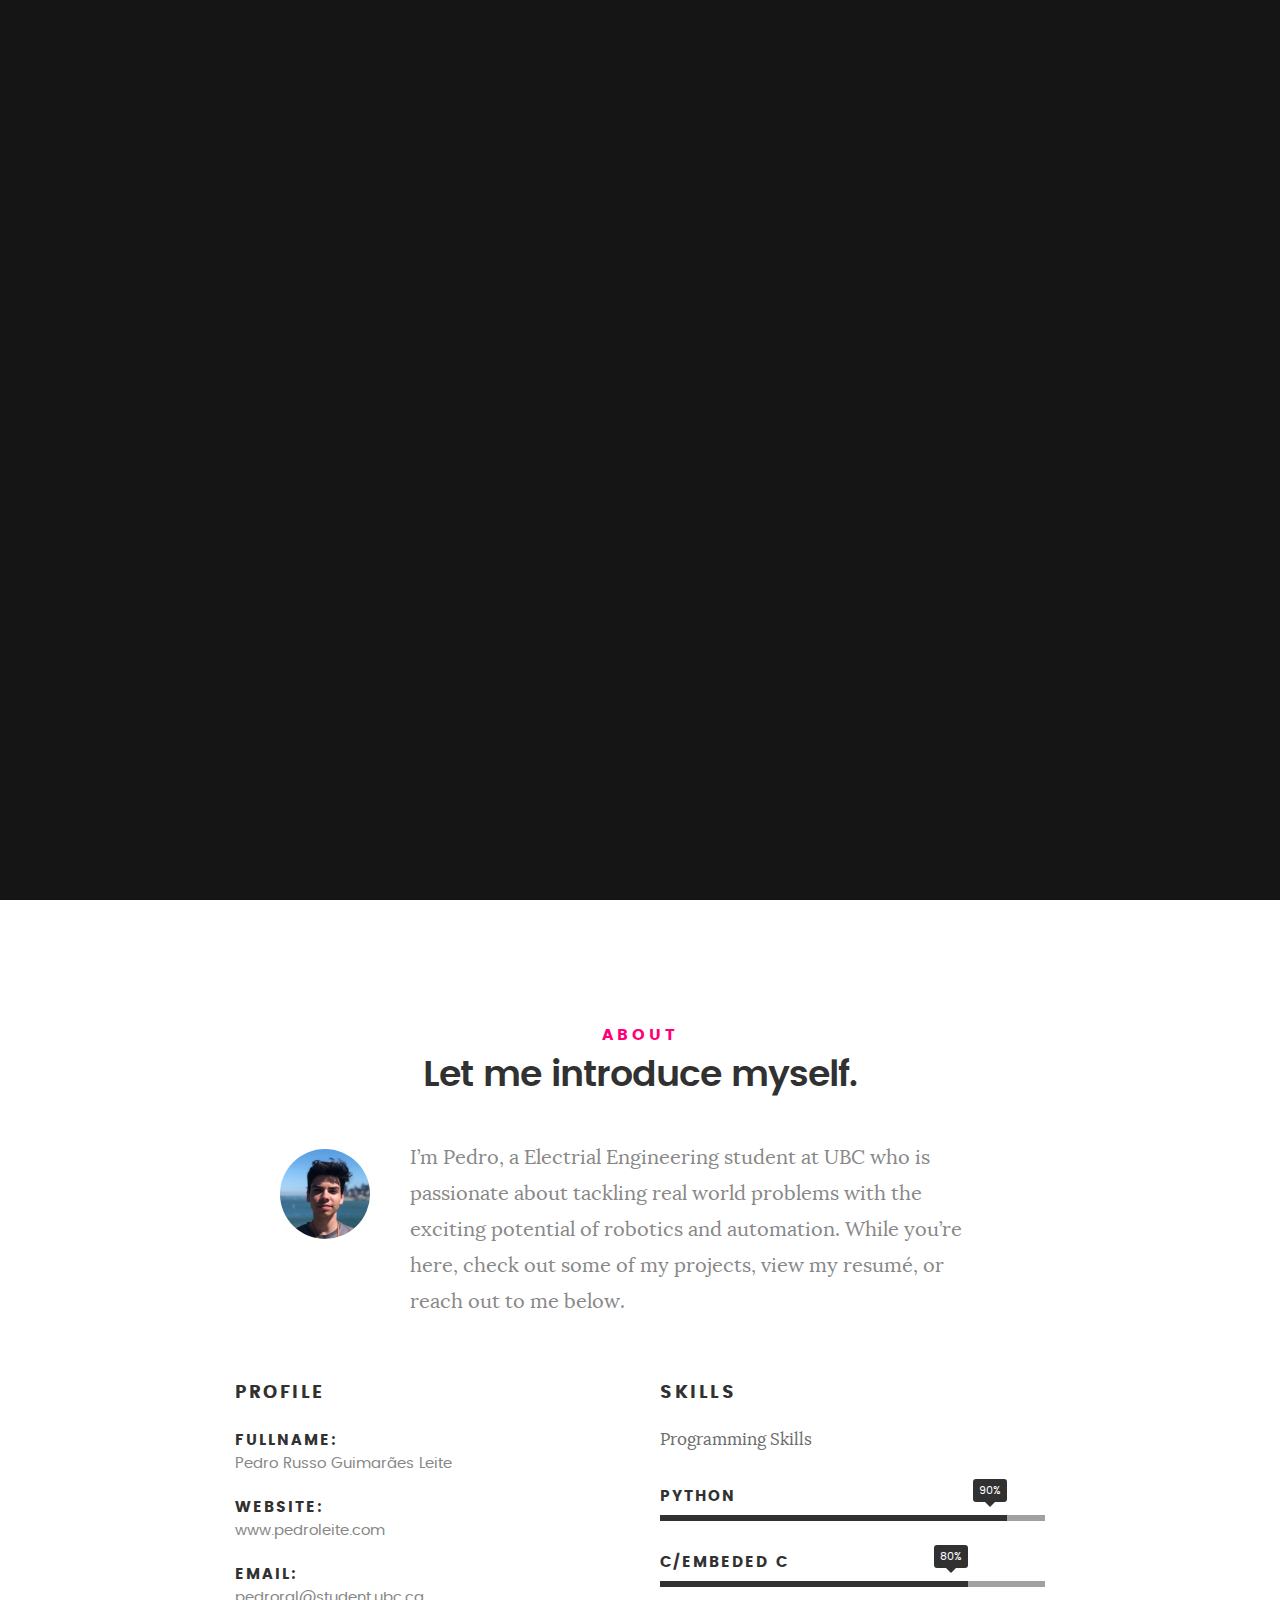
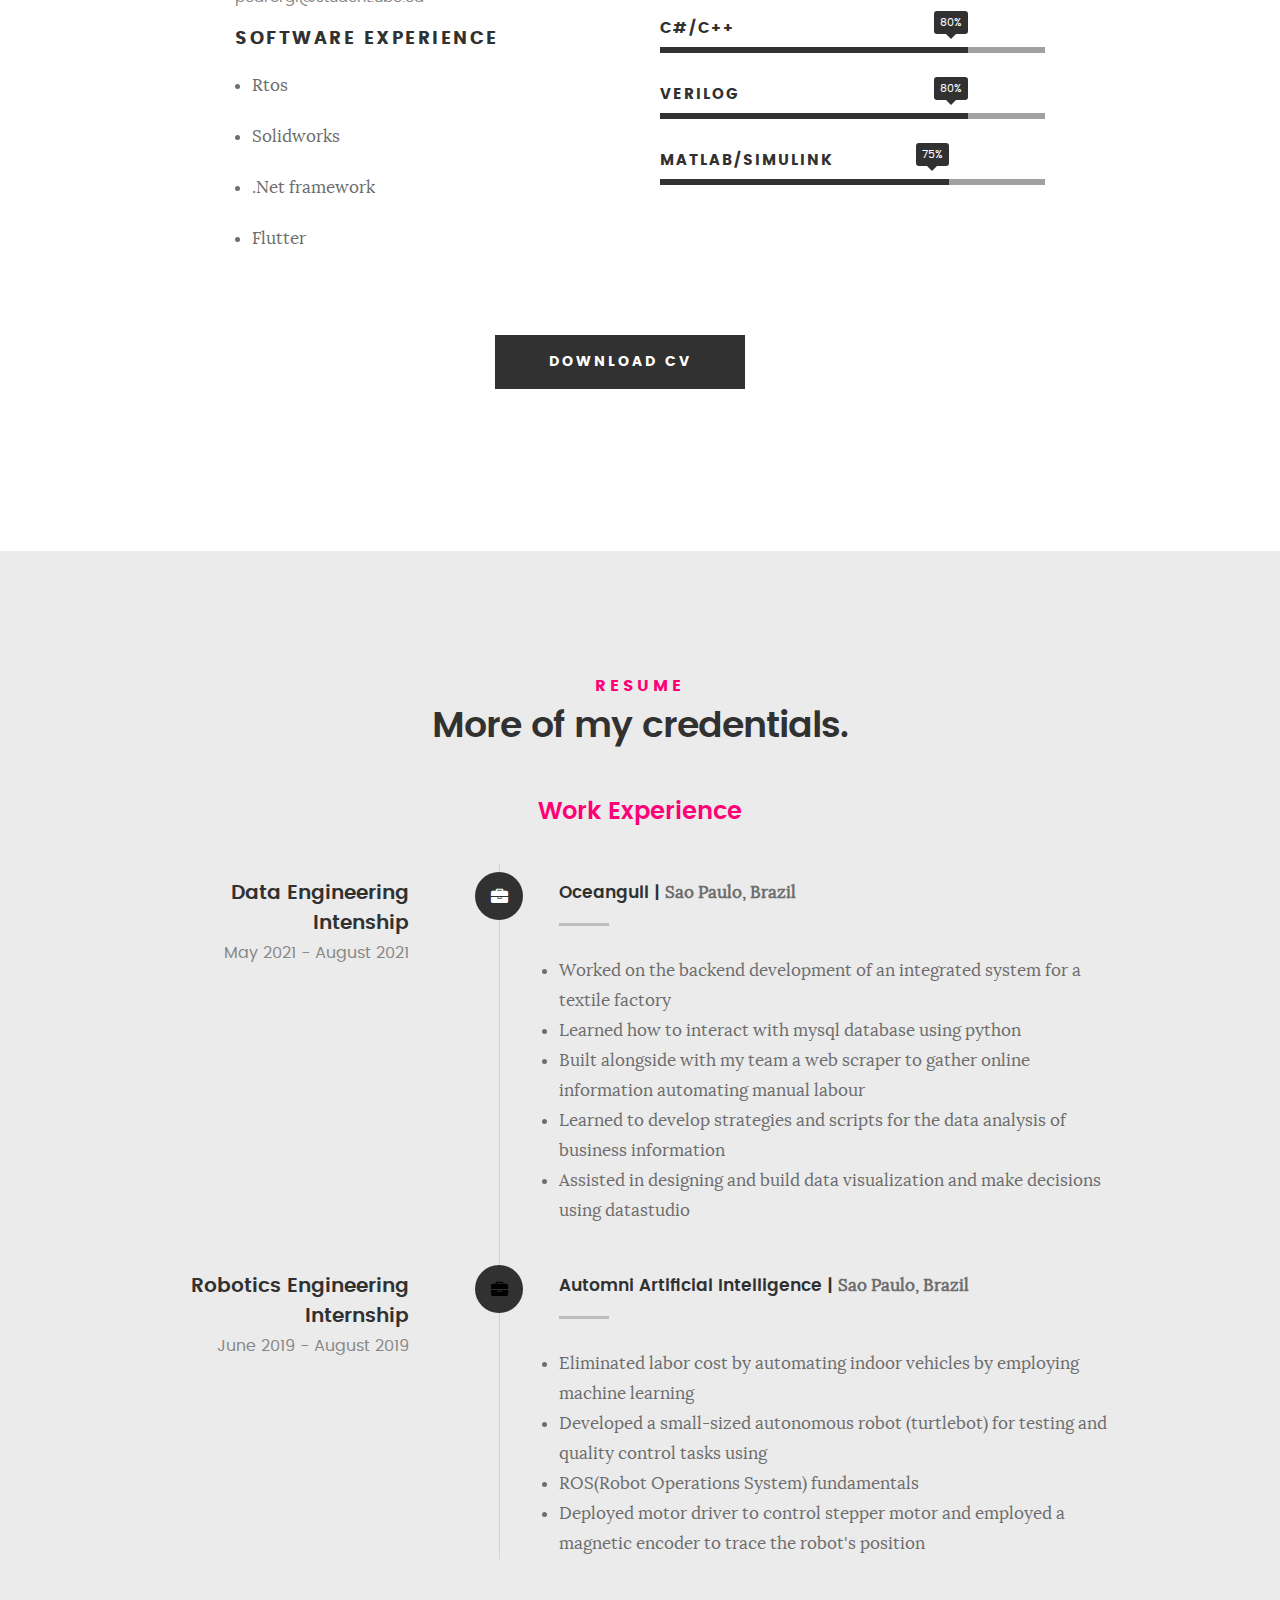
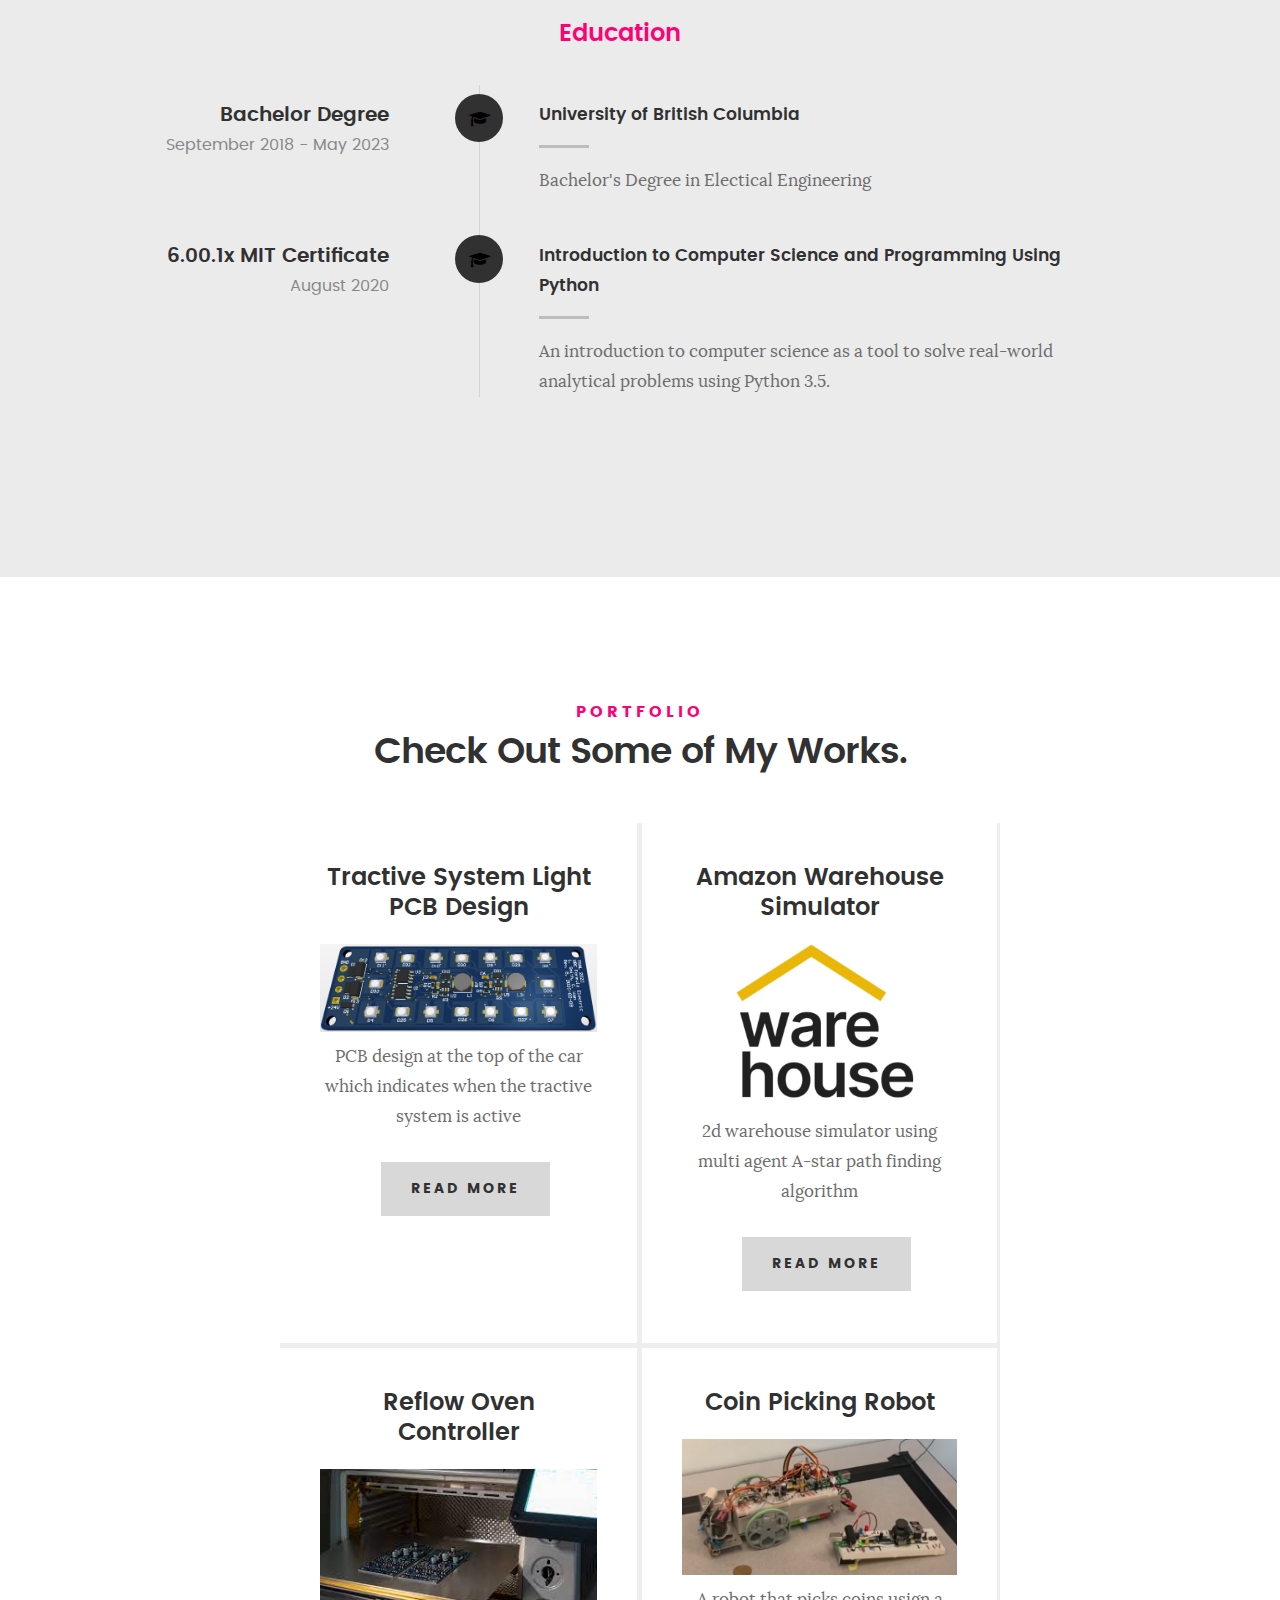
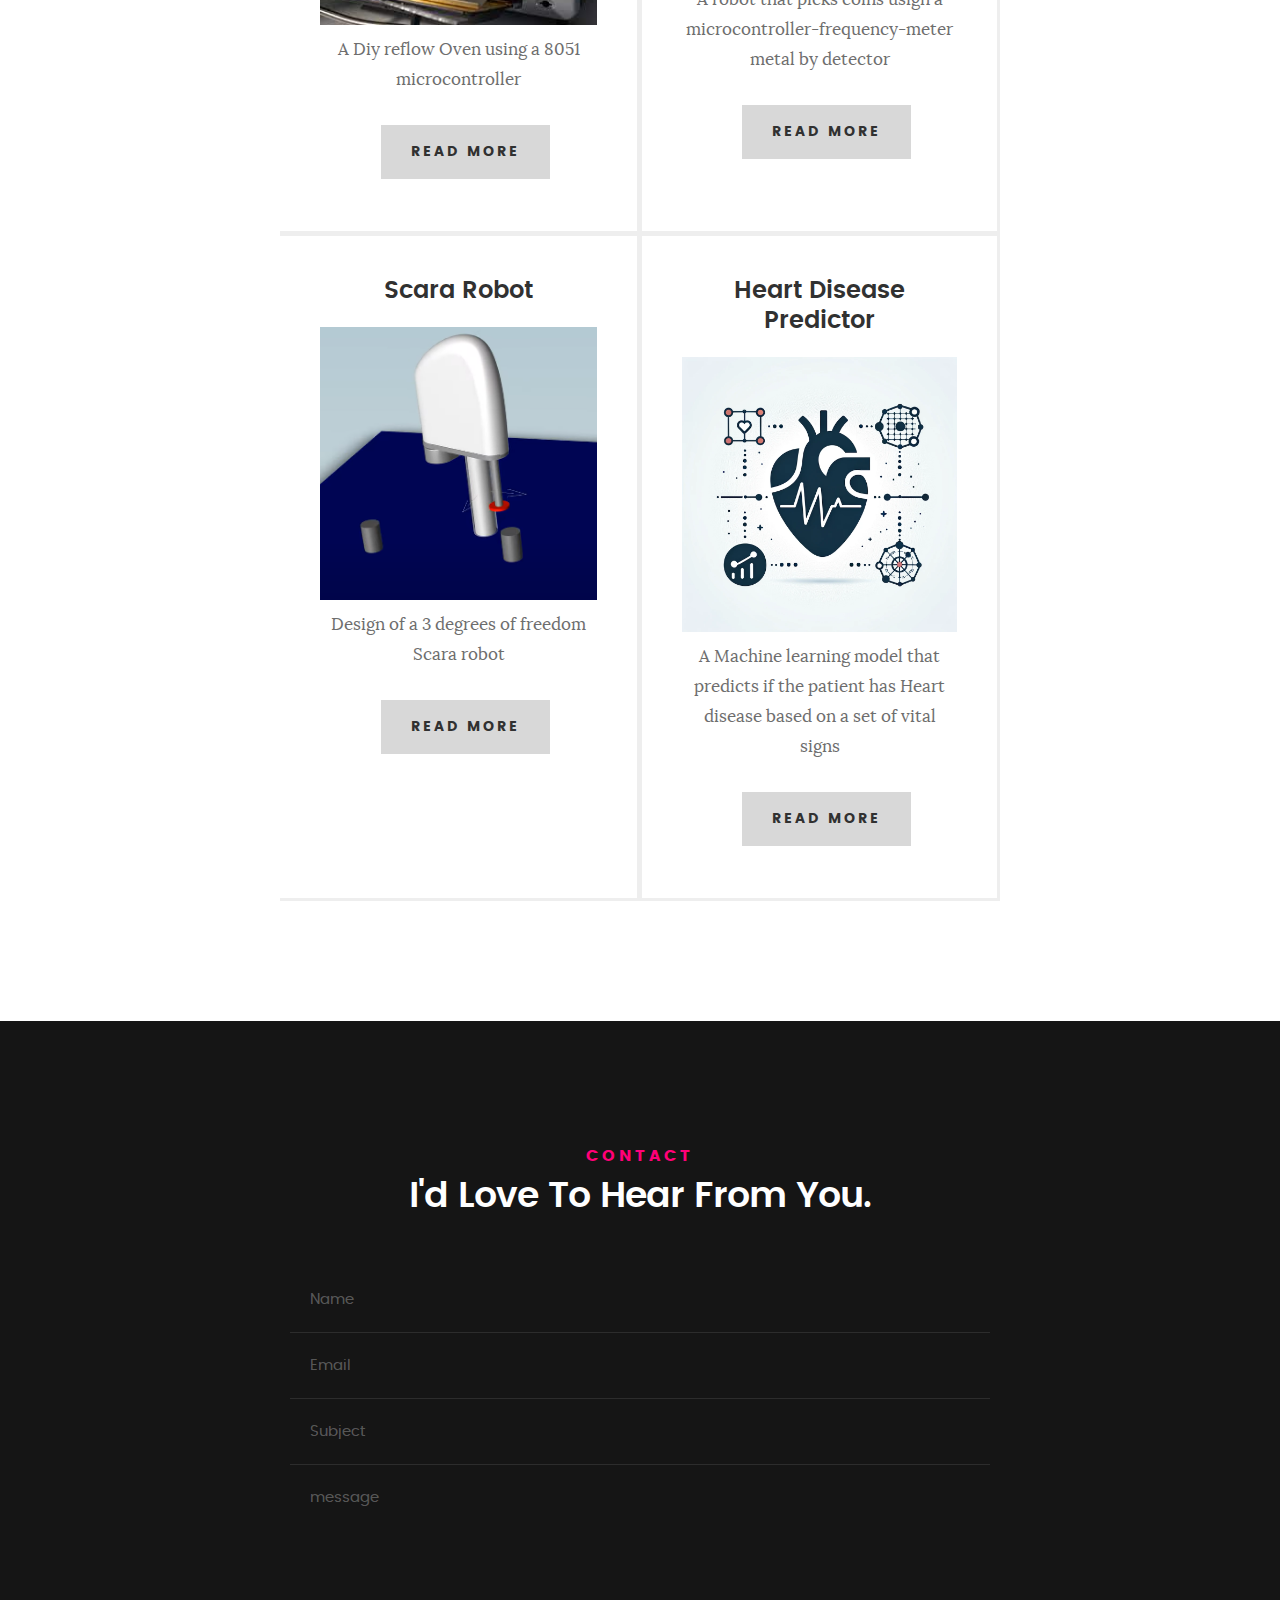
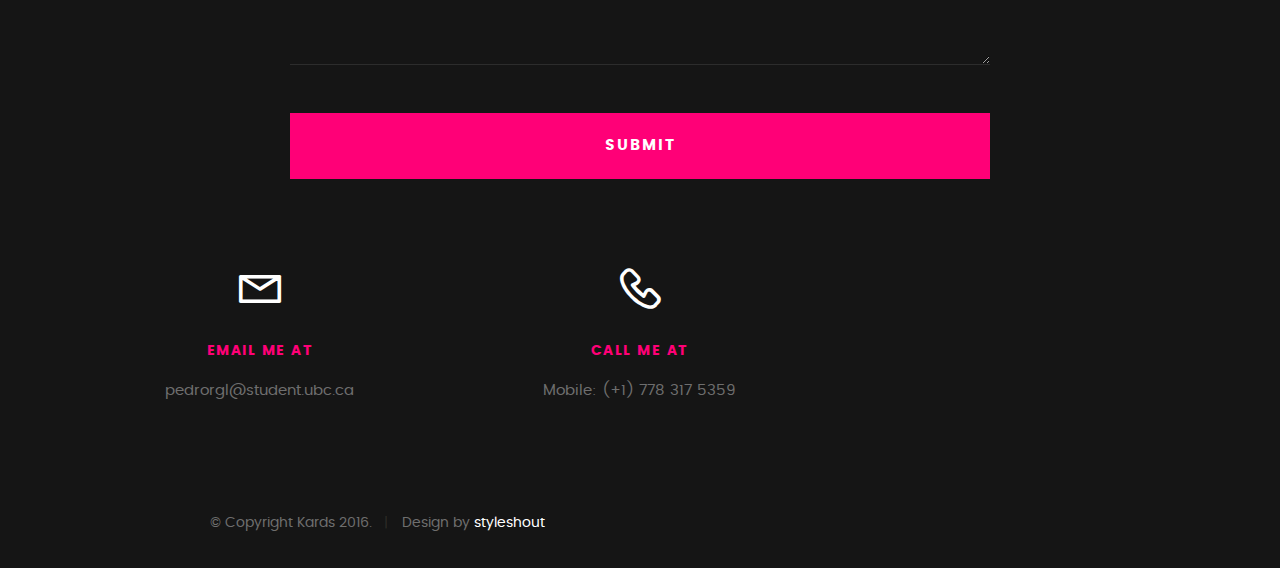
<file: index.html>
<!DOCTYPE html>
<!--[if IE 8 ]><html class="no-js oldie ie8" lang="en"> <![endif]-->
<!--[if IE 9 ]><html class="no-js oldie ie9" lang="en"> <![endif]-->
<!--[if (gte IE 9)|!(IE)]><!--><html class="no-js" lang="en"> <!--<![endif]-->
<head>

   <!--- basic page needs
   ================================================== -->
   <meta charset="utf-8">
	<title>Pedro Leite</title>
	<meta name="description" content="">  
	<meta name="author" content="">

   <!-- mobile specific metas
   ================================================== -->
	<meta name="viewport" content="width=device-width, initial-scale=1, maximum-scale=1">

 	<!-- CSS
   ================================================== -->
   <link rel="stylesheet" href="css/base.css">  
   <link rel="stylesheet" href="css/main.css">
   <link rel="stylesheet" href="css/vendor.css">   

   <!-- script
   ================================================== -->   
	<script src="js/modernizr.js"></script>
	<script src="js/pace.min.js"></script>

   <!-- favicons
	================================================== -->
	<link rel="icon" type="image/png" href="images/logo.png">

</head>

<body id="top">

	<!-- header 
   ================================================== -->
   <header>   	
   	<div class="row">

   		<div class="top-bar">
   			<a class="menu-toggle" href="#"><span>Menu</span></a>

	   		<div class="logo">
		      </div>		      

		   	<nav id="main-nav-wrap">
					<ul class="main-navigation">
						<li class="current"><a class="smoothscroll"  href="#intro" title="">Home</a></li>
						<li><a class="smoothscroll"  href="#about" title="">About</a></li>
						<li><a class="smoothscroll"  href="#resume" title="">Resume</a></li>
						<li><a class="smoothscroll"  href="#portfolio" title="">Portfolio</a></li>				
						<li><a class="smoothscroll"  href="#contact" title="">Contact</a></li>	
						<li><a href="styles.html" title="">Style Demo</a></li>				
					</ul>
				</nav>    		
   		</div> <!-- /top-bar --> 
   		
   	</div> <!-- /row --> 		
   </header> <!-- /header -->

	<!-- intro section
   ================================================== -->
   <section id="intro">   

   	<div class="intro-overlay"></div>	

   	<div class="intro-content">
   		<div class="row">

   			<div class="col-twelve">

	   			<h5>Hello, World.</h5>
	   			<h1>I'm Pedro Leite.</h1>

	   			<p class="intro-position">
	   				Electrial Engineer student <br> 
	   				University of British Columbia
	   			</p>

	   			<a class="button stroke smoothscroll" href="#about" title="">More About Me</a>

	   		</div>  
   			
   		</div>   		 		
   	</div> <!-- /intro-content --> 

   	<ul class="intro-social">        
         <li><a href="https://github.com/pedrorgleite"><i class="fa fa-github"></i></a></li>
         <li><a href="https://www.linkedin.com/in/pedrorgl/"><i class="fa fa-linkedin"></i></a></li>
      </ul> <!-- /intro-social -->      	

   </section> <!-- /intro -->


   <!-- about section
   ================================================== -->
   <section id="about">  

   	<div class="row section-intro">
   		<div class="col-twelve">

   			<h5>About</h5>
   			<h1>Let me introduce myself.</h1>

   			<div class="intro-info">

   				<img src="images/profile-pic.jpg" alt="Profile Picture">

   				<p class="lead">I’m Pedro, a Electrial Engineering student at UBC who is passionate about tackling real world problems with the exciting potential of robotics and automation. While you’re here, check out some of my projects, view my resumé, or reach out to me below.</p>
   			</div>   			

   		</div>   		
   	</div> <!-- /section-intro -->

   	<div class="row about-content">

   		<div class="col-six tab-full">

   			<h3>Profile</h3>

   			<ul class="info-list">
   				<li>
   					<strong>Fullname:</strong>
   					<span>Pedro Russo Guimarães Leite</span>
   				</li>
   				<li>
   					<strong>Website:</strong>
   					<span>www.pedroleite.com</span>
   				</li>
   				<li>
   					<strong>Email:</strong>
   					<span>pedrorgl@student.ubc.ca</span>
   				</li>
			<h3>Software Experience</h3>

				   <ul class="info-list">
					<ul>
						<li>Rtos</li>
						<li>Solidworks</li>
						<li>.Net framework</li>
						<li>Flutter</li>
					  </ul>
   			</ul> <!-- /info-list -->

   		</div>

   		<div class="col-six tab-full">

   			<h3>Skills</h3>
   			<p>Programming Skills</p>

				<ul class="skill-bars">
				   <li>
				   	<div class="progress percent90"><span>90%</span></div>
				   	<strong>Python</strong>
				   </li>
				   <li>
				   	<div class="progress percent80"><span>80%</span></div>
				   	<strong>C/Embeded C</strong>
				   </li>
				   <li>
				   	<div class="progress percent80"><span>80%</span></div>
				   	<strong>C#/C++</strong>
				   </li>
				   <li>
				   	<div class="progress percent80"><span>80%</span></div>
				   	<strong>Verilog</strong>
				   </li>
				   <li>
				   	<div class="progress percent75"><span>75%</span></div>
				   	<strong>MatLab/Simulink</strong>
				   </li>      
				</ul> <!-- /skill-bars -->		

   		</div>

   	</div>

   	<div class="row button-section">
   		<div class="col-twelve">
   			<a href="Resources/Resume_PedroLeite.pdf" title="Download CV" class="button button-primary">Download CV</a>
   		</div>   		
   	</div>

   </section> <!-- /process-->    


   <!-- resume Section
   ================================================== -->
	<section id="resume" class="grey-section">

		<div class="row section-intro">
   		<div class="col-twelve">

   			<h5>Resume</h5>
   			<h1>More of my credentials.</h1>


   		</div>   		
   	</div> <!-- /section-intro--> 

   	<div class="row resume-timeline">

   		<div class="col-twelve resume-header">

   			<h2>Work Experience</h2>

   		</div> <!-- /resume-header -->

   		<div class="col-twelve">

   			<div class="timeline-wrap">

   				<div class="timeline-block">

	   				<div class="timeline-ico">
	   					<i class="fa fa-briefcase"></i>
	   				</div>

	   				<div class="timeline-header">
	   					<h3>Data Engineering Intenship</h3>
	   					<p>May 2021 - August 2021</p>
	   				</div>

	   				<div class="timeline-content">
	   					<h4> Oceangull | <span>Sao Paulo, Brazil</span> </h4>
	   					<p><li>Worked on the backend development of an integrated system for a textile factory
						</li>
						<li>Learned how to interact with mysql database using python
						</li>
						<li>Built alongside with my team a web scraper to gather online information automating manual labour
						</li>
						<li>Learned to develop strategies and scripts for the data analysis of business information
						</li>
						<li>Assisted in designing and build data visualization and make decisions using datastudio</p>
	   				</div>

	   			</div> <!-- /timeline-block -->

	   			<div class="timeline-block">

	   				<div class="timeline-ico">
						<a href="https://automni.com.br/"><i class="fa fa-briefcase"></i>
							</a>
						</div>

	   				<div class="timeline-header">
	   					<h3>Robotics Engineering Internship
						</h3>
	   					<p>June 2019 - August 2019</p>
	   				</div>

	   				<div class="timeline-content">
	   					<h4>Automni Artificial Intelligence | <span>Sao Paulo, Brazil</span></h4>
	   					<p><li>Eliminated labor cost by automating indoor vehicles by employing machine learning
						</li>
						<li> Developed a small-sized autonomous robot (turtlebot) for testing and quality control tasks using
						</li>
						<li>ROS(Robot Operations System) fundamentals
						</li>
						<li> Deployed motor driver to control stepper motor and employed a magnetic encoder to trace the robot's
							position</p>
	   				</div>


   			</div> <!-- /timeline-wrap -->   			

   		</div> <!-- /col-twelve -->
   		
   	</div> <!-- /resume-timeline -->
   	
   	<div class="row resume-timeline">

   		<div class="col-twelve resume-header">

   			<h2>Education</h2>

   		</div> <!-- /resume-header -->

   		<div class="col-twelve">

   			<div class="timeline-wrap">


	   			<div class="timeline-block">

	   				<div class="timeline-ico">
						<a href="https://ece.ubc.ca/"><i class="fa fa-graduation-cap"></i></a>
	   				</div>

	   				<div class="timeline-header">
	   					<h3>Bachelor Degree</h3>
	   					<p>September 2018 - May 2023</p>
	   				</div>

	   				<div class="timeline-content">
	   					<h4>University of British Columbia</h4>
	   					<p>Bachelor's Degree in Electical Engineering</p>
	   				</div>

	   			</div> <!-- /timeline-block -->

	   			<div class="timeline-block">

	   				<div class="timeline-ico">
						<a href="https://www.edx.org/course/introduction-to-computer-science-and-programming-7"><i class="fa fa-graduation-cap"></i></a>
	   				</div>

	   				<div class="timeline-header">
	   					<h3>6.00.1x MIT Certificate</h3>
	   					<p>August 2020</p>
	   				</div>

	   				<div class="timeline-content">
	   					<h4>Introduction to Computer Science and Programming Using Python</h4>
	   					<p>An introduction to computer science as a tool to solve real-world analytical problems using Python 3.5.</p>
	   				</div>

	   			</div> <!-- /timeline-block -->

   			</div> <!-- /timeline-wrap -->   			

   		</div> <!-- /col-twelve -->
   		
   	</div> <!-- /resume-timeline -->
		
	</section> <!-- /features -->


	<!-- Portfolio Section
   ================================================== -->
	<section id="portfolio">

		<div class="row section-intro">
   		<div class="col-twelve">

   			<h5>Portfolio</h5>
   			<h1>Check Out Some of My Works.</h1>
   		</div>   		
   	</div> <!-- /section-intro--> 

	<!-- Main -->
	<div id="main">
	   <!-- Posts -->
	   <section class="posts">
		<article>
			<h2>Tractive System Light PCB Design</h2>

			<a class="image fit"><img src="images/tsal_3dtopview.jpg" alt="" /></a>
			<p>PCB design at the top of the car which indicates when the tractive system is active </p>
			<ul class="actions special">
				<a href="tsal.html" class="button">Read More</a>
			</ul>
		</article>		
		<article>
			<h2>Amazon Warehouse Simulator</h2>

			<a class="image fit"><img src="images/warehouse.jpg" alt="" /></a>
			<p>2d warehouse simulator using multi agent A-star path finding algorithm</p>
			<ul class="actions special">
				<a href="warehouse.html" class="button">Read More</a>
			</ul>
		</article>
		<article>
			<h2>Reflow Oven Controller</h2>

			<a class="image fit"><img src="images/reflowOven.jpg" alt="" /></a>
			<p>A Diy reflow Oven using a 8051 microcontroller</p>
			<ul class="actions special">
				<a href="reflowOven.html" class="button">Read More</a>
			</ul>
		</article>
		<article>
			<h2>Coin Picking Robot</h2>

			<a class="image fit"><img src="images/coinpicking.png" alt="" /></a>
			<p>A robot that picks coins usign a microcontroller-frequency-meter metal by detector</p>
			<ul class="actions special">
				<a href="coinPickingRobot.html" class="button">Read More</a>
			</ul>
		</article>
		
		<article>
			<h2>Scara Robot</h2>

			<a class="image fit"><img src="images/Scara.png" alt="" /></a>
			<p>Design of a 3 degrees of freedom Scara robot</p>
			<ul class="actions special">
				<a href="ScaraRobot.html" class="button">Read More</a>
			</ul>
		</article>

		<article>
			<h2>Heart Disease Predictor</h2>

			<a class="image fit"><img src="images/heart.png" alt="" /></a>
			<p>A Machine learning model that predicts if the patient has Heart disease based on a set of vital signs</p>
			<ul class="actions special">
				<a href="heartDiseasePredictor.html" class="button">Read More</a>
			</ul>
		</article>
	</div>
	</section>

	
   <!-- contact
   ================================================== -->
	<section id="contact">

		<div class="row section-intro">
   		<div class="col-twelve">

   			<h5>Contact</h5>
   			<h1>I'd Love To Hear From You.</h1>


   		</div> 
   	</div> <!-- /section-intro -->

   	<div class="row contact-form">

   		<div class="col-twelve">

            <!-- form -->
            <form name="contactForm" id="contactForm" method="post" action="">
      			<fieldset>

                  <div class="form-field">
 						   <input name="contactName" type="text" id="contactName" placeholder="Name" value="" minlength="2" required="">
                  </div>
                  <div class="form-field">
	      			   <input name="contactEmail" type="email" id="contactEmail" placeholder="Email" value="" required="">
	               </div>
                  <div class="form-field">
	     				   <input name="contactSubject" type="text" id="contactSubject" placeholder="Subject" value="">
	               </div>                       
                  <div class="form-field">
	                 	<textarea name="contactMessage" id="contactMessage" placeholder="message" rows="10" cols="50" required=""></textarea>
	               </div>                      
                 <div class="form-field">
                     <button class="submitform">Submit</button>
                     <div id="submit-loader">
                        <div class="text-loader">Sending...</div>                             
       				      <div class="s-loader">
								  	<div class="bounce1"></div>
								  	<div class="bounce2"></div>
								  	<div class="bounce3"></div>
								</div>
							</div>
                  </div>

      			</fieldset>
      		</form> <!-- Form End -->

            <!-- contact-warning -->
            <div id="message-warning">            	
            </div>            
            <!-- contact-success -->
      		<div id="message-success">
               <i class="fa fa-check"></i>Your message was sent, thank you!<br>
      		</div>

         </div> <!-- /col-twelve -->
   		
   	</div> <!-- /contact-form -->

   	<div class="row contact-info">

   		
   		<div class="col-four tab-full collapse">

   			<div class="icon">
   				<i class="icon-mail"></i>
   			</div>

   			<h5>Email Me At</h5>

   			<p>pedrorgl@student.ubc.ca	     
			   </p>

   		</div>

   		<div class="col-four tab-full">

   			<div class="icon">
   				<i class="icon-phone"></i>
   			</div>

   			<h5>Call Me At</h5>

   			<p>
			   	Mobile: (+1) 778 317 5359
			   </p>

   		</div>
   		
   	</div> <!-- /contact-info -->
		
	</section> <!-- /contact -->


   <!-- footer
   ================================================== -->

   <footer>
     	<div class="row">

     		<div class="col-six tab-full pull-right social">

     			<ul class="footer-social">        
			   </ul> 
	      		
	      </div>

      	<div class="col-six tab-full">
	      	<div class="copyright">
		        	<span>© Copyright Kards 2016.</span> 
		        	<span>Design by <a href="http://www.styleshout.com/">styleshout</a></span>	         	
		         </div>		                  
	      	</div>

	      	<div id="go-top">
		         <a class="smoothscroll" title="Back to Top" href="#top"><i class="fa fa-long-arrow-up"></i></a>
		      </div>

      	</div> <!-- /row -->     	
   </footer>  

   <div id="preloader"> 
    	<div id="loader"></div>
   </div> 

   <!-- Java Script
   ================================================== --> 
   <script src="js/jquery-2.1.3.min.js"></script>
   <script src="js/plugins.js"></script>
   <script src="js/main.js"></script>

</body>

</html>
</file>
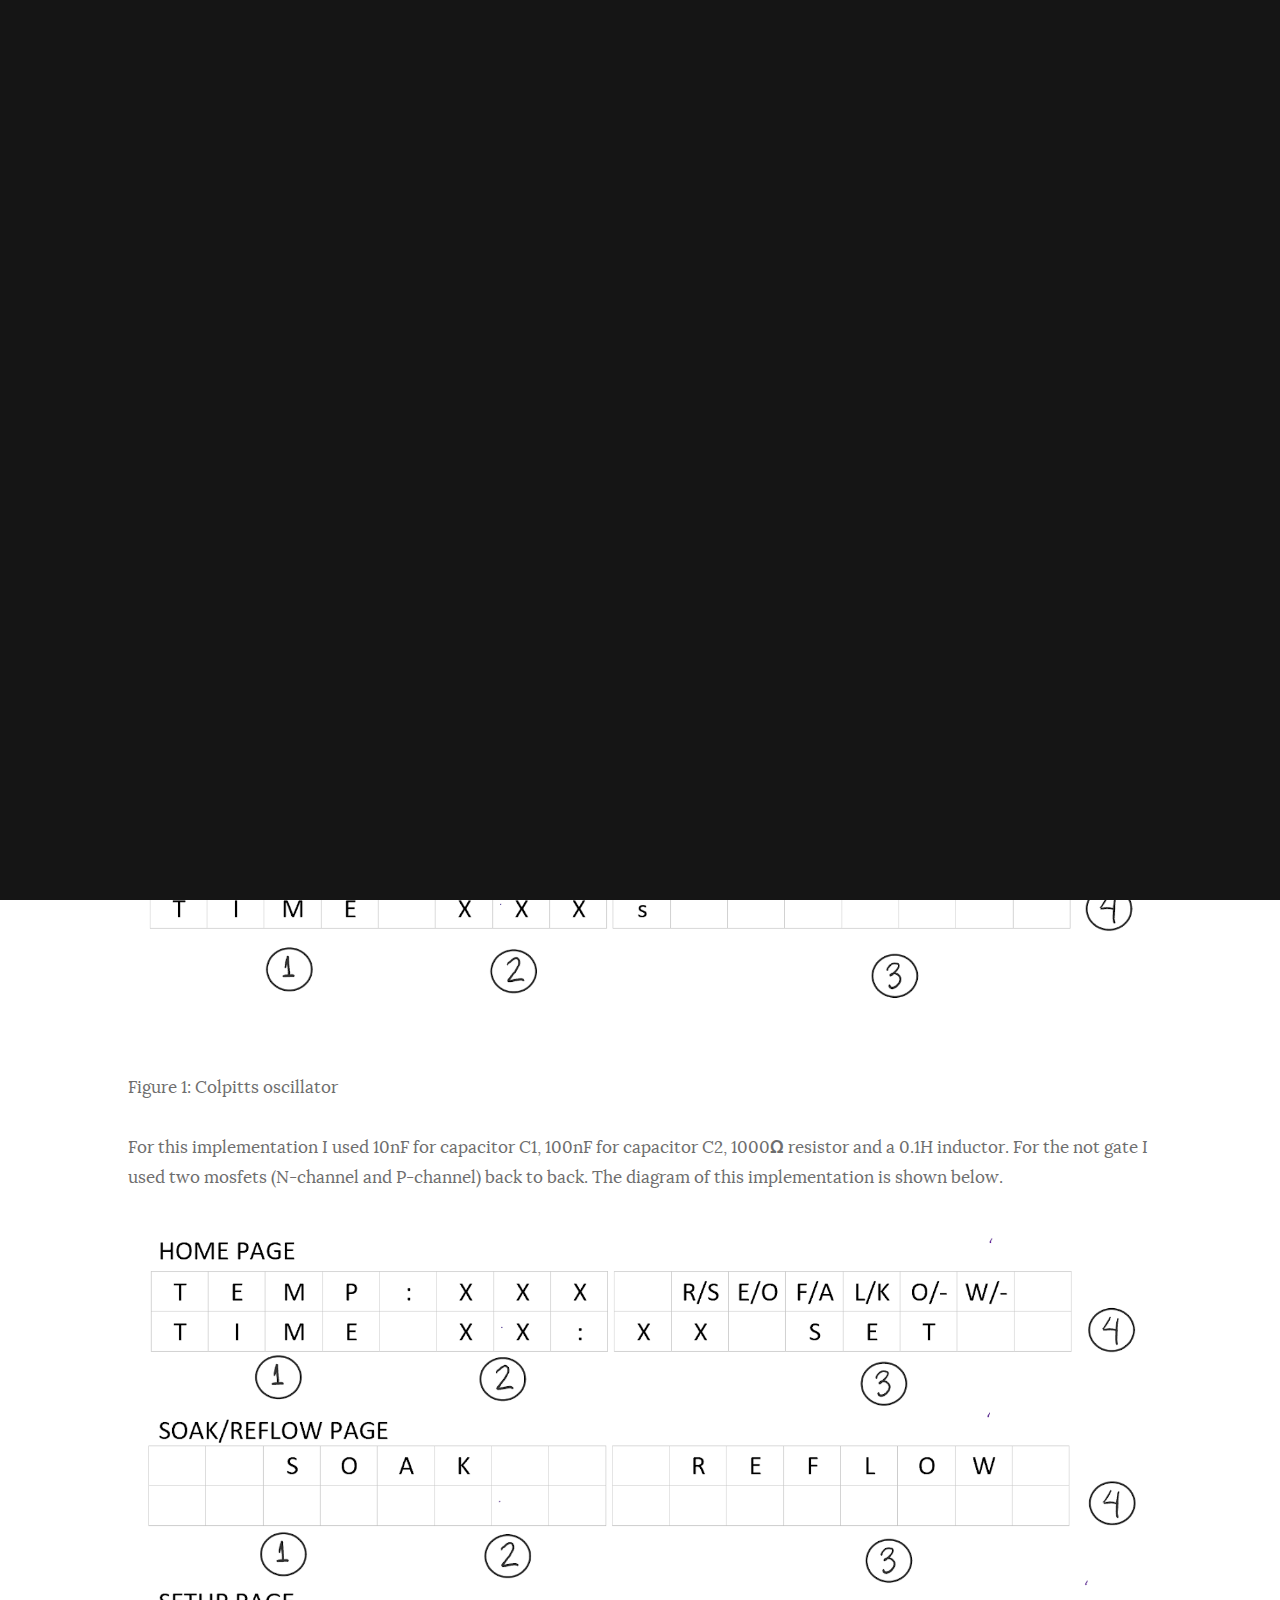
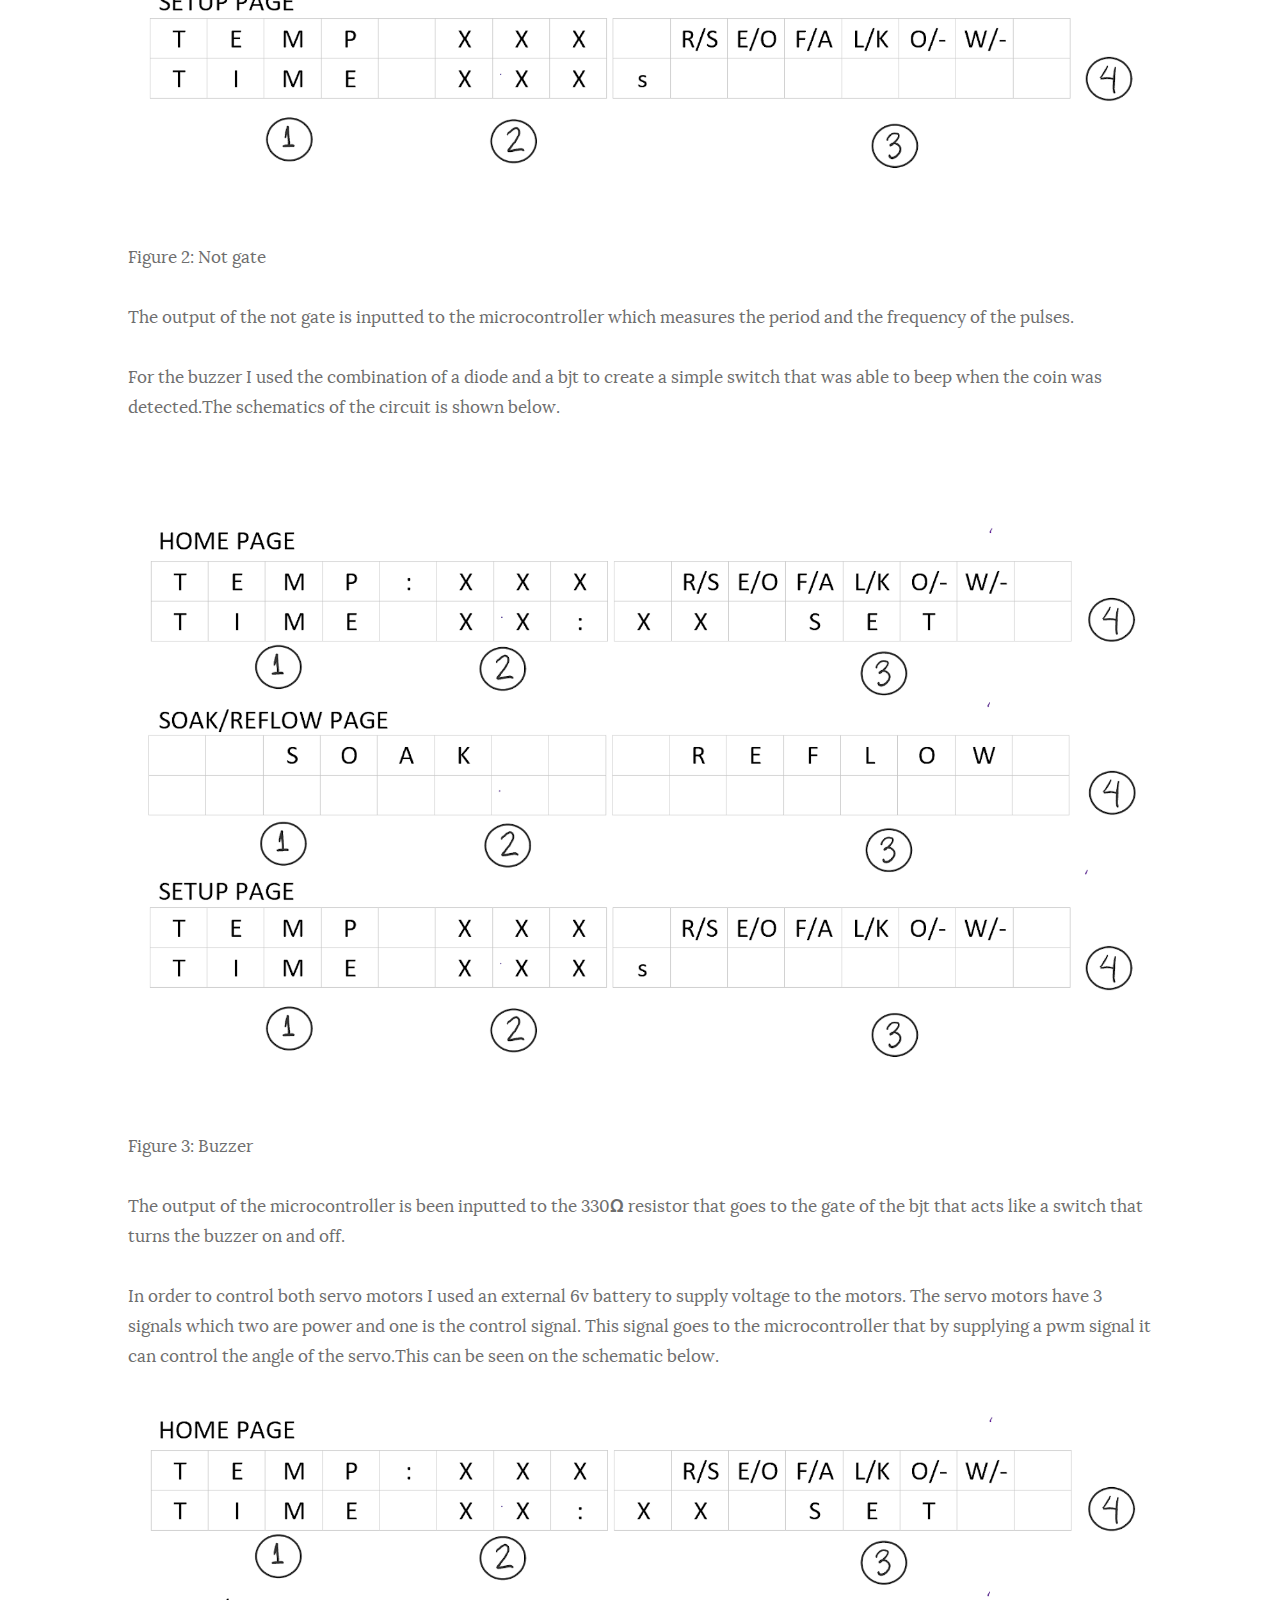
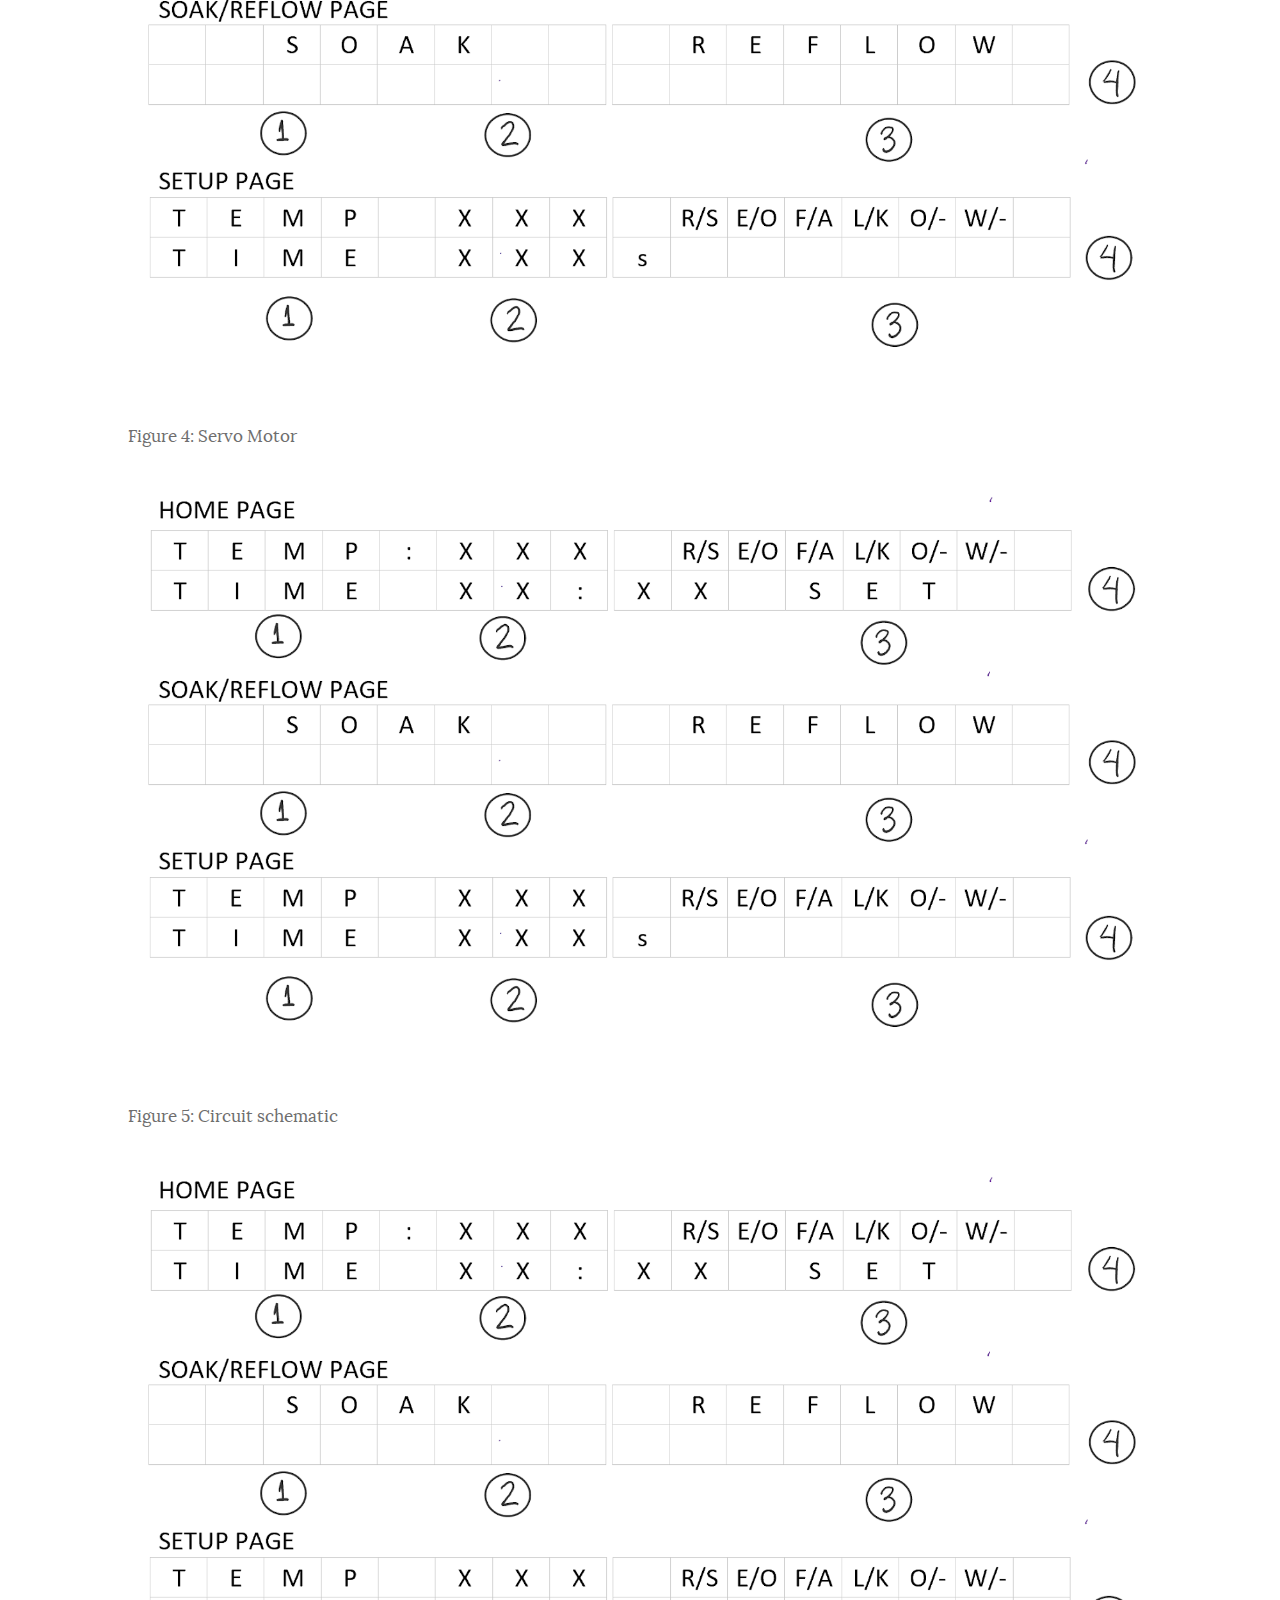
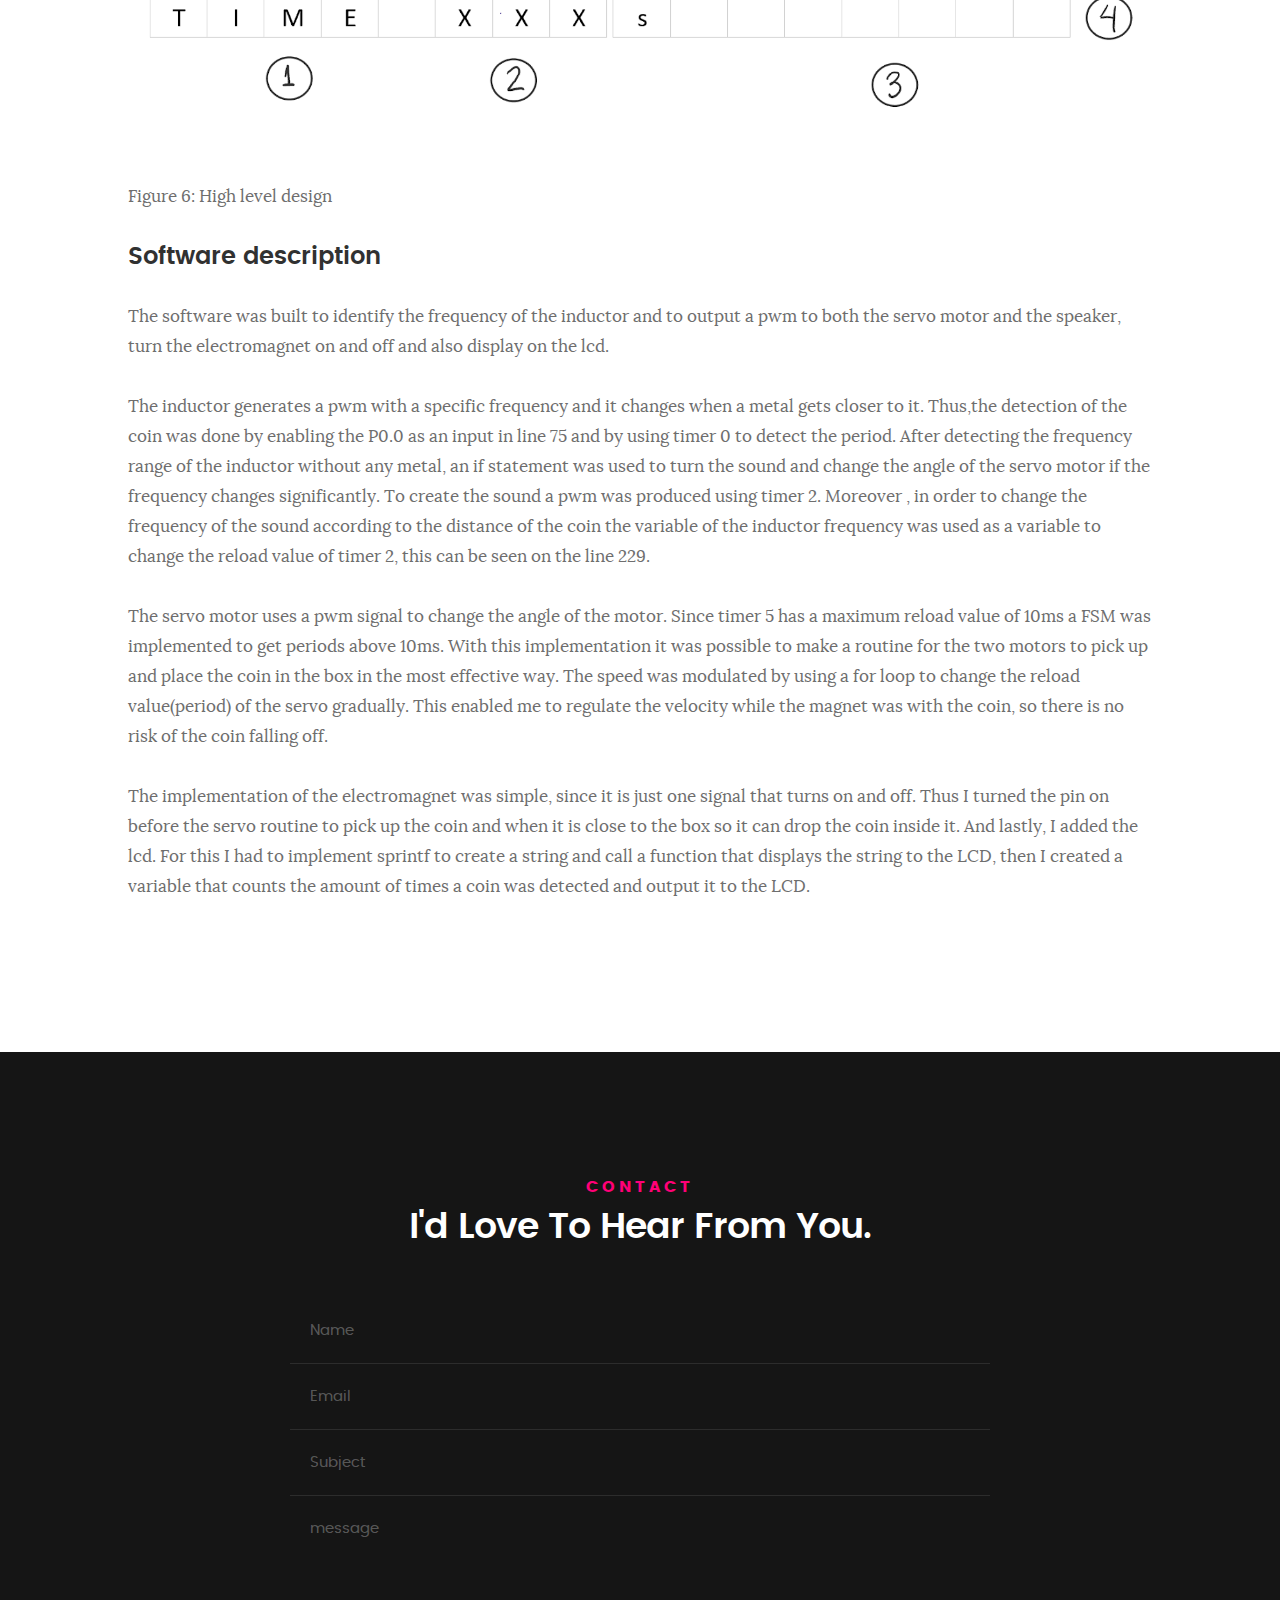
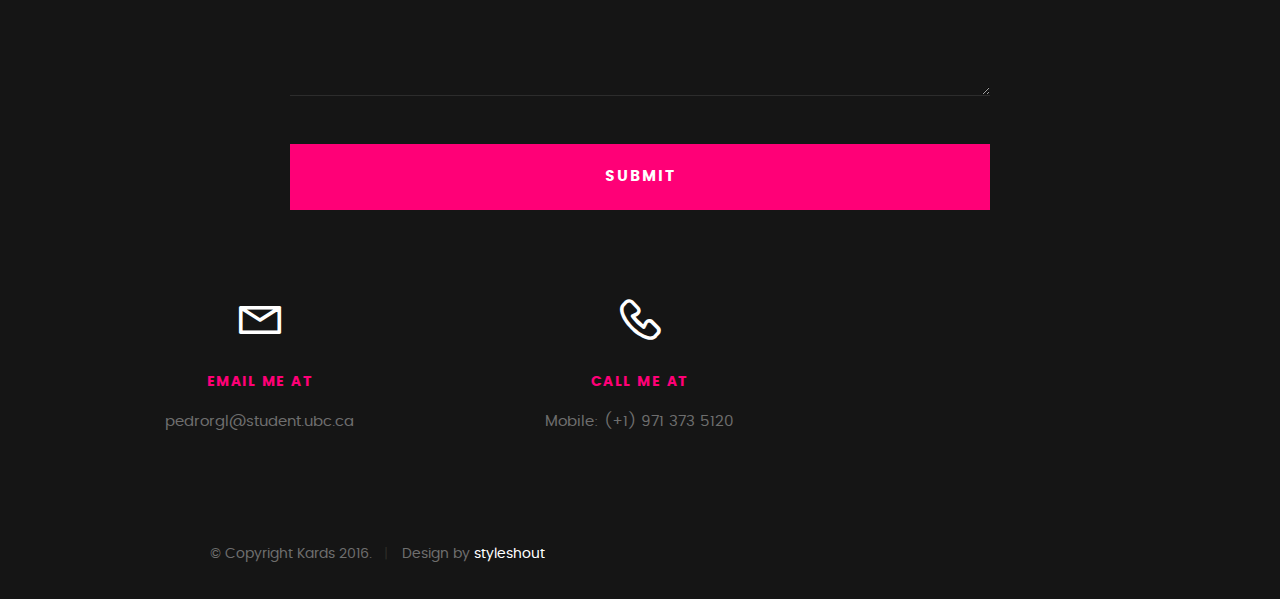
<file: coinPickingRobot.html>
<!DOCTYPE html>
<!--[if IE 8 ]><html class="no-js oldie ie8" lang="en"> <![endif]-->
<!--[if IE 9 ]><html class="no-js oldie ie9" lang="en"> <![endif]-->
<!--[if (gte IE 9)|!(IE)]><!--><html class="no-js" lang="en"> <!--<![endif]-->
<head>

   <!--- basic page needs
   ================================================== -->
   <meta charset="utf-8">
	<title>Coin Picking Robot</title>
	<meta name="description" content="">  
	<meta name="author" content="">

   <!-- mobile specific metas
   ================================================== -->
	<meta name="viewport" content="width=device-width, initial-scale=1, maximum-scale=1">

 	<!-- CSS
   ================================================== -->
   <link rel="stylesheet" href="css/base.css">  
   <link rel="stylesheet" href="css/main.css">
   <link rel="stylesheet" href="css/vendor.css">

   <style type="text/css" media="screen">

   	#styles { 
   		background: white;
   		padding-top: 12rem;
   		padding-bottom: 12rem;
   	}
   	#styles .row {
   		max-width: 1024px;
     	}
     	#styles .section-intro {
   		max-width: 800px;
     	}
      	
   </style>       

   <!-- script
   ================================================== -->
	<script src="js/modernizr.js"></script>
	<script src="js/pace.min.js"></script>

   <!-- favicons
	================================================== -->
	<link rel="icon" type="image/png" href="favicon.png">

</head>

<body id="top">

	<!-- header 
   ================================================== -->
   <header>   	
   	<div class="row">

   		<div class="top-bar">
   			<a class="menu-toggle" href="#"><span>Menu</span></a>


		   	<nav id="main-nav-wrap">
					<ul class="main-navigation">
						<li><a href="index.html" title="">Home</a></li>
						<li><a href="index.html#about" title="">About</a></li>
						<li><a href="index.html#resume" title="">Resume</a></li>
						<li><a href="index.html#portfolio" title="">Portfolio</a></li>					
						<li><a class="smoothscroll"  href="#contact" title="">Contact</a></li>			
					</ul>
				</nav>    		
   		</div> <!-- /top-bar --> 
   		
   	</div> <!-- /row --> 		
   </header> <!-- /header -->

	
   <!-- Style Demo
   ================================================== -->
   <section id="styles">

   	<div class="row section-intro">

   		<div class="col-twelve">

   			<h1>Coin Picking Robot</h1>

   		</div>

     	</div> <!-- /row -->

     	<div class="row">
         <p><h2>Hardware design<br /><br /></h2></p>
         <p>This project I built a microcontroller-frequency-meter metal detector by using an inductor that combined with capacitors and a not gate creates a colpitts oscillator that changes the frequency of the pulses according to distance of the metal to the coil. The colpitts oscillator was built according to the diagram below.</p>
         <img src="images/reflowOven_ui.png"><br /></p>
         <p>Figure 1: Colpitts oscillator</p>
         <p>For this implementation I used 10nF for capacitor C1, 100nF for capacitor C2, 1000𝛀 resistor and a 0.1H inductor. For the not gate I used two mosfets (N-channel and P-channel) back to back. The diagram of this implementation is shown below.</p>
         <img src="images/reflowOven_ui.png"><br /></p>
		 <p>Figure 2: Not gate</p>
         <p>The output of the not gate is inputted to the microcontroller which measures the period and the frequency of the pulses.</p>
         <p>For the buzzer I used the combination of a diode and a bjt to create a simple switch that was able to beep when the coin was detected.The schematics of the circuit is shown below.</p>
         <p>&nbsp;</p>
         <img src="images/reflowOven_ui.png"><br /></p>
         <p>Figure 3: Buzzer</p>
         <p>The output of the microcontroller is been inputted to the 330𝛀 resistor that goes to the gate of the bjt that acts like a switch that turns the buzzer on and off.</p>
         <p>In order to control both servo motors I used an external 6v battery to supply voltage to the motors. The servo motors have 3 signals which two are power and one is the control signal. This signal goes to the microcontroller that by supplying a pwm signal it can control the angle of the servo.This can be seen on the schematic below.</p>
         <img src="images/reflowOven_ui.png"><br /></p>
         <p>Figure 4: Servo Motor</p>
         <img src="images/reflowOven_ui.png"><br /></p>
         <p>Figure 5: Circuit schematic</p>
         <img src="images/reflowOven_ui.png"><br /></p>
         <p>Figure 6: High level design</p>
         <p><h2>Software description</h2></p>
         <p>The software was built to identify the frequency of the inductor and to output a pwm to both the servo motor and the speaker, turn the electromagnet on and off and also display on the lcd.</p>
         <p>The inductor generates a pwm with a specific frequency and it changes when a metal gets closer to it. Thus,the detection of the coin was done by enabling the P0.0 as an input in line 75 and by using timer 0 to detect the period. After detecting the frequency range of the inductor without any metal, an if statement was used to turn the sound and change the angle of the servo motor if the frequency changes significantly. To create the sound a pwm was produced using timer 2. Moreover , in order to change the frequency of the sound according to the distance of the coin the variable of the inductor frequency was used as a variable to change the reload value of timer 2, this can be seen on the line 229.</p>
         <p>The servo motor uses a pwm signal to change the angle of the motor. Since timer 5 has a maximum reload value of 10ms a FSM was implemented to get periods above 10ms. With this implementation it was possible to make a routine for the two motors to pick up and place the coin in the box in the most effective way. The speed was modulated by using a for loop to change the reload value(period) of the servo gradually. This enabled me to regulate the velocity while the magnet was with the coin, so there is no risk of the coin falling off.</p>
         <p>The implementation of the electromagnet was simple, since it is just one signal that turns on and off. Thus I turned the pin on before the servo routine to pick up the coin and when it is close to the box so it can drop the coin inside it. And lastly, I added the lcd. For this I had to implement sprintf to create a string and call a function that displays the string to the LCD, then I created a variable that counts the amount of times a coin was detected and output it to the LCD.</p>

		</div> <!-- /row -->
		   	
   </section> <!--styles -->	

	
 <!-- contact
   ================================================== -->
	<section id="contact">

		<div class="row section-intro">
   		<div class="col-twelve">

   			<h5>Contact</h5>
   			<h1>I'd Love To Hear From You.</h1>


   		</div> 
   	</div> <!-- /section-intro -->

   	<div class="row contact-form">

   		<div class="col-twelve">

            <!-- form -->
            <form name="contactForm" id="contactForm" method="post" action="">
      			<fieldset>

                  <div class="form-field">
 						   <input name="contactName" type="text" id="contactName" placeholder="Name" value="" minlength="2" required="">
                  </div>
                  <div class="form-field">
	      			   <input name="contactEmail" type="email" id="contactEmail" placeholder="Email" value="" required="">
	               </div>
                  <div class="form-field">
	     				   <input name="contactSubject" type="text" id="contactSubject" placeholder="Subject" value="">
	               </div>                       
                  <div class="form-field">
	                 	<textarea name="contactMessage" id="contactMessage" placeholder="message" rows="10" cols="50" required=""></textarea>
	               </div>                      
                 <div class="form-field">
                     <button class="submitform">Submit</button>
                     <div id="submit-loader">
                        <div class="text-loader">Sending...</div>                             
       				      <div class="s-loader">
								  	<div class="bounce1"></div>
								  	<div class="bounce2"></div>
								  	<div class="bounce3"></div>
								</div>
							</div>
                  </div>

      			</fieldset>
      		</form> <!-- Form End -->

            <!-- contact-warning -->
            <div id="message-warning">            	
            </div>            
            <!-- contact-success -->
      		<div id="message-success">
               <i class="fa fa-check"></i>Your message was sent, thank you!<br>
      		</div>

         </div> <!-- /col-twelve -->
   		
   	</div> <!-- /contact-form -->

   	<div class="row contact-info">

   		
   		<div class="col-four tab-full collapse">

   			<div class="icon">
   				<i class="icon-mail"></i>
   			</div>

   			<h5>Email Me At</h5>

   			<p>pedrorgl@student.ubc.ca	     
			   </p>

   		</div>

   		<div class="col-four tab-full">

   			<div class="icon">
   				<i class="icon-phone"></i>
   			</div>

   			<h5>Call Me At</h5>

   			<p>
			   	Mobile: (+1) 971 373 5120
			   </p>

   		</div>
   		
   	</div> <!-- /contact-info -->
		
	</section> <!-- /contact -->


   <!-- footer
   ================================================== -->

   <footer>
     	<div class="row">

     		<div class="col-six tab-full pull-right social">

     			<ul class="footer-social">        
			   </ul> 
	      		
	      </div>

      	<div class="col-six tab-full">
	      	<div class="copyright">
		        	<span>© Copyright Kards 2016.</span> 
		        	<span>Design by <a href="http://www.styleshout.com/">styleshout</a></span>	         	
		         </div>		                  
	      	</div>

	      	<div id="go-top">
		         <a class="smoothscroll" title="Back to Top" href="#top"><i class="fa fa-long-arrow-up"></i></a>
		      </div>

      	</div> <!-- /row -->     	
   </footer>  

   <div id="preloader"> 
    	<div id="loader"></div>
   </div> 

   <!-- Java Script
   ================================================== --> 
   <script src="js/jquery-2.1.3.min.js"></script>
   <script src="js/plugins.js"></script>
   <script src="js/main.js"></script>

</body>

</html>
</file>
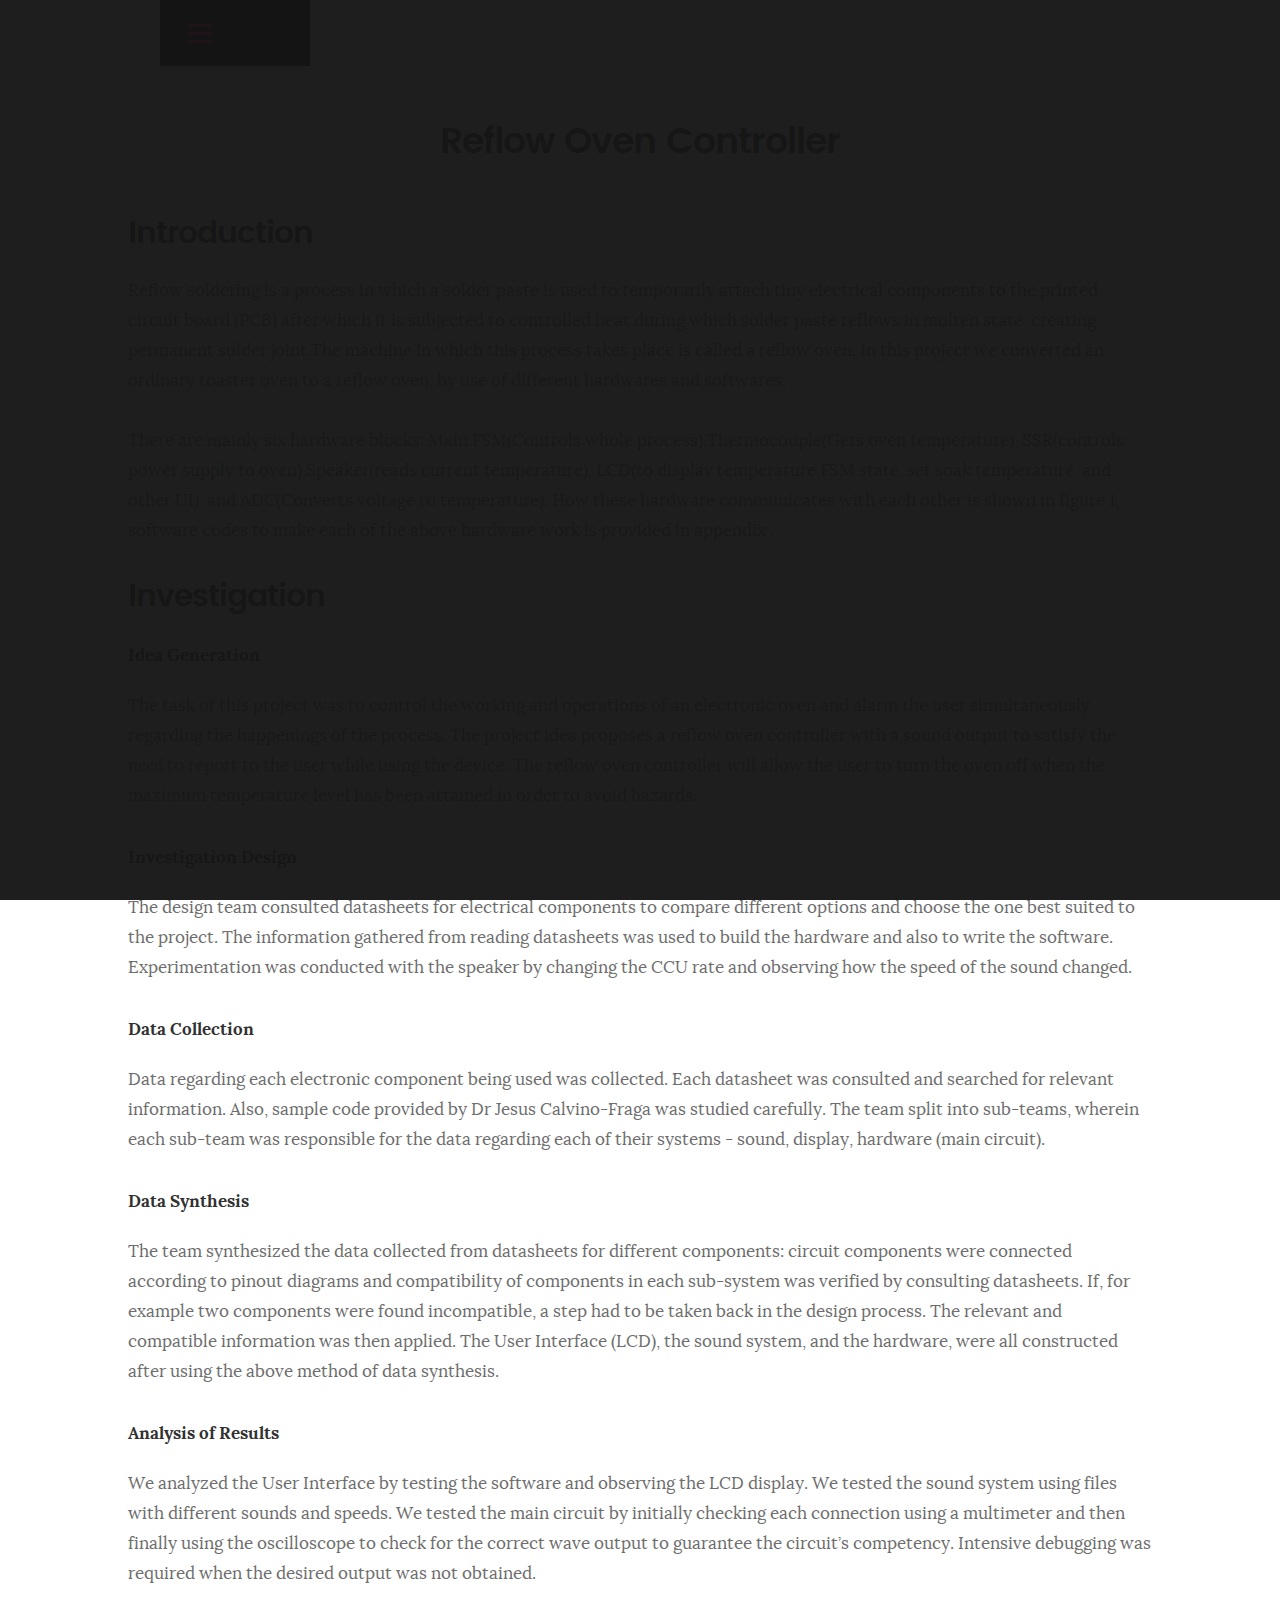
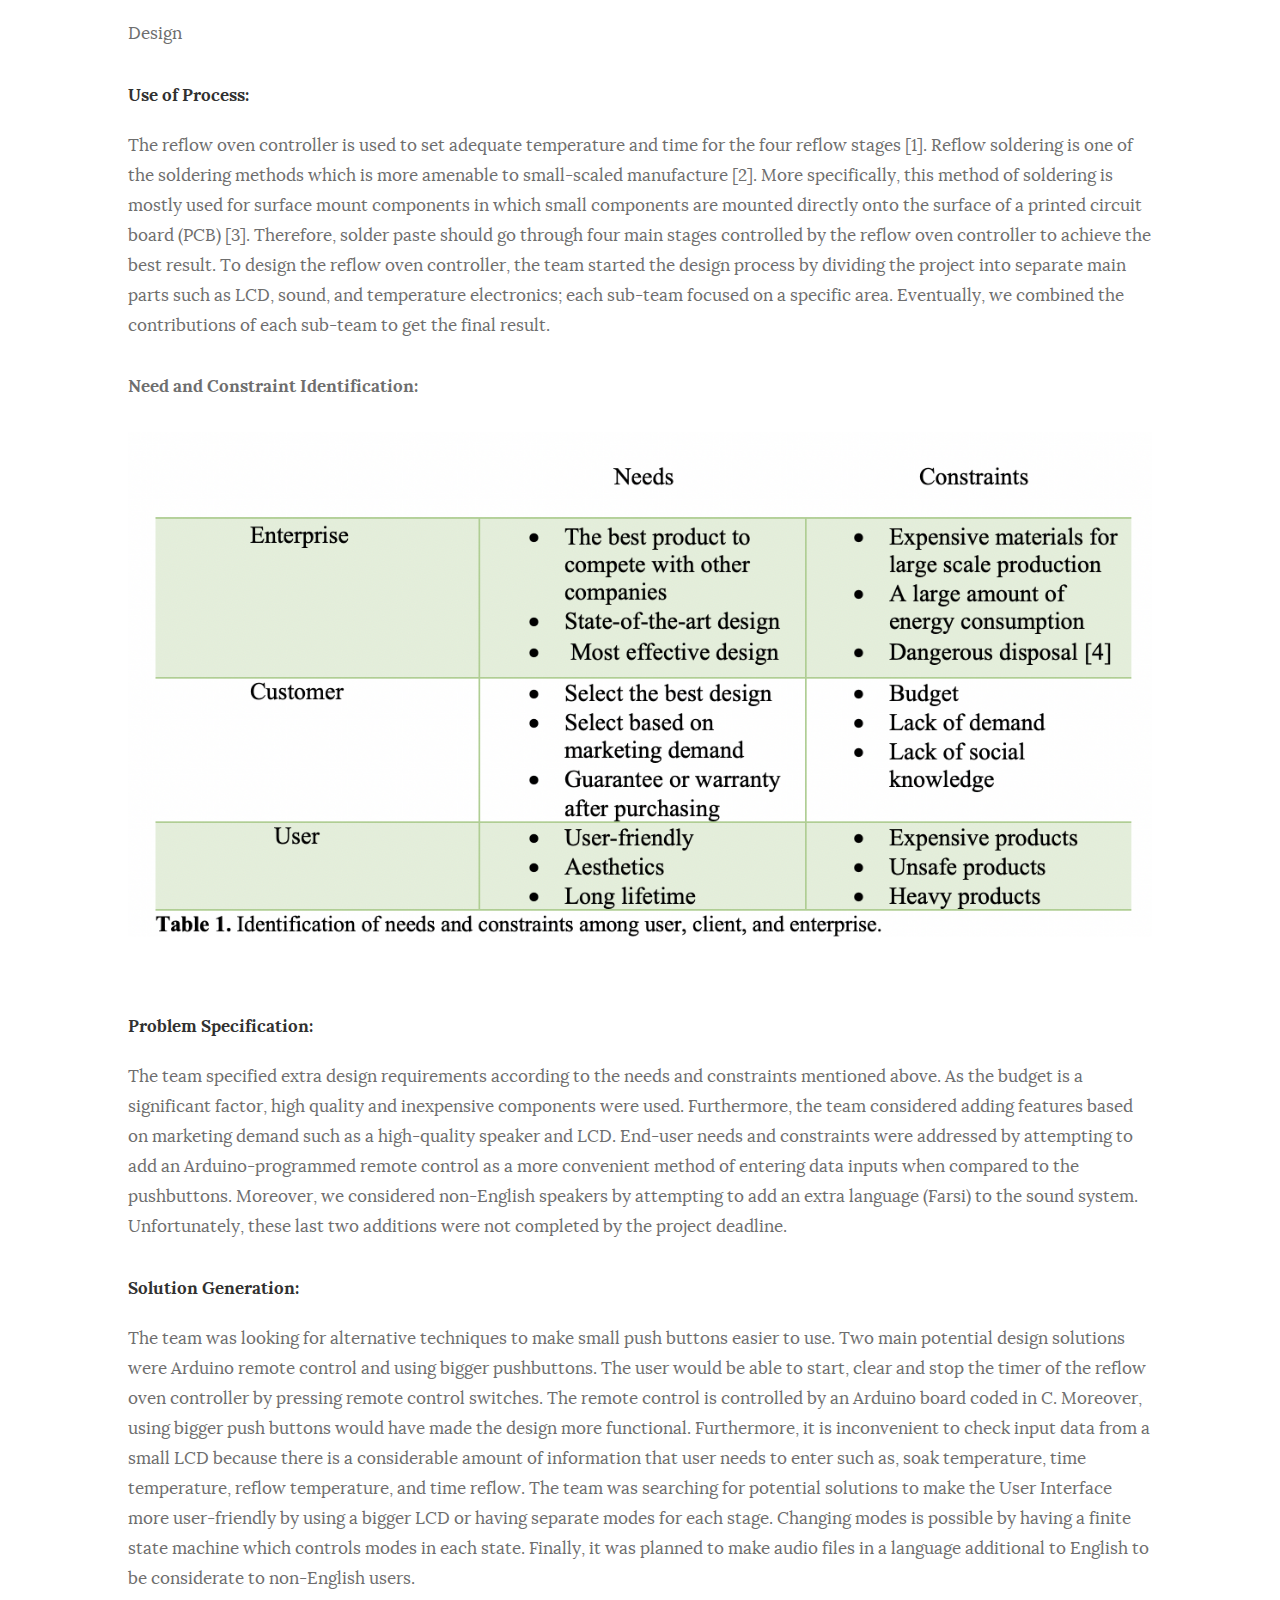
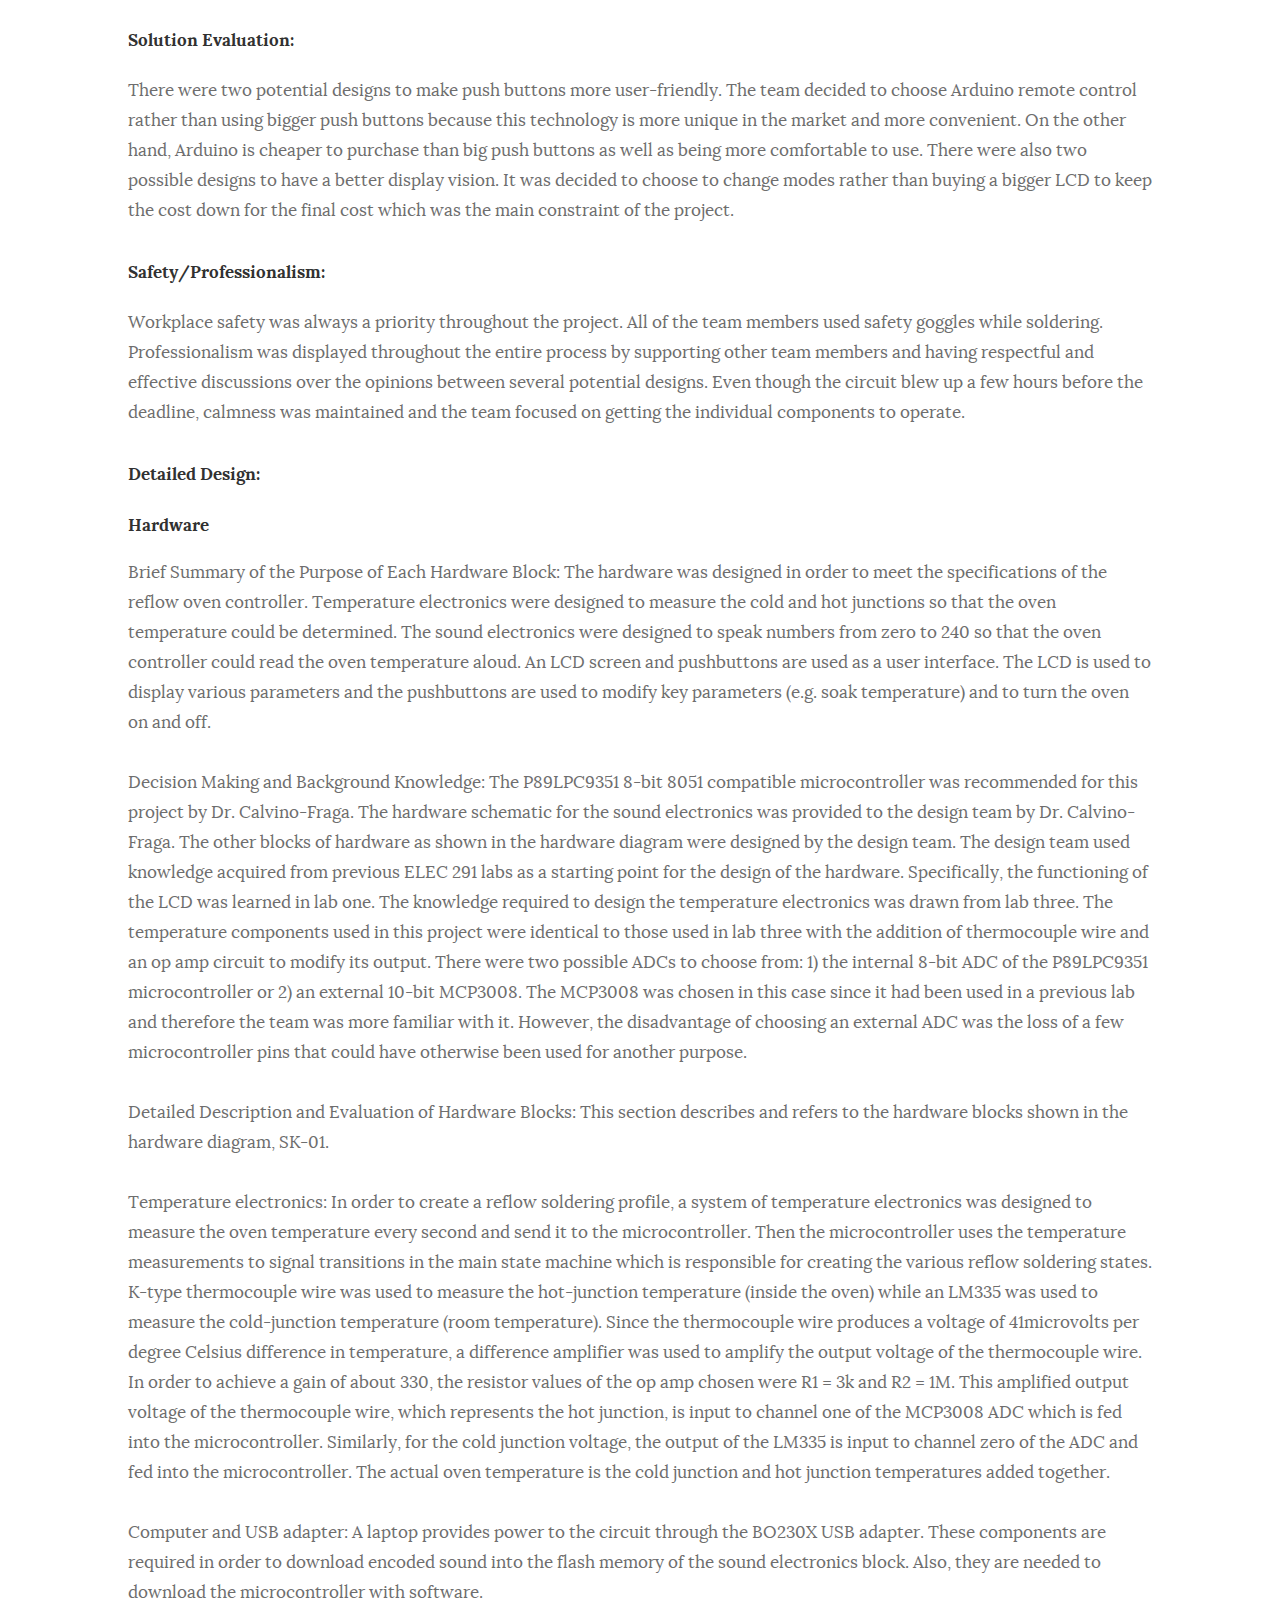
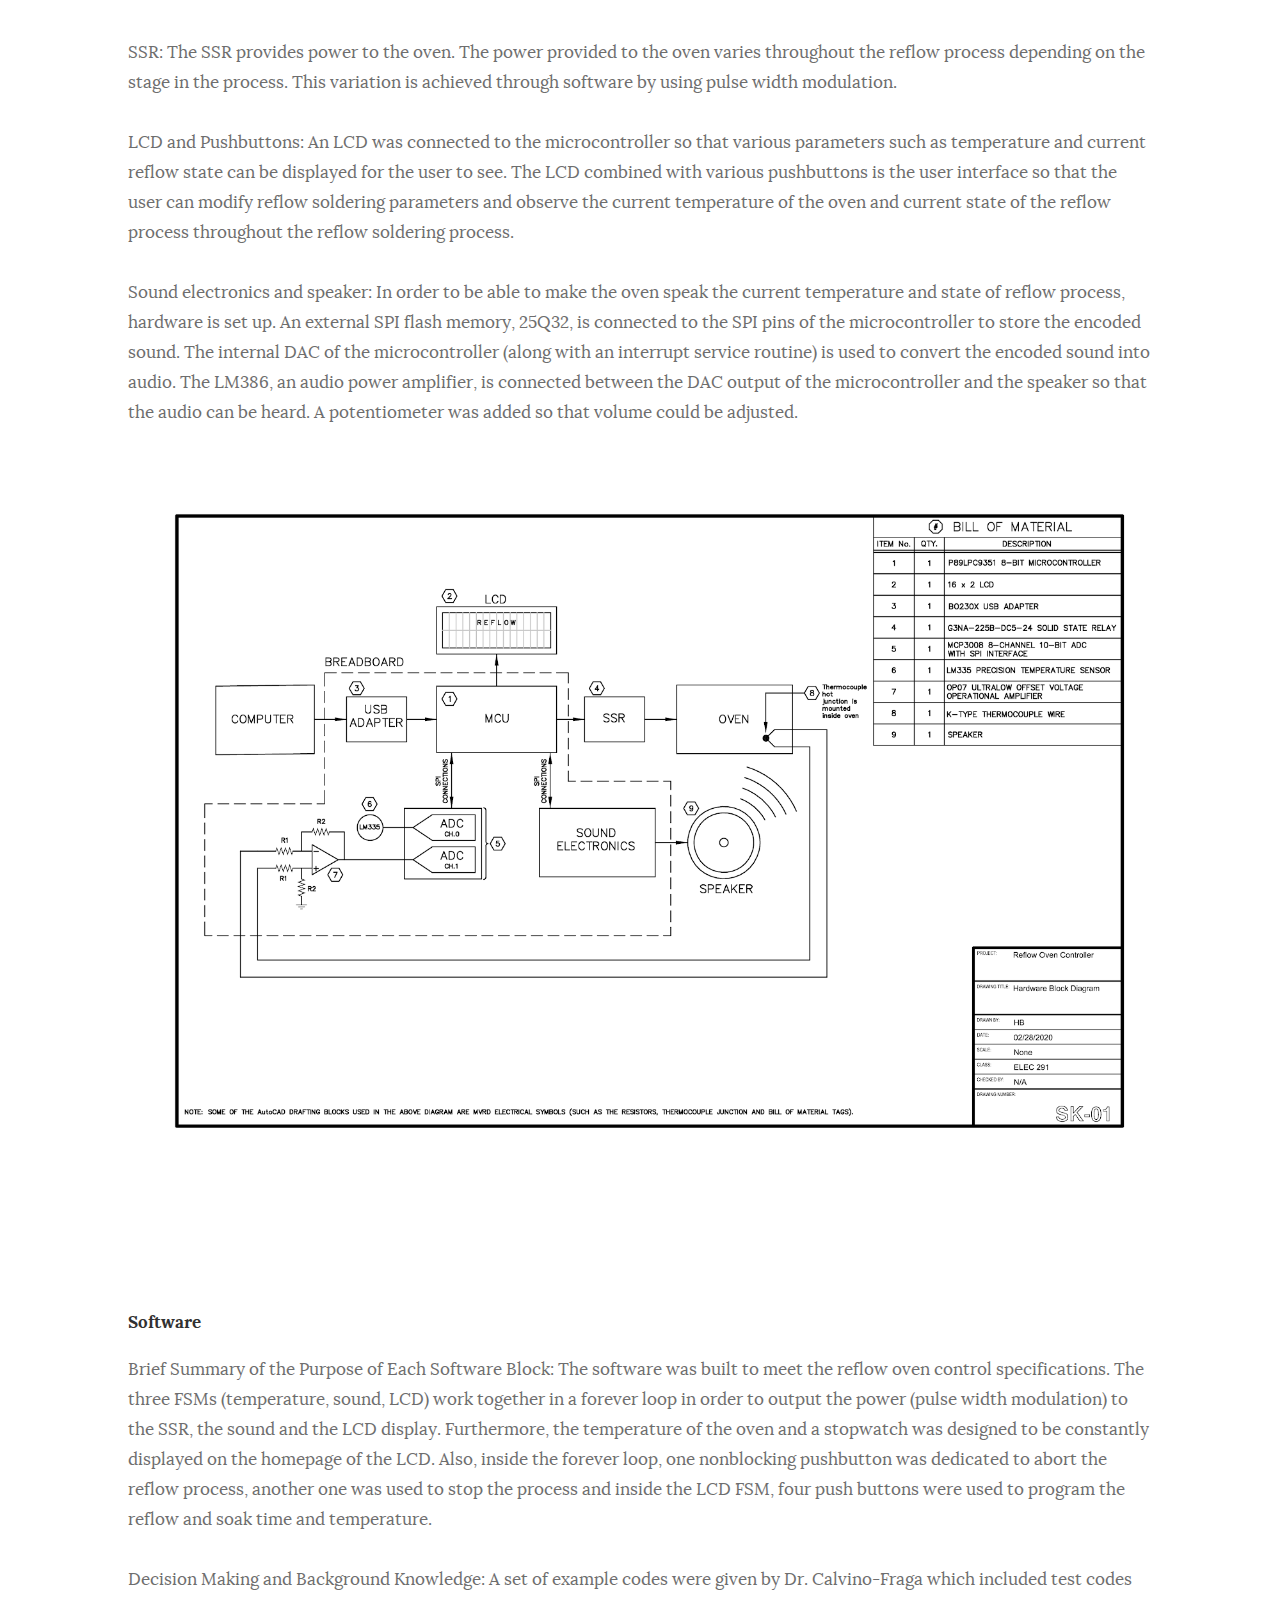
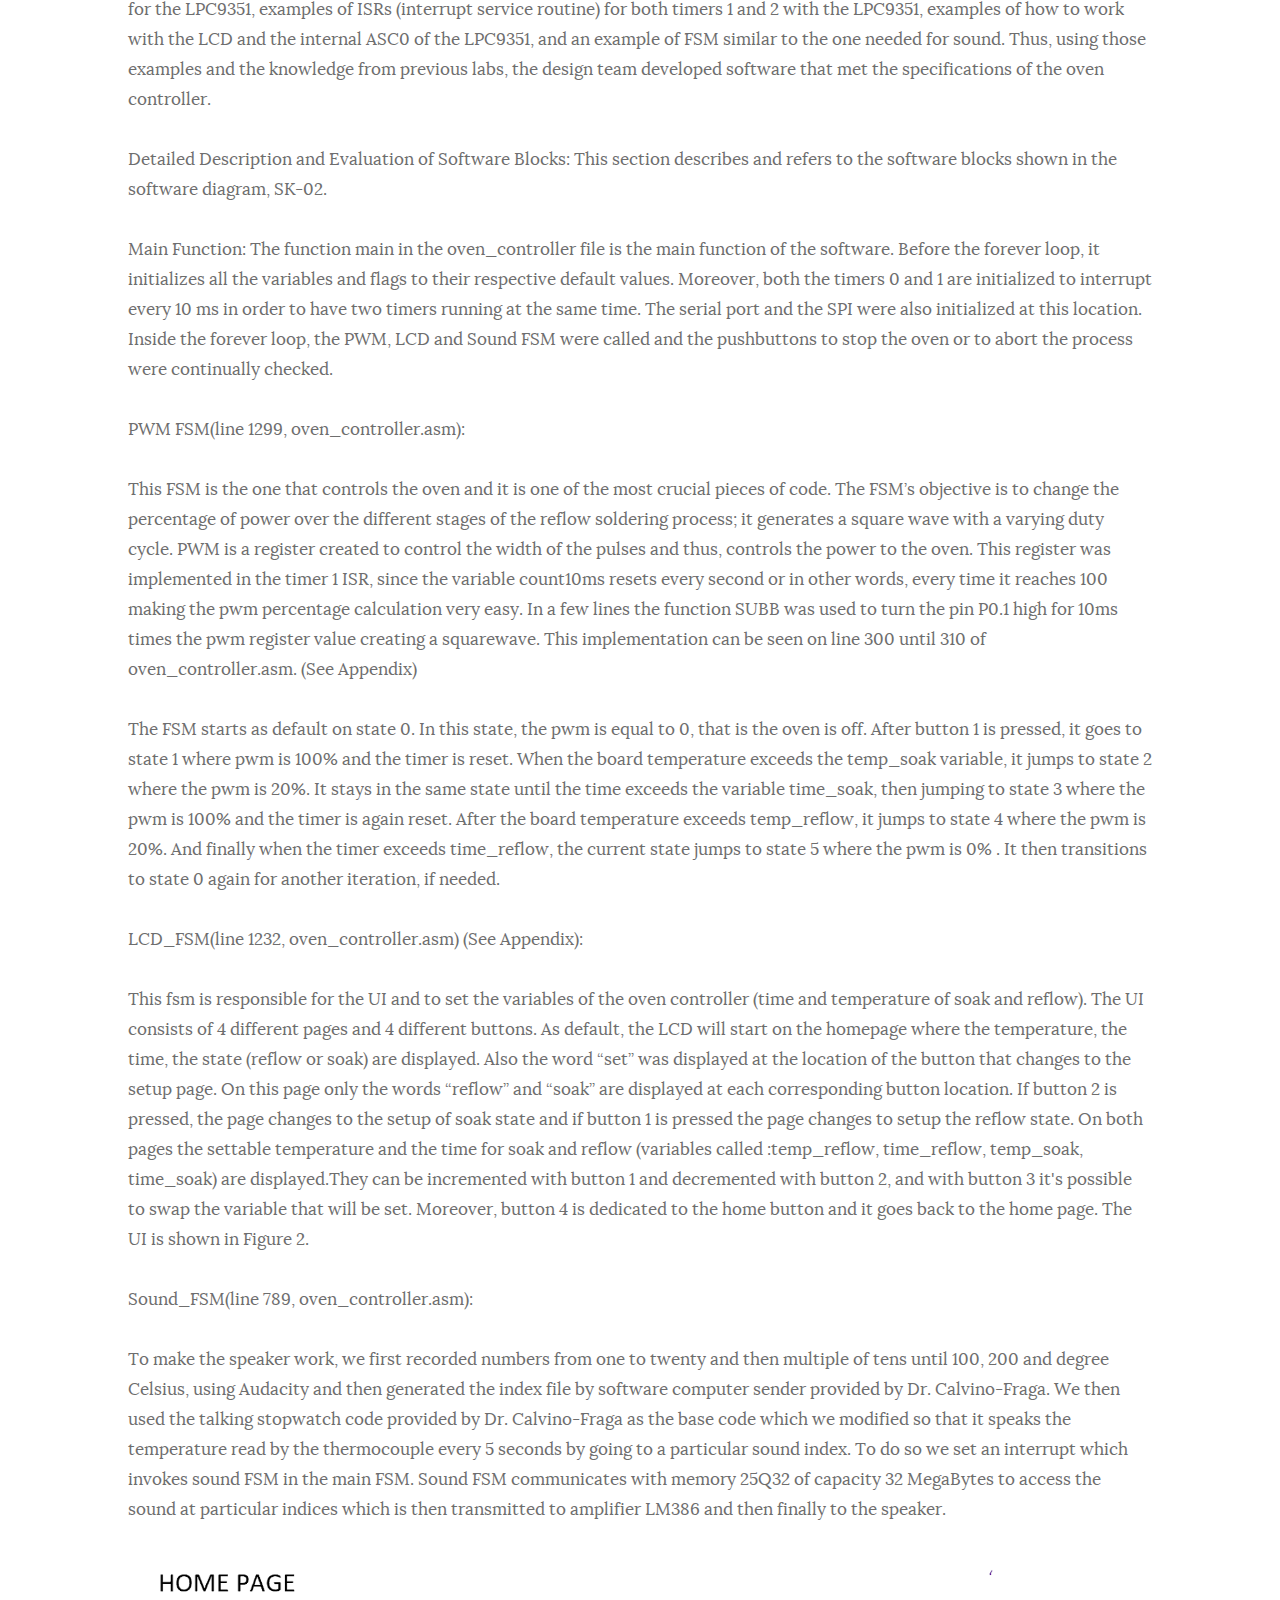
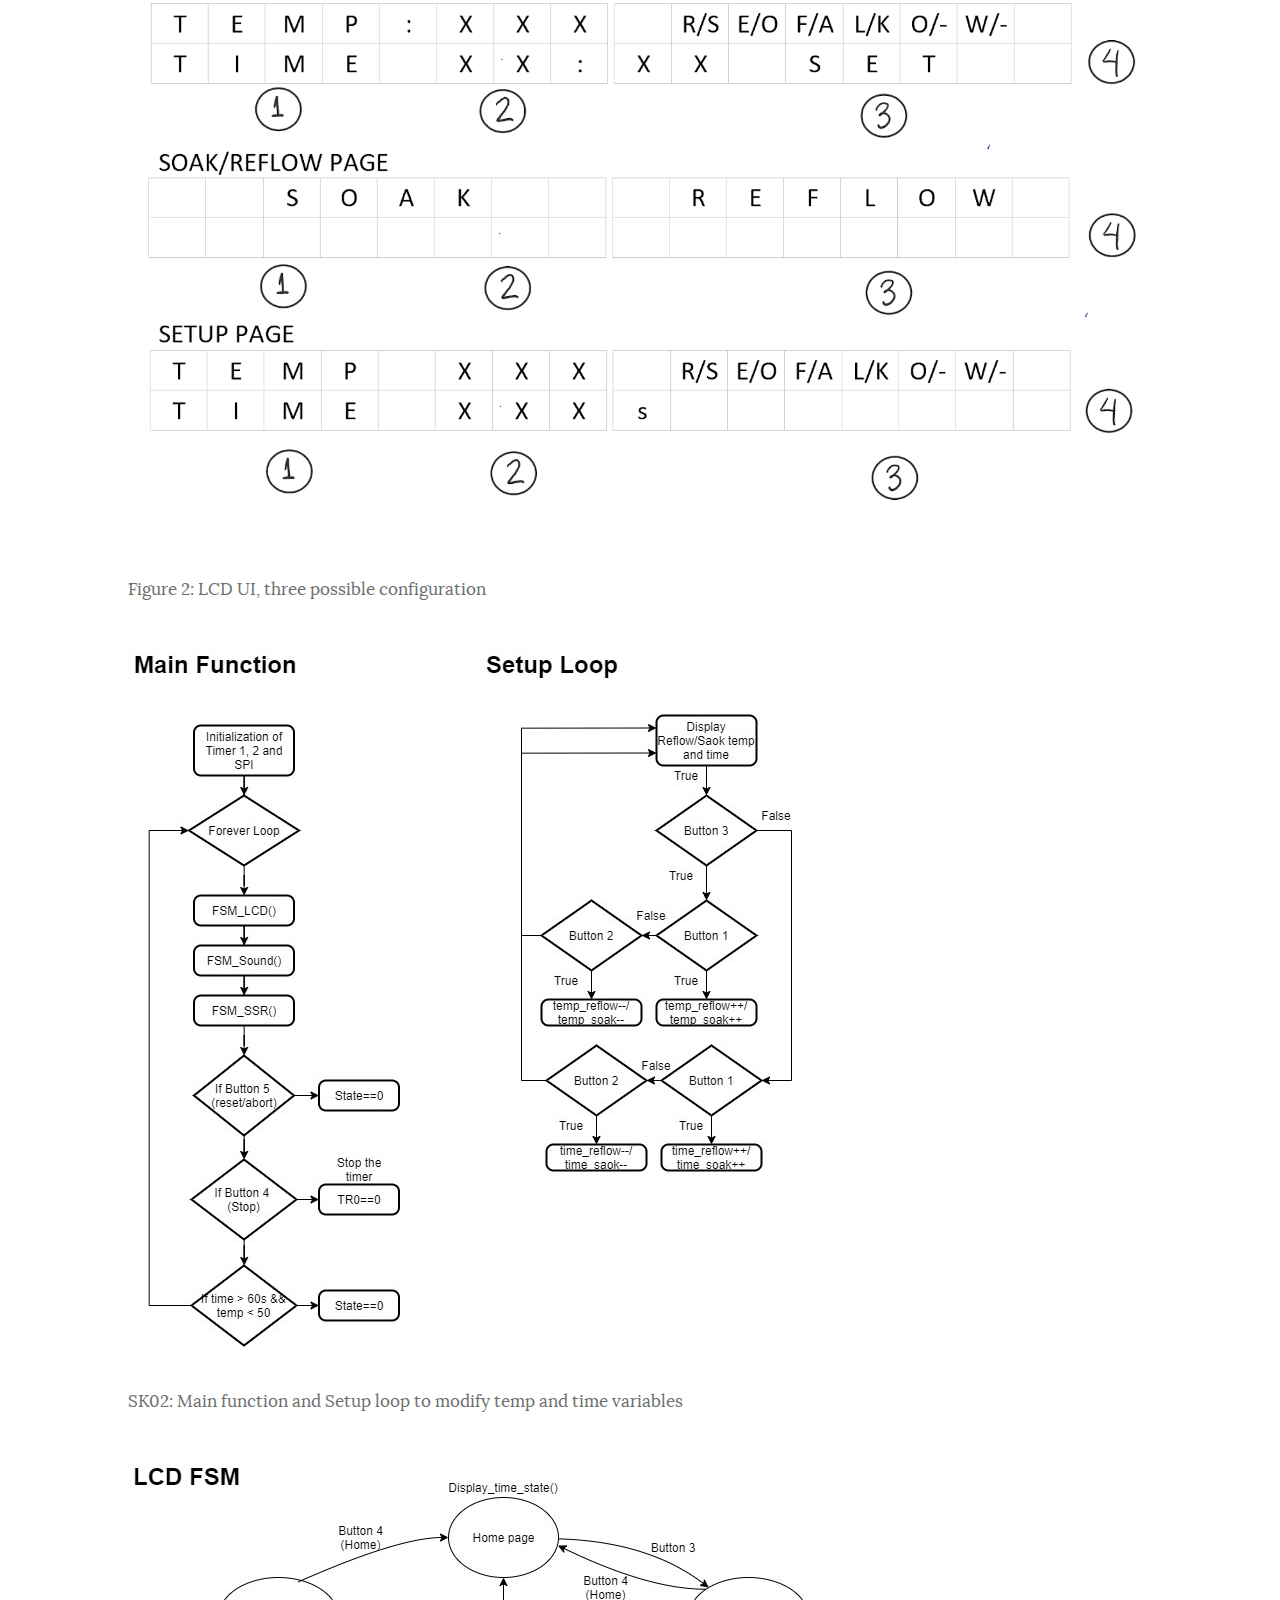
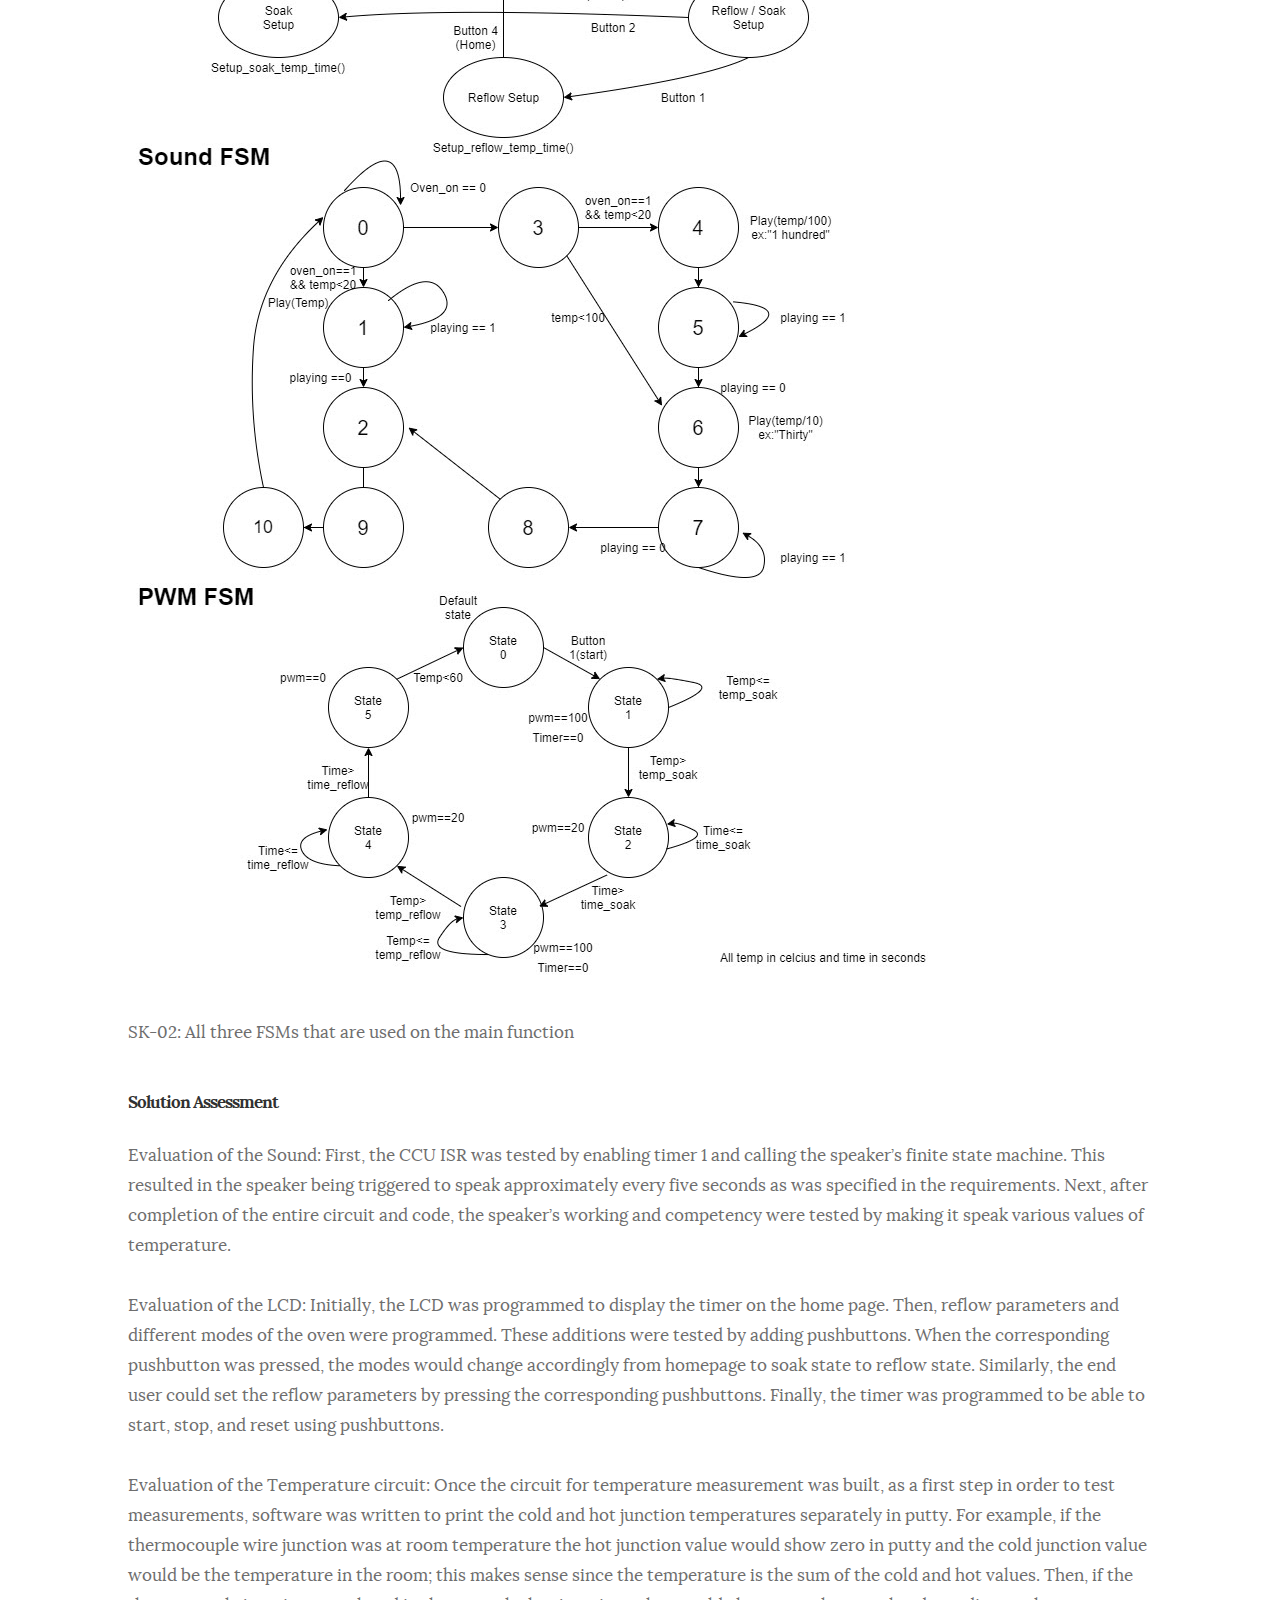
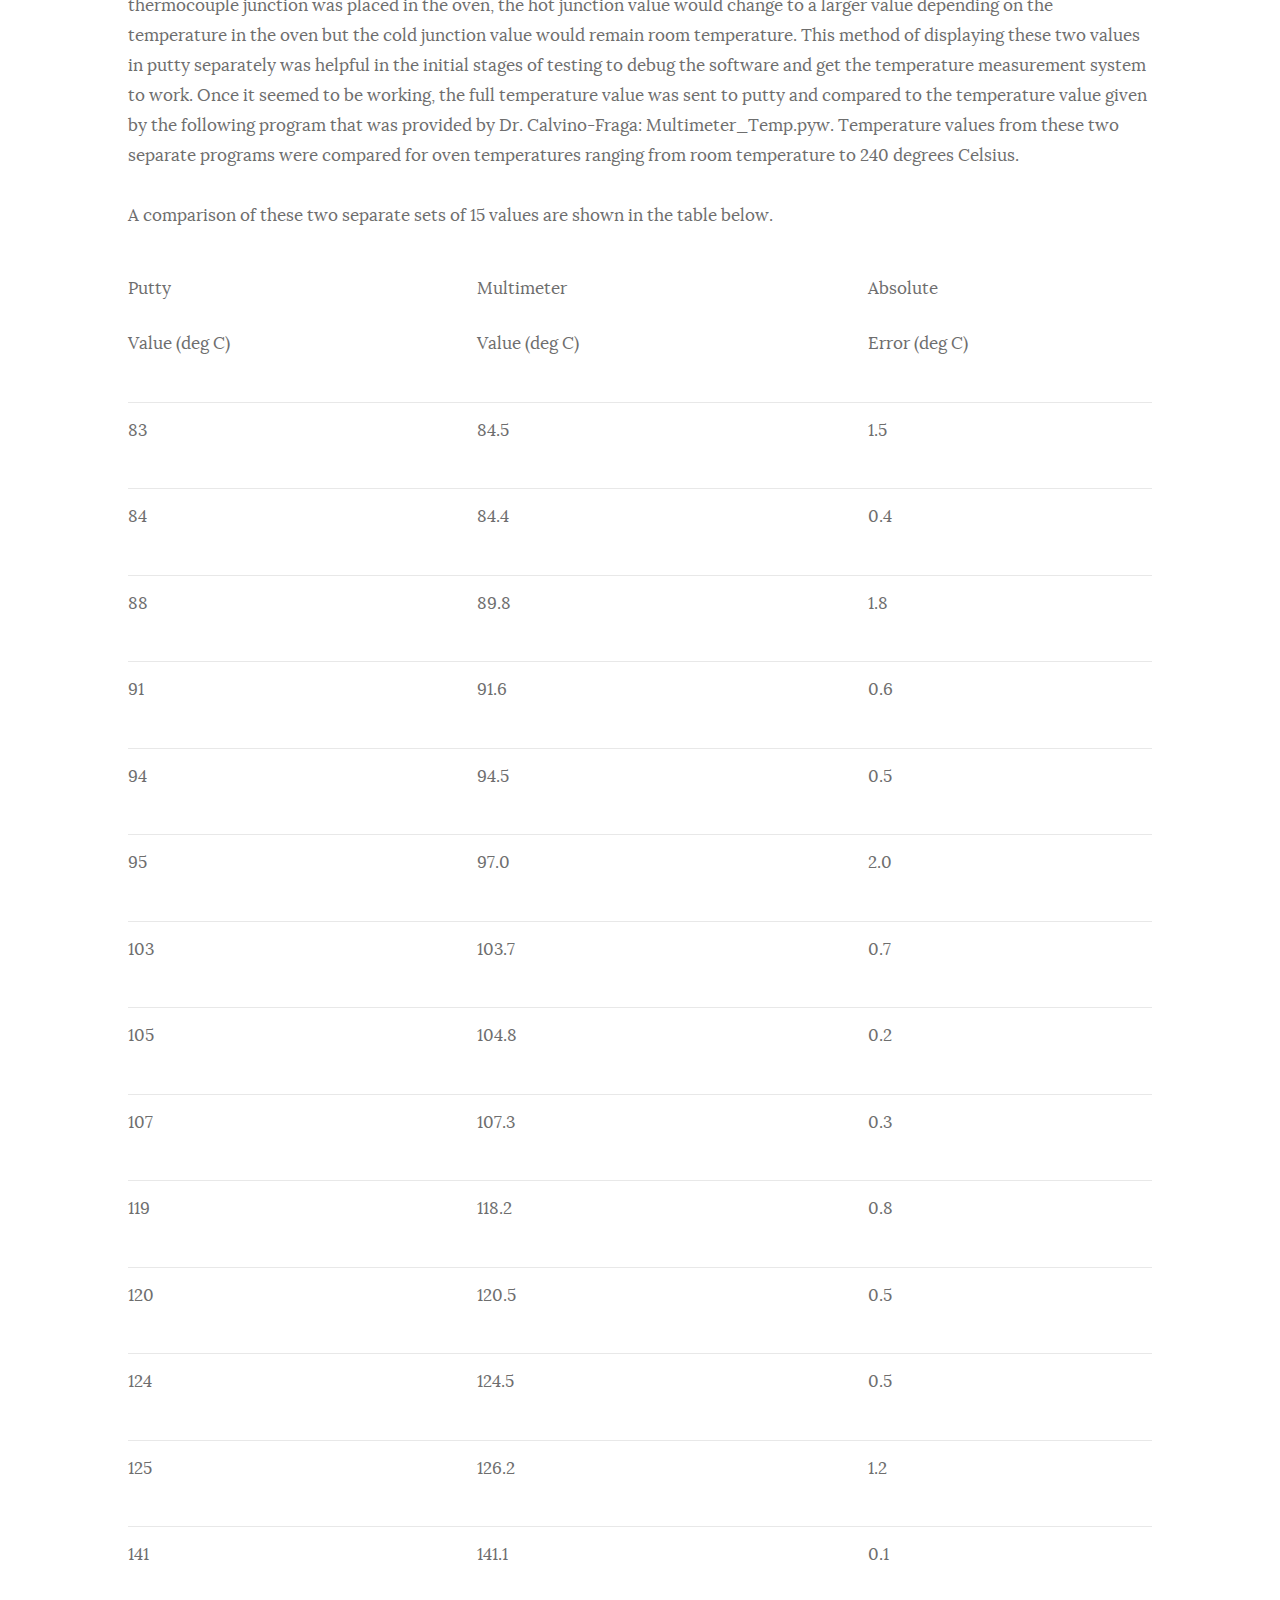
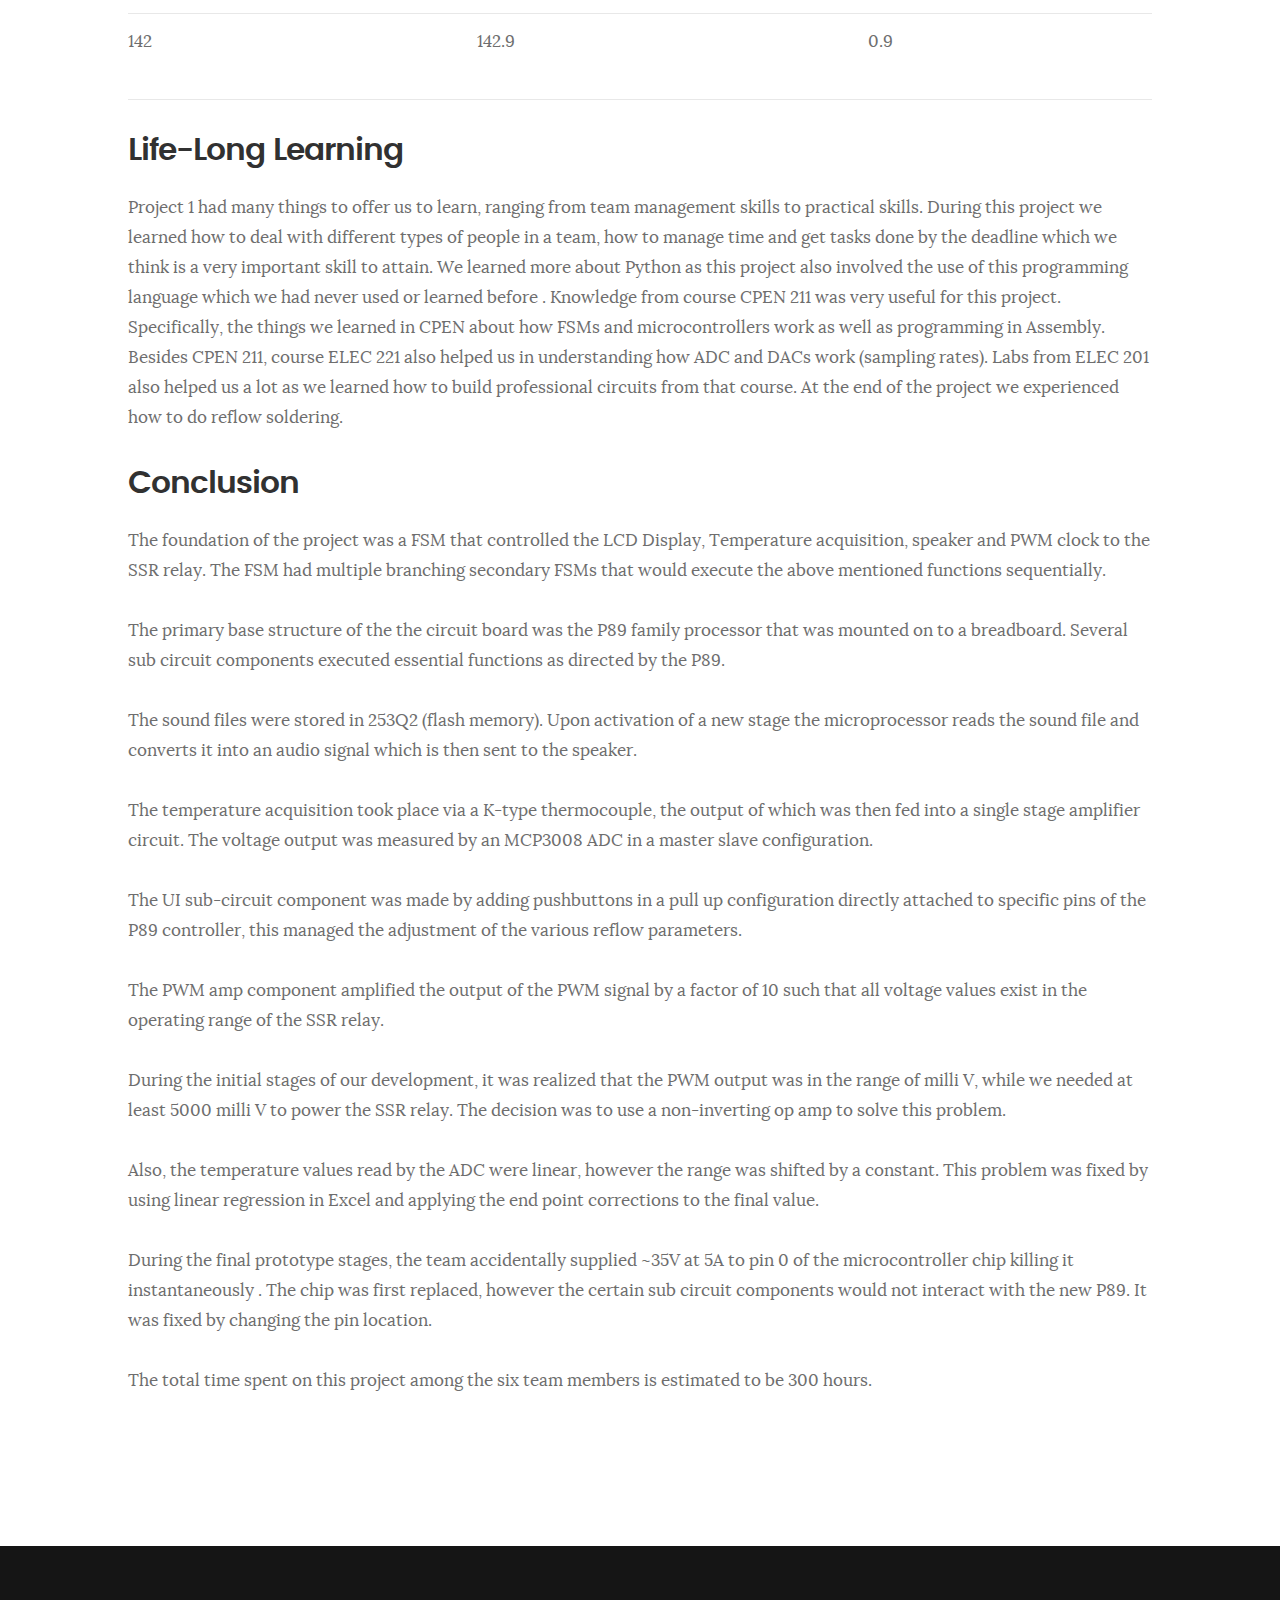
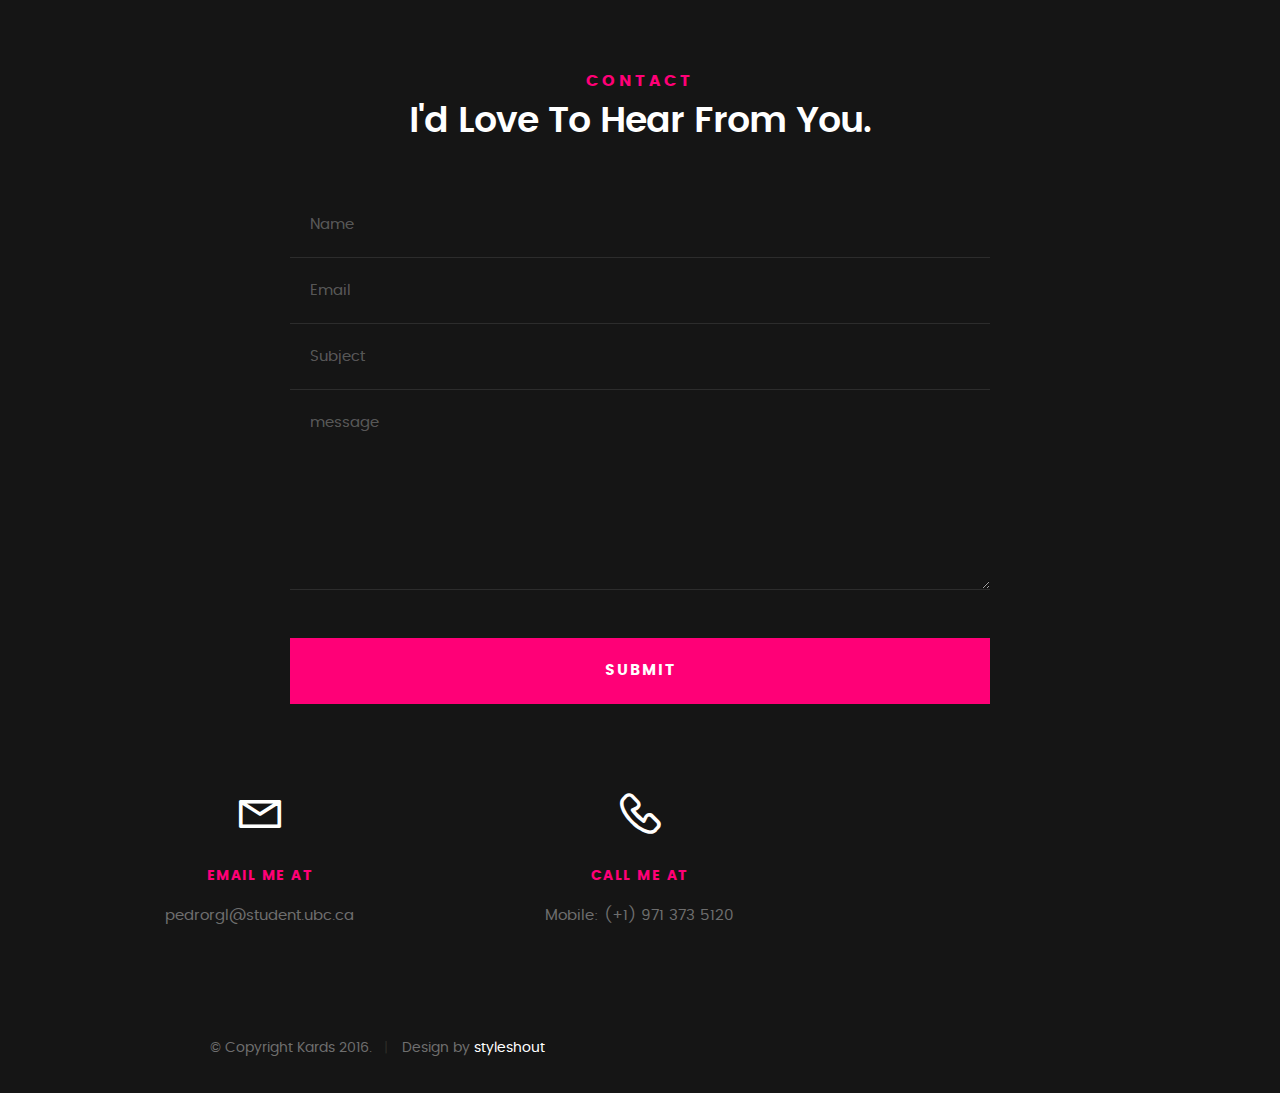
<file: reflowOven.html>
<!DOCTYPE html>
<!--[if IE 8 ]><html class="no-js oldie ie8" lang="en"> <![endif]-->
<!--[if IE 9 ]><html class="no-js oldie ie9" lang="en"> <![endif]-->
<!--[if (gte IE 9)|!(IE)]><!--><html class="no-js" lang="en"> <!--<![endif]-->
<head>

   <!--- basic page needs
   ================================================== -->
   <meta charset="utf-8">
	<title>Reflow Oven Controller</title>
	<meta name="description" content="">  
	<meta name="author" content="">

   <!-- mobile specific metas
   ================================================== -->
	<meta name="viewport" content="width=device-width, initial-scale=1, maximum-scale=1">

 	<!-- CSS
   ================================================== -->
   <link rel="stylesheet" href="css/base.css">  
   <link rel="stylesheet" href="css/main.css">
   <link rel="stylesheet" href="css/vendor.css">

   <style type="text/css" media="screen">

   	#styles { 
   		background: white;
   		padding-top: 12rem;
   		padding-bottom: 12rem;
   	}
   	#styles .row {
   		max-width: 1024px;
     	}
     	#styles .section-intro {
   		max-width: 800px;
     	}
      	
   </style>       

   <!-- script
   ================================================== -->
	<script src="js/modernizr.js"></script>
	<script src="js/pace.min.js"></script>

   <!-- favicons
	================================================== -->
	<link rel="icon" type="image/png" href="favicon.png">

</head>

<body id="top">

	<!-- header 
   ================================================== -->
   <header>   	
   	<div class="row">

   		<div class="top-bar">
   			<a class="menu-toggle" href="#"><span>Menu</span></a>


		   	<nav id="main-nav-wrap">
					<ul class="main-navigation">
						<li><a href="index.html" title="">Home</a></li>
						<li><a href="index.html#about" title="">About</a></li>
						<li><a href="index.html#resume" title="">Resume</a></li>
						<li><a href="index.html#portfolio" title="">Portfolio</a></li>					
						<li><a class="smoothscroll"  href="#contact" title="">Contact</a></li>			
					</ul>
				</nav>    		
   		</div> <!-- /top-bar --> 
   		
   	</div> <!-- /row --> 		
   </header> <!-- /header -->

	
   <!-- Style Demo
   ================================================== -->
   <section id="styles">

   	<div class="row section-intro">

   		<div class="col-twelve">

   			<h1>Reflow Oven Controller</h1>

   		</div>

     	</div> <!-- /row -->

     	<div class="row">
            <h1>Introduction</h1>
            <p>Reflow soldering is a process in which a solder paste is used to temporarily attach tiny electrical components to the printed circuit board (PCB) after which it is subjected to controlled heat during which solder paste reflows in molten state, creating permanent solder joint.The machine in which this process takes place is called a reflow oven. In this project we converted an ordinary toaster oven to a reflow oven, by use of different hardwares and softwares.</p>
            <p>There are mainly six hardware blocks: Main FSM(Controls whole process),Thermocouple(Gets oven temperature), SSR(controls power supply to oven),Speaker(reads current temperature), LCD(to display temperature,FSM state, set soak temperature, and other UI), and ADC(Converts voltage to temperature). How these hardware communicates with each other is shown in figure 1, software codes to make each of the above hardware work is provided in appendix .</p>
            <h1>Investigation</h1>
            <h2><strong>Idea Generation&nbsp;</strong></h2>
            <p>The task of this project was to control the working and operations of an electronic oven and alarm the user simultaneously regarding the happenings of the process. The project idea proposes a reflow oven controller with a sound output to satisfy the <em>need</em> to report to the user while using the device. The reflow oven controller will allow the user to turn the oven off when the maximum temperature level has been attained in order to avoid hazards.&nbsp;</p>
            <h2><strong>Investigation Design&nbsp;</strong></h2>
            <p>The design team consulted datasheets for electrical components to compare different options and choose the one best suited to the project. The information gathered from reading datasheets was used to build the hardware and also to write the software. Experimentation was conducted with the speaker by changing the CCU rate and observing how the speed of the sound changed.</p>
            <h2><strong>Data Collection</strong></h2>
            <p>Data regarding each electronic component being used was collected. Each datasheet was consulted and searched for relevant information. Also, sample code provided by Dr Jesus Calvino-Fraga was studied carefully. The team split into sub-teams, wherein each sub-team was responsible for the data regarding each of their systems - sound, display, hardware (main circuit).&nbsp;</p>
            <h2><strong>Data Synthesis&nbsp;</strong></h2>
            <p>The team synthesized the data collected from datasheets for different components: circuit components were connected according to pinout diagrams and compatibility of components in each sub-system was verified by consulting datasheets. If, for example two components were found incompatible, a step had to be taken back in the design process. The relevant and compatible information was then applied. The User Interface (LCD), the sound system, and the hardware, were all constructed after using the above method of data synthesis.</p>
            <h2><strong>Analysis of Results</strong></h2>
            <p>We analyzed the User Interface by testing the software and observing the LCD display. We tested the sound system using files with different sounds and speeds. We tested the main circuit by initially checking each connection using a multimeter and then finally using the oscilloscope to check for the correct wave output to guarantee the circuit&rsquo;s competency. Intensive debugging was required when the desired output was not obtained.</p>
            <p>Design</p>
            <h2><strong>Use of Process:</strong></h2>
            <p>The reflow oven controller is used to set adequate temperature and time for the four reflow stages [1]. Reflow soldering is one of the soldering methods which is more amenable to small-scaled manufacture [2]. More specifically, this method of soldering is mostly used for surface mount components in which small components are mounted directly onto the surface of a printed circuit board (PCB) [3]. Therefore, solder paste should go through four main stages controlled by the reflow oven controller to achieve the best result. To design the reflow oven controller, the team started the design process by dividing the project into separate main parts such as LCD, sound, and temperature electronics; each sub-team focused on a specific area. Eventually, we combined the contributions of each sub-team to get the final result.</p>
            <p><strong>Need and Constraint Identification:</strong></p>
            <img src="images/reflowOven_table.png"><br /></p>
            <h2><strong>Problem Specification:</strong></h2>
            <p>The team specified extra design requirements according to the needs and constraints mentioned above. As the budget is a significant factor, high quality and inexpensive components were used. Furthermore, the team considered adding features based on marketing demand such as a high-quality speaker and LCD. End-user needs and constraints were addressed by attempting to add an Arduino-programmed remote control as a more convenient method of entering data inputs when compared to the pushbuttons. Moreover, we considered non-English speakers by attempting to add an extra language (Farsi) to the sound system. Unfortunately, these last two additions were not completed by the project deadline.</p>
            <h2><strong>Solution Generation:</strong></h2>
            <p>The team was looking for alternative techniques to make small push buttons easier to use. Two main potential design solutions were Arduino remote control and using bigger pushbuttons. The user would be able to start, clear and stop the timer of the reflow oven controller by pressing remote control switches. The remote control is controlled by an Arduino board coded in C. Moreover, using bigger push buttons would have made the design more functional. Furthermore, it is inconvenient to check input data from a small LCD because there is a considerable amount of information that user needs to enter such as, soak temperature, time temperature, reflow temperature, and time reflow. The team was searching for potential solutions to make the User Interface more user-friendly by using a bigger LCD or having separate modes for each stage. Changing modes is possible by having a finite state machine which controls modes in each state. Finally, it was planned to make audio files in a language additional to English to be considerate to non-English users.&nbsp;</p>
            <h2><strong>Solution Evaluation:</strong></h2>
            <p>There were two potential designs to make push buttons more user-friendly. The team decided to choose Arduino remote control rather than using bigger push buttons because this technology is more unique in the market and more convenient. On the other hand, Arduino is cheaper to purchase than big push buttons as well as being more comfortable to use. There were also two possible designs to have a better display vision. It was decided to choose to change modes rather than buying a bigger LCD to keep the cost down for the final cost which was the main constraint of the project.</p>
            <h2><strong>Safety/Professionalism:</strong></h2>
            <p>Workplace safety was always a priority throughout the project. All of the team members used safety goggles while soldering. Professionalism was displayed throughout the entire process by supporting other team members and having respectful and effective discussions over the opinions between several potential designs. Even though the circuit blew up a few hours before the deadline, calmness was maintained and the team focused on getting the individual components to operate.</p>
            <h2><strong>Detailed Design:</strong></h2>
            <h3><strong>Hardware</strong></h3>
            <p>Brief Summary of the Purpose of Each Hardware Block: The hardware was designed in order to meet the specifications of the reflow oven controller. Temperature electronics were designed to measure the cold and hot junctions so that the oven temperature could be determined. The sound electronics were designed to speak numbers from zero to 240 so that the oven controller could read the oven temperature aloud. An LCD screen and pushbuttons are used as a user interface. The LCD is used to display various parameters and the pushbuttons are used to modify key parameters (e.g. soak temperature) and to turn the oven on and off.</p>
            <p>Decision Making and Background Knowledge: The P89LPC9351 8-bit 8051 compatible microcontroller was recommended for this project by Dr. Calvino-Fraga. The hardware schematic for the sound electronics was provided to the design team by Dr. Calvino-Fraga. The other blocks of hardware as shown in the hardware diagram were designed by the design team. The design team used knowledge acquired from previous ELEC 291 labs as a starting point for the design of the hardware. Specifically, the functioning of the LCD was learned in lab one. The knowledge required to design the temperature electronics was drawn from lab three. The temperature components used in this project were identical to those used in lab three with the addition of thermocouple wire and an op amp circuit to modify its output. There were two possible ADCs to choose from: 1) the internal 8-bit ADC of the P89LPC9351 microcontroller or 2) an external 10-bit MCP3008. The MCP3008 was chosen in this case since it had been used in a previous lab and therefore the team was more familiar with it. However, the disadvantage of choosing an external ADC was the loss of a few microcontroller pins that could have otherwise been used for another purpose.</p>
            <p>Detailed Description and Evaluation of Hardware Blocks: This section describes and refers to the hardware blocks shown in the hardware diagram, SK-01.</p>
            <p>Temperature electronics: In order to create a reflow soldering profile, a system of temperature electronics was designed to measure the oven temperature every second and send it to the microcontroller. Then the microcontroller uses the temperature measurements to signal transitions in the main state machine which is responsible for creating the various reflow soldering states. K-type thermocouple wire was used to measure the hot-junction temperature (inside the oven) while an LM335 was used to measure the cold-junction temperature (room temperature). Since the thermocouple wire produces a voltage of 41microvolts per degree Celsius difference in temperature, a difference amplifier was used to amplify the output voltage of the thermocouple wire. In order to achieve a gain of about 330, the resistor values of the op amp chosen were R1 = 3k and R2 = 1M. This amplified output voltage of the thermocouple wire, which represents the hot junction, is input to channel one of the MCP3008 ADC which is fed into the microcontroller. Similarly, for the cold junction voltage, the output of the LM335 is input to channel zero of the ADC and fed into the microcontroller. The actual oven temperature is the cold junction and hot junction temperatures added together.</p>
            <p>Computer and USB adapter: A laptop provides power to the circuit through the BO230X USB adapter. These components are required in order to download encoded sound into the flash memory of the sound electronics block. Also, they are needed to download the microcontroller with software.</p>
            <p>SSR: The SSR provides power to the oven. The power provided to the oven varies throughout the reflow process depending on the stage in the process. This variation is achieved through software by using pulse width modulation.</p>
            <p>LCD and Pushbuttons: An LCD was connected to the microcontroller so that various parameters such as temperature and current reflow state can be displayed for the user to see. The LCD combined with various pushbuttons is the user interface so that the user can modify reflow soldering parameters and observe the current temperature of the oven and current state of the reflow process throughout the reflow soldering process.</p>
            <p>Sound electronics and speaker: In order to be able to make the oven speak the current temperature and state of reflow process, hardware is set up. An external SPI flash memory, 25Q32, is connected to the SPI pins of the microcontroller to store the encoded sound. The internal DAC of the microcontroller (along with an interrupt service routine) is used to convert the encoded sound into audio. The LM386, an audio power amplifier, is connected between the DAC output of the microcontroller and the speaker so that the audio can be heard. A potentiometer was added so that volume could be adjusted.&nbsp;
            <img src="images/reflowOven_schem.png"></p>
            <h3>&nbsp;</h3>
            <h3><strong>Software</strong></h3>
            <p>Brief Summary of the Purpose of Each Software Block: The software was built to meet the reflow oven control specifications. The three FSMs (temperature, sound, LCD) work together in a forever loop in order to output the power (pulse width modulation) to the SSR, the sound and the LCD display. Furthermore, the temperature of the oven and a stopwatch was designed to be constantly displayed on the homepage of the LCD. Also, inside the forever loop, one nonblocking pushbutton was dedicated to abort the reflow process, another one was used to stop the process and inside the LCD FSM, four push buttons were used to program the reflow and soak time and temperature.&nbsp;</p>
            <p>Decision Making and Background Knowledge: A set of example codes were given by Dr. Calvino-Fraga which included test codes for the LPC9351, examples of ISRs (interrupt service routine) for both timers 1 and 2 with the LPC9351, examples of how to work with the LCD and the internal ASC0 of the LPC9351, and an example of FSM similar to the one needed for sound. Thus, using those examples and the knowledge from previous labs, the design team developed software that met the specifications of the oven controller.</p>
            <p>Detailed Description and Evaluation of Software Blocks: This section describes and refers to the software blocks shown in the software diagram, SK-02.</p>
            <p>Main Function: The function main in the oven_controller file is the main function of the software. Before the forever loop, it initializes all the variables and flags to their respective default values. Moreover, both the timers 0 and 1 are initialized to interrupt every 10 ms in order to have two timers running at the same time. The serial port and the SPI were also initialized at this location. Inside the forever loop, the PWM, LCD and Sound FSM were called and the pushbuttons to stop the oven or to abort the process were continually checked.&nbsp;</p>
            <p>PWM FSM(line 1299, oven_controller.asm):</p>
            <p>This FSM is the one that controls the oven and it is one of the most crucial pieces of code. The FSM&rsquo;s objective is to change the percentage of power over the different stages of the reflow soldering process; it generates a square wave with a varying duty cycle. PWM is a register created to control the width of the pulses and thus, controls the power to the oven. This register was implemented in the timer 1 ISR, since the variable count10ms resets every second or in other words, every time it reaches 100 making the pwm percentage calculation very easy. In a few lines the function SUBB was used to turn the pin P0.1 high for 10ms times the pwm register value creating a squarewave. This implementation can be seen on line 300 until 310 of oven_controller.asm. (See Appendix)</p>
            <p>The FSM starts as default on state 0. In this state, the pwm is equal to 0, that is the oven is off. After button 1 is pressed, it goes to state 1 where pwm is 100% and the timer is reset. When the board temperature exceeds the temp_soak variable, it jumps to state 2 where the pwm is 20%. It stays in the same state until the time exceeds the variable time_soak, then jumping to state 3 where the pwm is 100% and the timer is again reset. After the board temperature exceeds temp_reflow, it jumps to state 4 where the pwm is 20%. And finally when the timer exceeds time_reflow, the current state jumps to state 5 where the pwm is 0% . It then transitions to state 0 again for another iteration, if needed.&nbsp;</p>
            <p>LCD_FSM(line 1232, oven_controller.asm) (See Appendix):</p>
            <p>This fsm is responsible for the UI and to set the variables of the oven controller (time and temperature of soak and reflow). The UI consists of 4 different pages and 4 different buttons. As default, the LCD will start on the homepage where the temperature, the time, the state (reflow or soak) are displayed. Also the word &ldquo;set&rdquo; was displayed at the location of the button that changes to the setup page. On this page only the words &ldquo;reflow&rdquo; and &ldquo;soak&rdquo; are displayed at each corresponding button location. If button 2 is pressed, the page changes to the setup of soak state and if button 1 is pressed the page changes to setup the reflow state. On both pages the settable temperature and the time for soak and reflow (variables called :temp_reflow, time_reflow, temp_soak, time_soak) are displayed.They can be incremented with button 1 and decremented with button 2, and with button 3 it's possible to swap the variable that will be set. Moreover, button 4 is dedicated to the home button and it goes back to the home page. The UI is shown in Figure 2.&nbsp;</p>
            <p>Sound_FSM(line 789, oven_controller.asm):</p>
            <p>To make the speaker work, we first recorded numbers from one to twenty and then multiple of tens until 100, 200 and degree Celsius, using Audacity and then generated the index file by software computer sender provided by Dr. Calvino-Fraga. We then used the talking stopwatch code provided by Dr. Calvino-Fraga as the base code which we modified so that it speaks the temperature read by the thermocouple every 5 seconds by going to a particular sound index. To do so we set an interrupt which invokes sound FSM in the main FSM. Sound FSM communicates with memory 25Q32 of capacity 32 MegaBytes to access the sound at particular indices which is then transmitted to amplifier LM386 and then finally to the speaker.</p>
            <img src="images/reflowOven_ui.png"><br /></p>
            <p>Figure 2: LCD UI, three possible configuration</p>
            <img src="images/reflowOven_sk02.png"><br /></p>
            <p>SK02: Main function and Setup loop to modify temp and time variables&nbsp;</p>
            <img src="images/reflowOven_fsm.png"><br /></p>
            <p>SK-02: All three FSMs that are used on the main function</p>
            <h1><strong>Solution Assessment&nbsp;</strong></h1>
            <p>Evaluation of the Sound: First, the CCU ISR was tested by enabling timer 1 and calling the speaker&rsquo;s finite state machine. This resulted in the speaker being triggered to speak approximately every five seconds as was specified in the requirements. Next, after completion of the entire circuit and code, the speaker&rsquo;s working and competency were tested by making it speak various values of temperature.&nbsp;</p>
            <p>Evaluation of the LCD: Initially, the LCD was programmed to display the timer on the home page. Then, reflow parameters and different modes of the oven were programmed. These additions were tested by adding pushbuttons. When the corresponding pushbutton was pressed, the modes would change accordingly from homepage to soak state to reflow state. Similarly, the end user could set the reflow parameters by pressing the corresponding pushbuttons. Finally, the timer was programmed to be able to start, stop, and reset using pushbuttons.&nbsp;</p>
            <p>Evaluation of the Temperature circuit: Once the circuit for temperature measurement was built, as a first step in order to test measurements, software was written to print the cold and hot junction temperatures separately in putty. For example, if the thermocouple wire junction was at room temperature the hot junction value would show zero in putty and the cold junction value would be the temperature in the room; this makes sense since the temperature is the sum of the cold and hot values. Then, if the thermocouple junction was placed in the oven, the hot junction value would change to a larger value depending on the temperature in the oven but the cold junction value would remain room temperature. This method of displaying these two values in putty separately was helpful in the initial stages of testing to debug the software and get the temperature measurement system to work. Once it seemed to be working, the full temperature value was sent to putty and compared to the temperature value given by the following program that was provided by Dr. Calvino-Fraga: Multimeter_Temp.pyw. Temperature values from these two separate programs were compared for oven temperatures ranging from room temperature to 240 degrees Celsius.</p>
            <p>A comparison of these two separate sets of 15 values are shown in the table below.</p>
            <table>
            <tbody>
            <tr>
            <td>
            <p>Putty&nbsp;</p>
            <p>Value (deg C)</p>
            </td>
            <td>
            <p>Multimeter&nbsp;</p>
            <p>Value (deg C)</p>
            </td>
            <td>
            <p>Absolute&nbsp;</p>
            <p>Error (deg C)</p>
            </td>
            </tr>
            <tr>
            <td>
            <p>83</p>
            </td>
            <td>
            <p>84.5</p>
            </td>
            <td>
            <p>1.5</p>
            </td>
            </tr>
            <tr>
            <td>
            <p>84</p>
            </td>
            <td>
            <p>84.4</p>
            </td>
            <td>
            <p>0.4</p>
            </td>
            </tr>
            <tr>
            <td>
            <p>88</p>
            </td>
            <td>
            <p>89.8</p>
            </td>
            <td>
            <p>1.8</p>
            </td>
            </tr>
            <tr>
            <td>
            <p>91</p>
            </td>
            <td>
            <p>91.6</p>
            </td>
            <td>
            <p>0.6</p>
            </td>
            </tr>
            <tr>
            <td>
            <p>94</p>
            </td>
            <td>
            <p>94.5</p>
            </td>
            <td>
            <p>0.5</p>
            </td>
            </tr>
            <tr>
            <td>
            <p>95</p>
            </td>
            <td>
            <p>97.0</p>
            </td>
            <td>
            <p>2.0</p>
            </td>
            </tr>
            <tr>
            <td>
            <p>103</p>
            </td>
            <td>
            <p>103.7</p>
            </td>
            <td>
            <p>0.7</p>
            </td>
            </tr>
            <tr>
            <td>
            <p>105</p>
            </td>
            <td>
            <p>104.8</p>
            </td>
            <td>
            <p>0.2</p>
            </td>
            </tr>
            <tr>
            <td>
            <p>107</p>
            </td>
            <td>
            <p>107.3</p>
            </td>
            <td>
            <p>0.3</p>
            </td>
            </tr>
            <tr>
            <td>
            <p>119</p>
            </td>
            <td>
            <p>118.2</p>
            </td>
            <td>
            <p>0.8</p>
            </td>
            </tr>
            <tr>
            <td>
            <p>120</p>
            </td>
            <td>
            <p>120.5</p>
            </td>
            <td>
            <p>0.5</p>
            </td>
            </tr>
            <tr>
            <td>
            <p>124</p>
            </td>
            <td>
            <p>124.5</p>
            </td>
            <td>
            <p>0.5</p>
            </td>
            </tr>
            <tr>
            <td>
            <p>125</p>
            </td>
            <td>
            <p>126.2</p>
            </td>
            <td>
            <p>1.2</p>
            </td>
            </tr>
            <tr>
            <td>
            <p>141</p>
            </td>
            <td>
            <p>141.1</p>
            </td>
            <td>
            <p>0.1</p>
            </td>
            </tr>
            <tr>
            <td>
            <p>142</p>
            </td>
            <td>
            <p>142.9</p>
            </td>
            <td>
            <p>0.9</p>
            </td>
            </tr>
            </tbody>
            </table>
            <h1>Life-Long Learning</h1>
            <p>Project 1 had many things to offer us to learn, ranging from team management skills to practical skills. During this project we learned how to deal with different types of people in a team, how to manage time and get tasks done by the deadline which we think is a very important skill to attain. We learned more about Python as this project also involved the use of this programming language which we had never used or learned before . Knowledge from course CPEN 211 was very useful for this project. Specifically, the things we learned in CPEN about how FSMs and microcontrollers work as well as programming in Assembly. Besides CPEN 211, course ELEC 221 also helped us in understanding how ADC and DACs work (sampling rates). Labs from ELEC 201 also helped us a lot as we learned how to build professional circuits from that course. At the end of the project we experienced how to do reflow soldering.&nbsp;</p>
            <h1>Conclusion</h1>
            <p>The foundation of the project was a FSM that controlled the LCD Display, Temperature acquisition, speaker and PWM clock to the SSR relay. The FSM had multiple branching secondary FSMs that would execute the above mentioned functions sequentially.</p>
            <p>The primary base structure of the the circuit board was the P89 family processor that was mounted on to a breadboard. Several sub circuit components executed essential functions as directed by the P89.</p>
            <p>The sound files were stored in 253Q2 (flash memory). Upon activation of a new stage the microprocessor reads the sound file and converts it into an audio signal which is then sent to the speaker.</p>
            <p>The temperature acquisition took place via a K-type thermocouple, the output of which was then fed into a single stage amplifier circuit. The voltage output was measured by an MCP3008 ADC in a master slave configuration.&nbsp;</p>
            <p>The UI sub-circuit component was made by adding pushbuttons in a pull up configuration directly attached to specific pins of the P89 controller, this managed the adjustment of the various reflow parameters.</p>
            <p>The PWM amp component amplified the output of the PWM signal by a factor of 10 such that all voltage values exist in the operating range of the SSR relay.</p>
            <p>During the initial stages of our development, it was realized that the PWM output was in the range of milli V, while we needed at least 5000 milli V to power the SSR relay. The decision was to use a non-inverting op amp to solve this problem.</p>
            <p>Also, the temperature values read by the ADC were linear, however the range was shifted by a constant. This problem was fixed by using linear regression in Excel and applying the end point corrections to the final value.</p>
            <p>During the final prototype stages, the team accidentally supplied ~35V at 5A to pin 0 of the microcontroller chip killing it instantaneously . The chip was first replaced, however the certain sub circuit components would not interact with the new P89. It was fixed by changing the pin location.</p>
            <p>The total time spent on this project among the six team members is estimated to be 300 hours.</p>


		</div> <!-- /row -->
		   	
   </section> <!--styles -->	

	
 <!-- contact
   ================================================== -->
	<section id="contact">

		<div class="row section-intro">
   		<div class="col-twelve">

   			<h5>Contact</h5>
   			<h1>I'd Love To Hear From You.</h1>


   		</div> 
   	</div> <!-- /section-intro -->

   	<div class="row contact-form">

   		<div class="col-twelve">

            <!-- form -->
            <form name="contactForm" id="contactForm" method="post" action="">
      			<fieldset>

                  <div class="form-field">
 						   <input name="contactName" type="text" id="contactName" placeholder="Name" value="" minlength="2" required="">
                  </div>
                  <div class="form-field">
	      			   <input name="contactEmail" type="email" id="contactEmail" placeholder="Email" value="" required="">
	               </div>
                  <div class="form-field">
	     				   <input name="contactSubject" type="text" id="contactSubject" placeholder="Subject" value="">
	               </div>                       
                  <div class="form-field">
	                 	<textarea name="contactMessage" id="contactMessage" placeholder="message" rows="10" cols="50" required=""></textarea>
	               </div>                      
                 <div class="form-field">
                     <button class="submitform">Submit</button>
                     <div id="submit-loader">
                        <div class="text-loader">Sending...</div>                             
       				      <div class="s-loader">
								  	<div class="bounce1"></div>
								  	<div class="bounce2"></div>
								  	<div class="bounce3"></div>
								</div>
							</div>
                  </div>

      			</fieldset>
      		</form> <!-- Form End -->

            <!-- contact-warning -->
            <div id="message-warning">            	
            </div>            
            <!-- contact-success -->
      		<div id="message-success">
               <i class="fa fa-check"></i>Your message was sent, thank you!<br>
      		</div>

         </div> <!-- /col-twelve -->
   		
   	</div> <!-- /contact-form -->

   	<div class="row contact-info">

   		
   		<div class="col-four tab-full collapse">

   			<div class="icon">
   				<i class="icon-mail"></i>
   			</div>

   			<h5>Email Me At</h5>

   			<p>pedrorgl@student.ubc.ca	     
			   </p>

   		</div>

   		<div class="col-four tab-full">

   			<div class="icon">
   				<i class="icon-phone"></i>
   			</div>

   			<h5>Call Me At</h5>

   			<p>
			   	Mobile: (+1) 971 373 5120
			   </p>

   		</div>
   		
   	</div> <!-- /contact-info -->
		
	</section> <!-- /contact -->


   <!-- footer
   ================================================== -->

   <footer>
     	<div class="row">

     		<div class="col-six tab-full pull-right social">

     			<ul class="footer-social">        
			   </ul> 
	      		
	      </div>

      	<div class="col-six tab-full">
	      	<div class="copyright">
		        	<span>© Copyright Kards 2016.</span> 
		        	<span>Design by <a href="http://www.styleshout.com/">styleshout</a></span>	         	
		         </div>		                  
	      	</div>

	      	<div id="go-top">
		         <a class="smoothscroll" title="Back to Top" href="#top"><i class="fa fa-long-arrow-up"></i></a>
		      </div>

      	</div> <!-- /row -->     	
   </footer>  

   <div id="preloader"> 
    	<div id="loader"></div>
   </div> 

   <!-- Java Script
   ================================================== --> 
   <script src="js/jquery-2.1.3.min.js"></script>
   <script src="js/plugins.js"></script>
   <script src="js/main.js"></script>

</body>

</html>
</file>
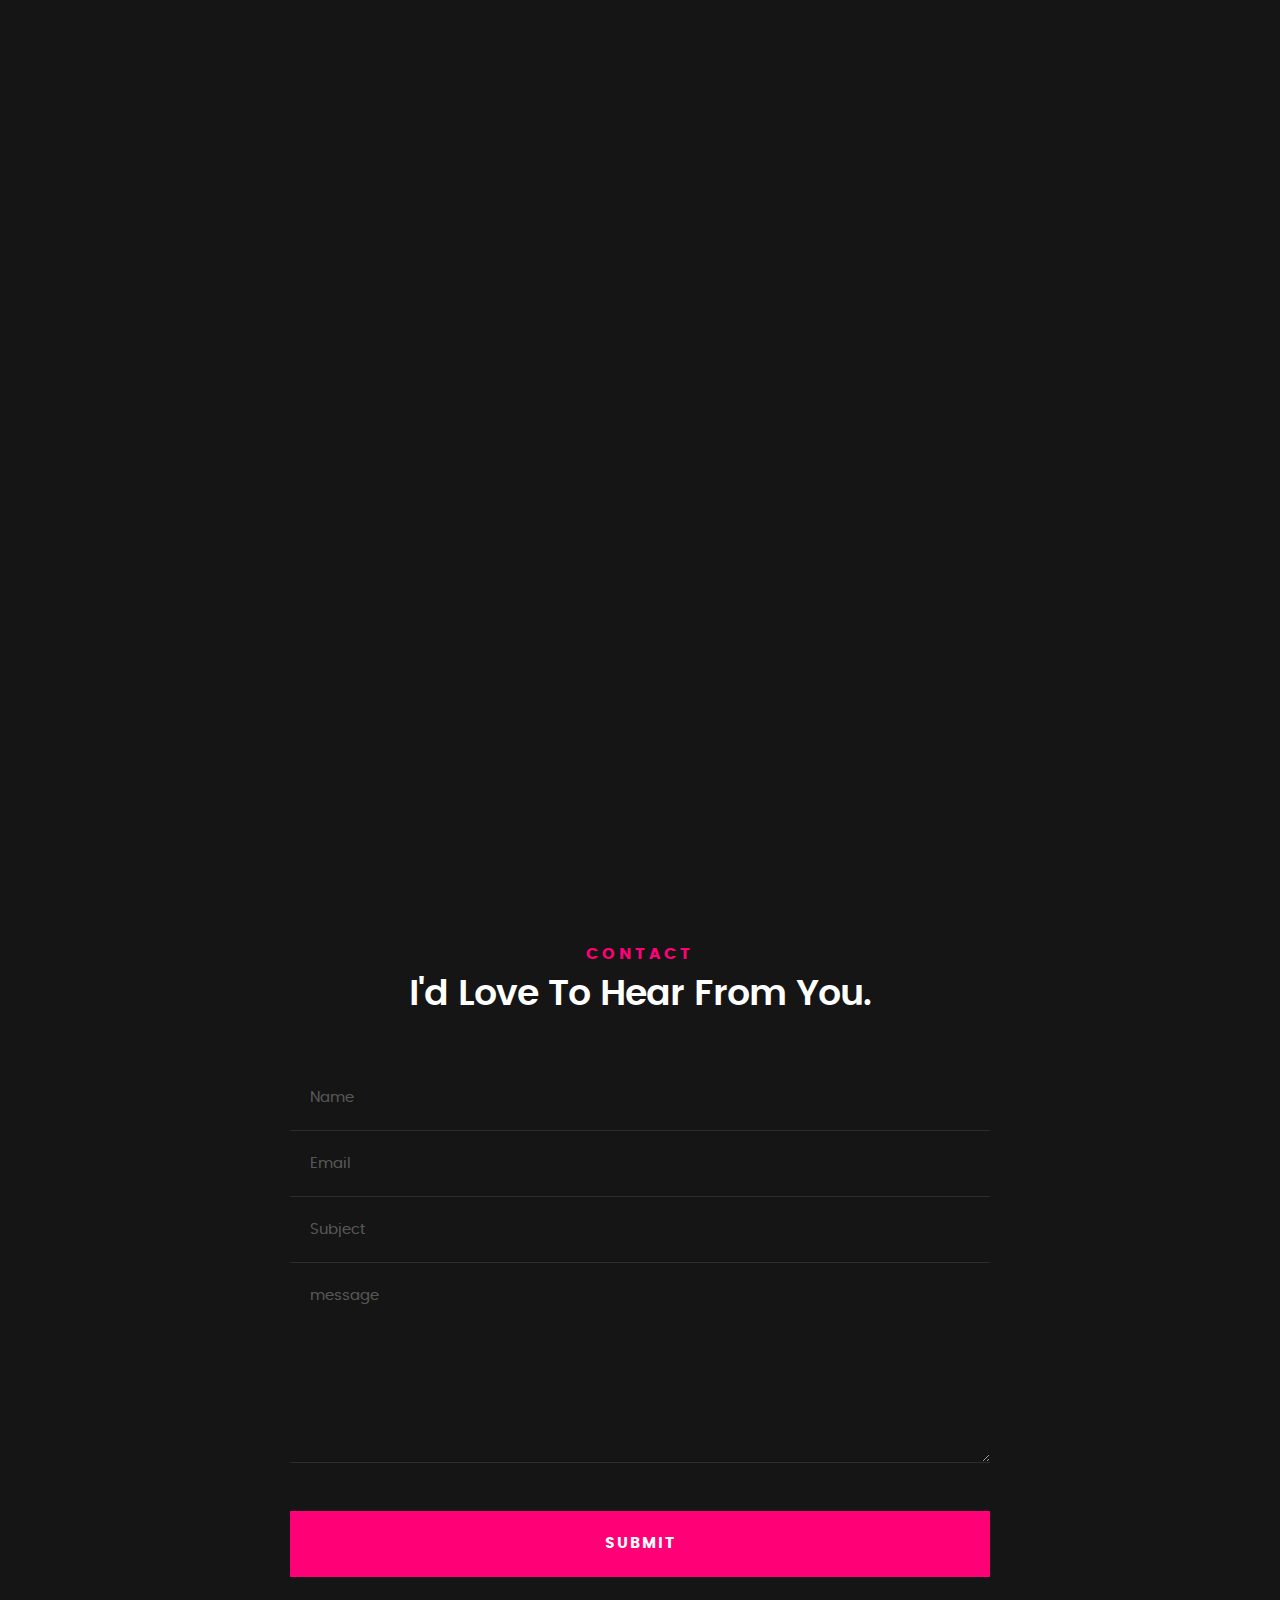
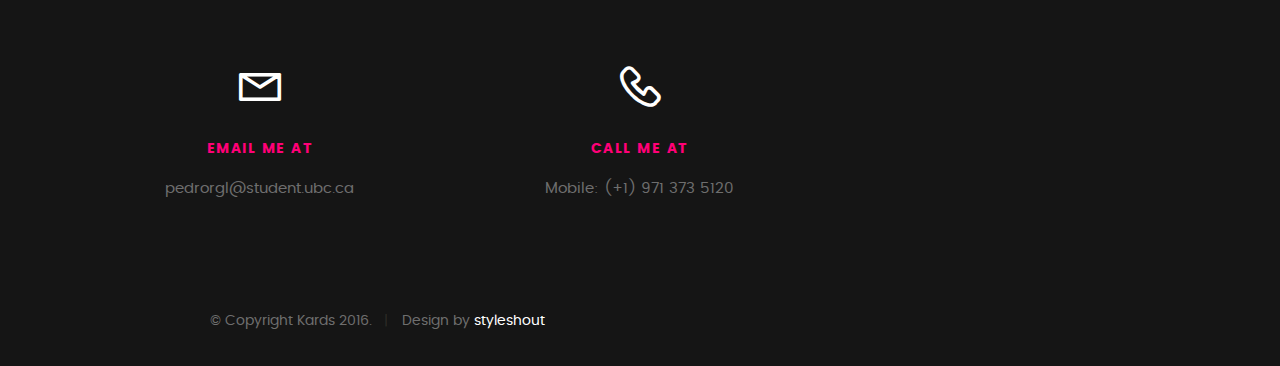
<file: ScaraRobot.html>
<!DOCTYPE html>
<!--[if IE 8 ]><html class="no-js oldie ie8" lang="en"> <![endif]-->
<!--[if IE 9 ]><html class="no-js oldie ie9" lang="en"> <![endif]-->
<!--[if (gte IE 9)|!(IE)]><!--><html class="no-js" lang="en"> <!--<![endif]-->
<head>

   <!--- basic page needs
   ================================================== -->
   <meta charset="utf-8">
	<title>Scara Robot</title>
	<meta name="description" content="">  
	<meta name="author" content="">

   <!-- mobile specific metas
   ================================================== -->
	<meta name="viewport" content="width=device-width, initial-scale=1, maximum-scale=1">

 	<!-- CSS
   ================================================== -->
   <link rel="stylesheet" href="css/base.css">  
   <link rel="stylesheet" href="css/main.css">
   <link rel="stylesheet" href="css/vendor.css">

   <style type="text/css" media="screen">

   	#styles { 
   		background: white;
   		padding-top: 12rem;
   		padding-bottom: 12rem;
   	}
   	#styles .row {
   		max-width: 1024px;
     	}
     	#styles .section-intro {
   		max-width: 800px;
     	}
      	
   </style>       

   <!-- script
   ================================================== -->
	<script src="js/modernizr.js"></script>
	<script src="js/pace.min.js"></script>

   <!-- favicons
	================================================== -->
	<link rel="icon" type="image/png" href="images/logo.png">

</head>

<body id="top">

	<!-- header 
   ================================================== -->
   <header>   	
   	<div class="row">

   		<div class="top-bar">
   			<a class="menu-toggle" href="#"><span>Menu</span></a>


		   	<nav id="main-nav-wrap">
					<ul class="main-navigation">
						<li><a href="index.html" title="">Home</a></li>
						<li><a href="index.html#about" title="">About</a></li>
						<li><a href="index.html#resume" title="">Resume</a></li>
						<li><a href="index.html#portfolio" title="">Portfolio</a></li>					
						<li><a class="smoothscroll"  href="#contact" title="">Contact</a></li>			
					</ul>
				</nav>    		
   		</div> <!-- /top-bar --> 
   		
   	</div> <!-- /row --> 		
   </header> <!-- /header -->

	
   <!-- Style Demo
   ================================================== -->
   <section id="styles">

   	<div class="row section-intro">

   		<div class="col-twelve">

   			<h1>Scara Robot</h1>

   		</div>

     	</div> <!-- /row -->

     	<div class="row">

     		<div>


		      <p></a>
		  		From January of 2022 up until April of 2022 I worked on the design of a Scara Robot</p>
                A quick presentation about the project can be seen at the following link:<br><a href="https://docs.google.com/presentation/d/1n3kAJIo56TWgJce3XFhBPlkxVRpuw0DutWY2NJ6HnE4/edit#slide=id.g1230fb108bc_0_5">https://docs.google.com/presentation/d/1n3kAJIo56TWgJce3XFhBPlkxVRpuw0DutWY2NJ6HnE4/edit#slide=id.g1230fb108bc_0_5</a>. Also it is possible to watch a quick demo using the following link: <br><a href="https://youtu.be/MB4G5p0Swk0">https://youtu.be/MB4G5p0Swk0</a>
				</p>

		  		<p>
		  		<h3>Reports </h3>
                  
                <div class="row button-section">
                    <div class="col-twelve">
                        <a href="Resources/SystemReport.pdf" title="System Report" class="button button-primary">System Report</a>
                    </div>   		
                </div>
                
                <div class="row button-section">
                    <div class="col-twelve">
                        <a href="Resources/ElectricalReport.pdf" title="Electrical Report" class="button button-primary">Electrical Report</a>
                    </div>   		
                </div>
                <div class="row button-section">
                    <div class="col-twelve">
                        <a href="Resources/SoftwareReport.pdf" title="Software Report" class="button button-primary">Software Report</a>
                    </div>   		
                </div>
                </p>
            </div>

        </div>



	</div> <!-- /row -->
		   	
   </section> <!--styles -->	

	
 <!-- contact
   ================================================== -->
	<section id="contact">

		<div class="row section-intro">
   		<div class="col-twelve">

   			<h5>Contact</h5>
   			<h1>I'd Love To Hear From You.</h1>


   		</div> 
   	</div> <!-- /section-intro -->

   	<div class="row contact-form">

   		<div class="col-twelve">

            <!-- form -->
            <form name="contactForm" id="contactForm" method="post" action="">
      			<fieldset>

                  <div class="form-field">
 						   <input name="contactName" type="text" id="contactName" placeholder="Name" value="" minlength="2" required="">
                  </div>
                  <div class="form-field">
	      			   <input name="contactEmail" type="email" id="contactEmail" placeholder="Email" value="" required="">
	               </div>
                  <div class="form-field">
	     				   <input name="contactSubject" type="text" id="contactSubject" placeholder="Subject" value="">
	               </div>                       
                  <div class="form-field">
	                 	<textarea name="contactMessage" id="contactMessage" placeholder="message" rows="10" cols="50" required=""></textarea>
	               </div>                      
                 <div class="form-field">
                     <button class="submitform">Submit</button>
                     <div id="submit-loader">
                        <div class="text-loader">Sending...</div>                             
       				      <div class="s-loader">
								  	<div class="bounce1"></div>
								  	<div class="bounce2"></div>
								  	<div class="bounce3"></div>
								</div>
							</div>
                  </div>

      			</fieldset>
      		</form> <!-- Form End -->

            <!-- contact-warning -->
            <div id="message-warning">            	
            </div>            
            <!-- contact-success -->
      		<div id="message-success">
               <i class="fa fa-check"></i>Your message was sent, thank you!<br>
      		</div>

         </div> <!-- /col-twelve -->
   		
   	</div> <!-- /contact-form -->

   	<div class="row contact-info">

   		
   		<div class="col-four tab-full collapse">

   			<div class="icon">
   				<i class="icon-mail"></i>
   			</div>

   			<h5>Email Me At</h5>

   			<p>pedrorgl@student.ubc.ca	     
			   </p>

   		</div>

   		<div class="col-four tab-full">

   			<div class="icon">
   				<i class="icon-phone"></i>
   			</div>

   			<h5>Call Me At</h5>

   			<p>
			   	Mobile: (+1) 971 373 5120
			   </p>

   		</div>
   		
   	</div> <!-- /contact-info -->
		
	</section> <!-- /contact -->


   <!-- footer
   ================================================== -->

   <footer>
     	<div class="row">

     		<div class="col-six tab-full pull-right social">

     			<ul class="footer-social">        
			   </ul> 
	      		
	      </div>

      	<div class="col-six tab-full">
	      	<div class="copyright">
		        	<span>© Copyright Kards 2016.</span> 
		        	<span>Design by <a href="http://www.styleshout.com/">styleshout</a></span>	         	
		         </div>		                  
	      	</div>

	      	<div id="go-top">
		         <a class="smoothscroll" title="Back to Top" href="#top"><i class="fa fa-long-arrow-up"></i></a>
		      </div>

      	</div> <!-- /row -->     	
   </footer>  

   <div id="preloader"> 
    	<div id="loader"></div>
   </div> 

   <!-- Java Script
   ================================================== --> 
   <script src="js/jquery-2.1.3.min.js"></script>
   <script src="js/plugins.js"></script>
   <script src="js/main.js"></script>

</body>

</html>
</file>
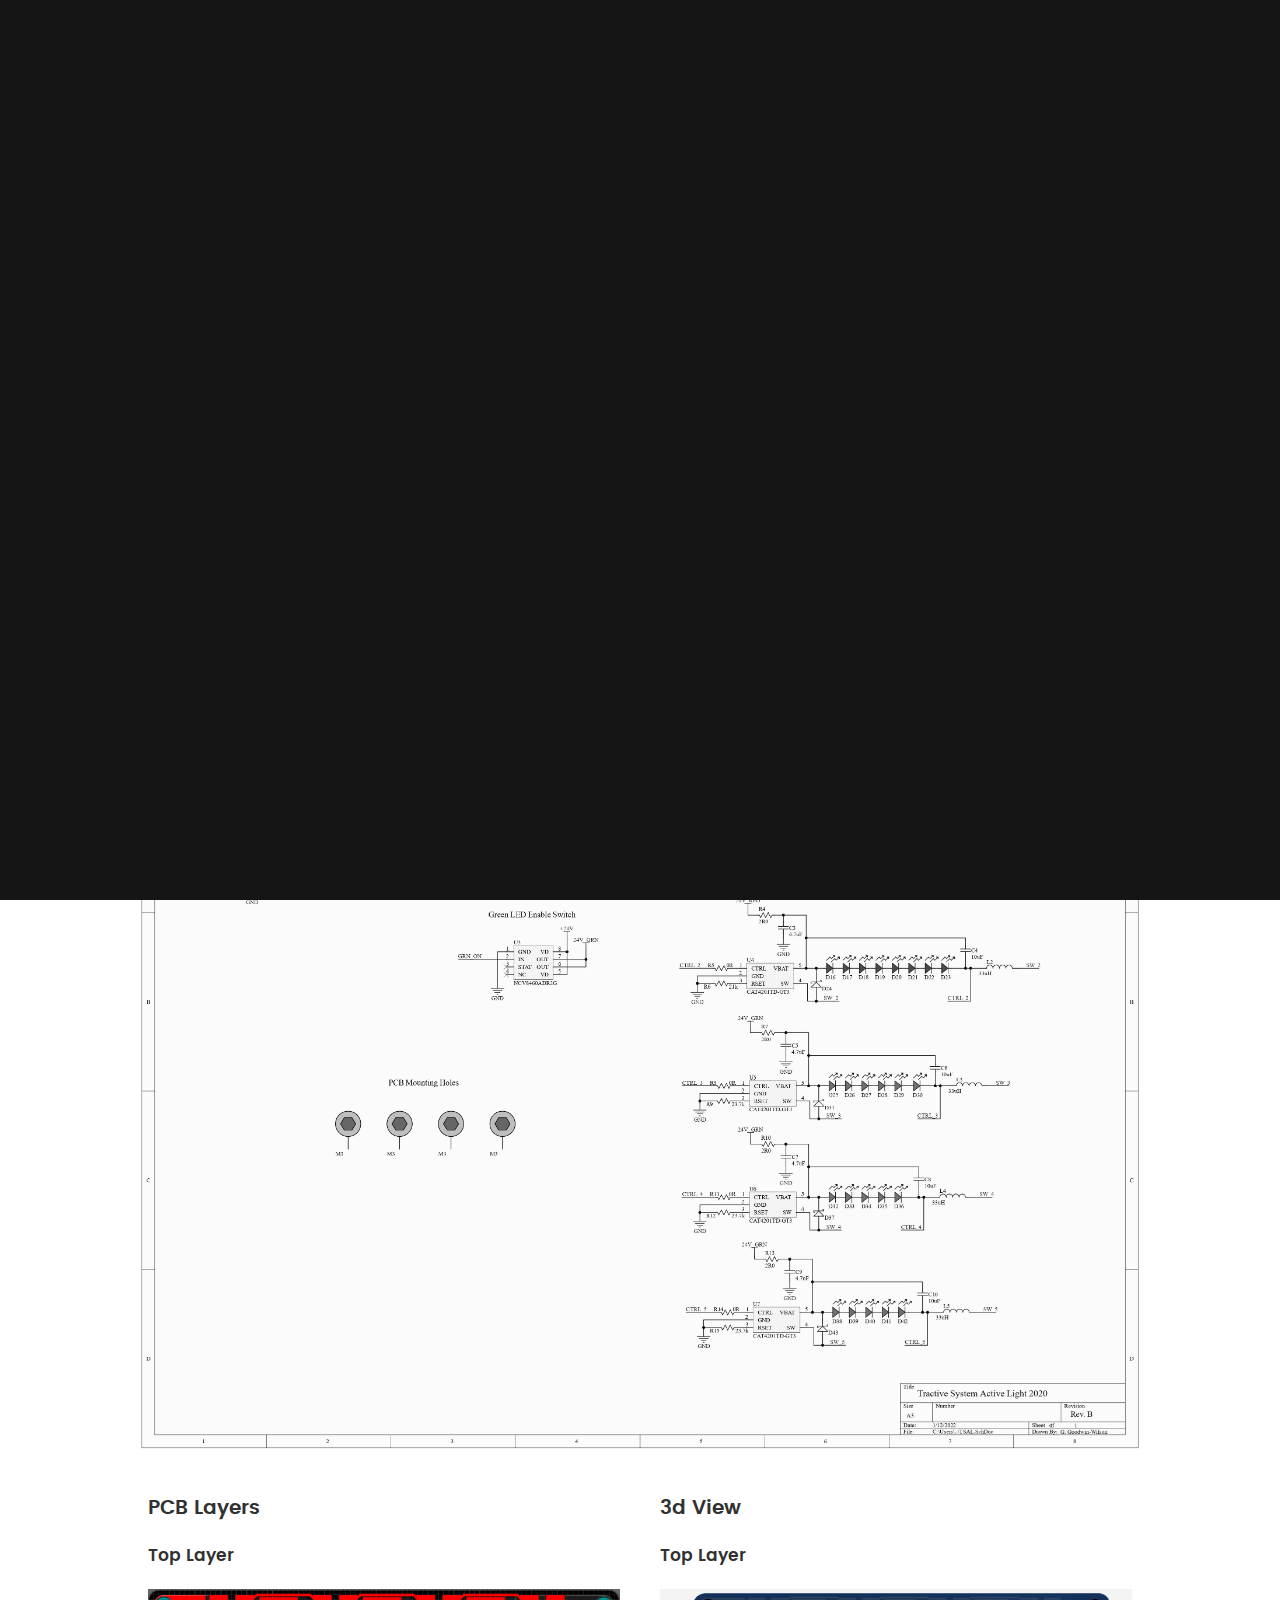
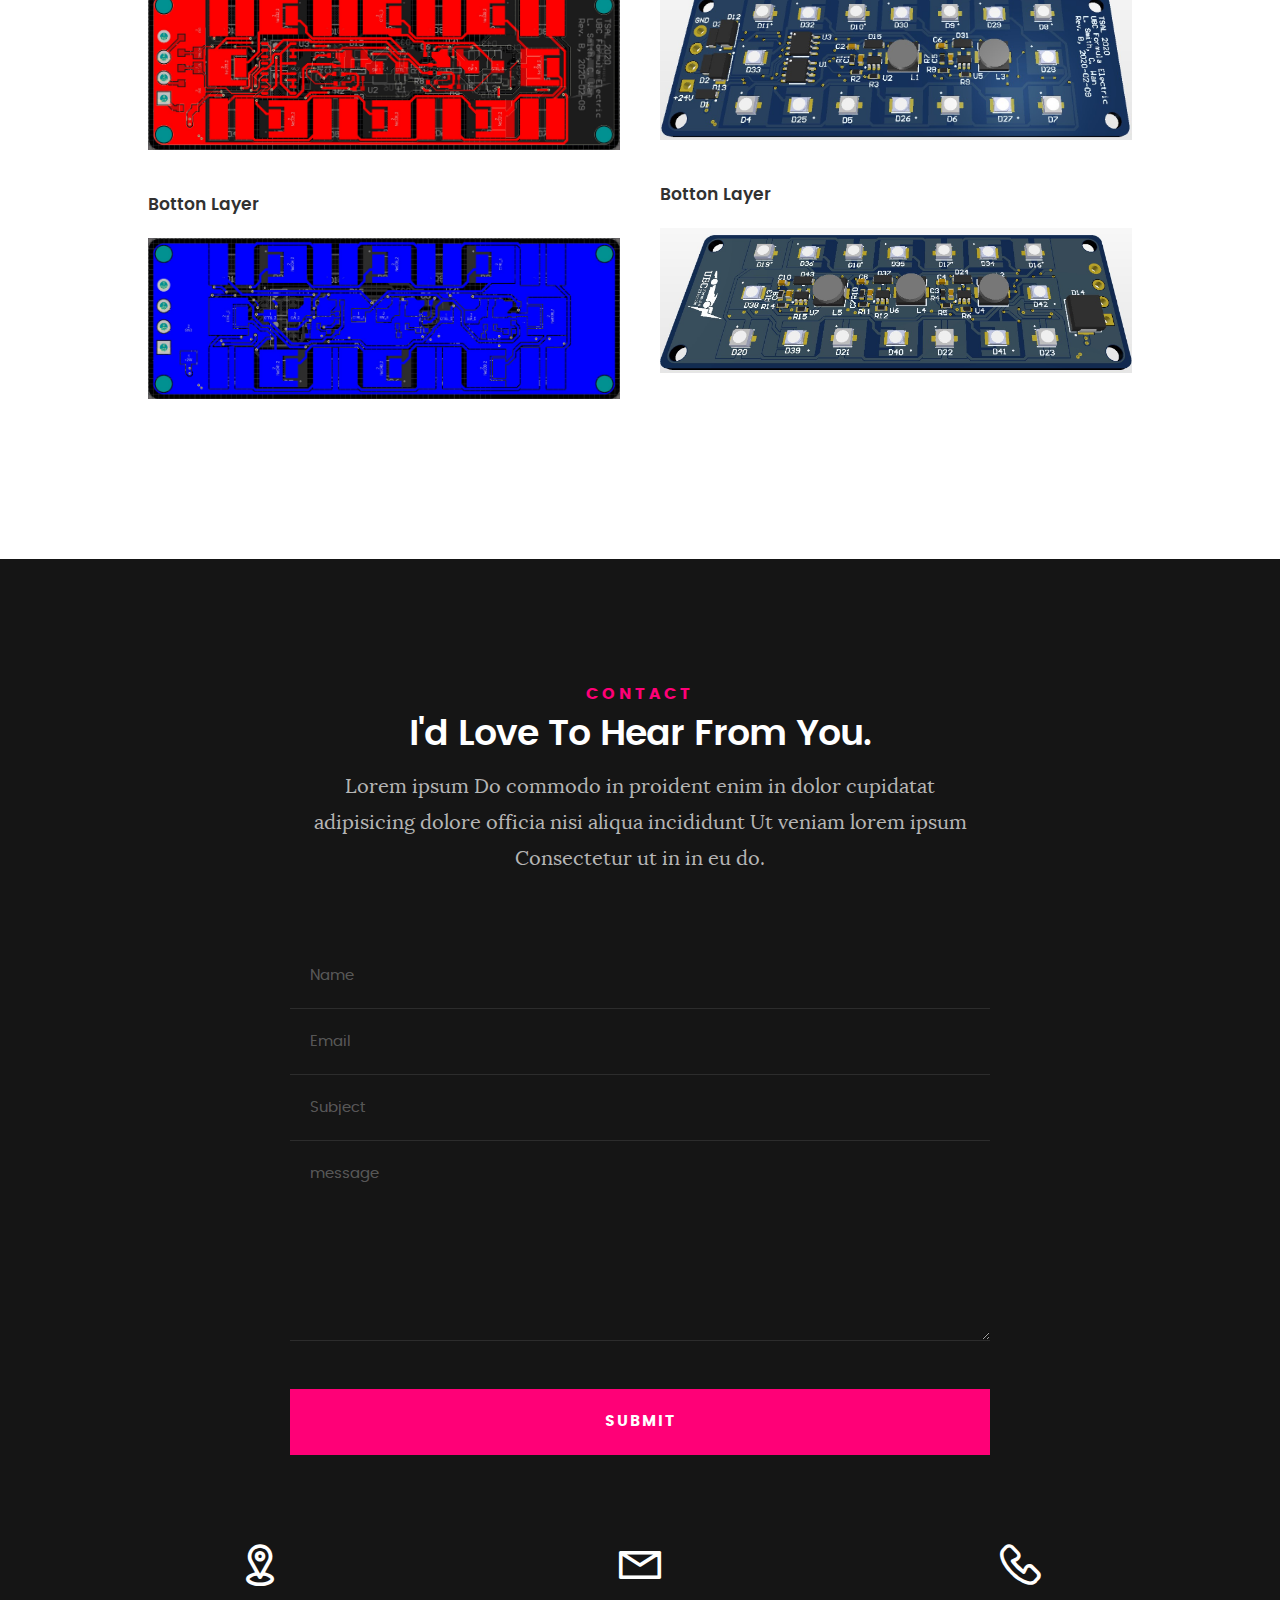
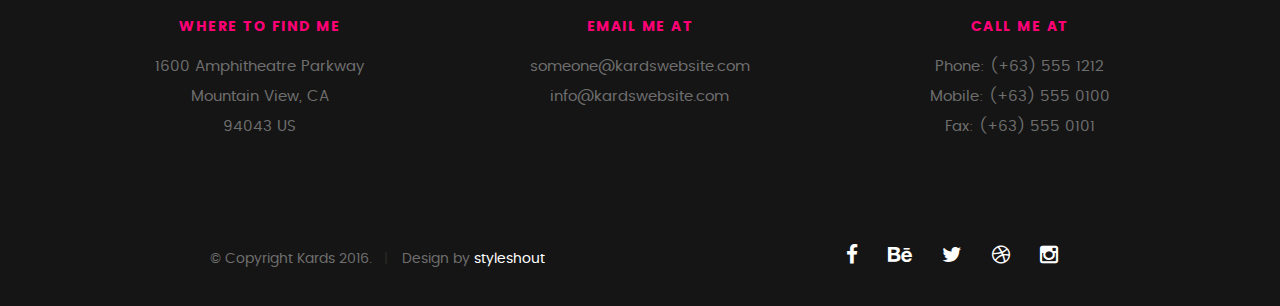
<file: tsal.html>
<!DOCTYPE html>
<!--[if IE 8 ]><html class="no-js oldie ie8" lang="en"> <![endif]-->
<!--[if IE 9 ]><html class="no-js oldie ie9" lang="en"> <![endif]-->
<!--[if (gte IE 9)|!(IE)]><!--><html class="no-js" lang="en"> <!--<![endif]-->
<head>

   <!--- basic page needs
   ================================================== -->
   <meta charset="utf-8">
	<title>Tractive System Light PCB Design</title>
	<meta name="description" content="">  
	<meta name="author" content="">

   <!-- mobile specific metas
   ================================================== -->
	<meta name="viewport" content="width=device-width, initial-scale=1, maximum-scale=1">

 	<!-- CSS
   ================================================== -->
   <link rel="stylesheet" href="css/base.css">  
   <link rel="stylesheet" href="css/main.css">
   <link rel="stylesheet" href="css/vendor.css">

   <style type="text/css" media="screen">

   	#styles { 
   		background: white;
   		padding-top: 12rem;
   		padding-bottom: 12rem;
   	}
   	#styles .row {
   		max-width: 1024px;
     	}
     	#styles .section-intro {
   		max-width: 800px;
     	}
      	
   </style>       

   <!-- script
   ================================================== -->
	<script src="js/modernizr.js"></script>
	<script src="js/pace.min.js"></script>

   <!-- favicons
	================================================== -->
	<link rel="icon" type="image/png" href="favicon.png">

</head>

<body id="top">

	<!-- header 
   ================================================== -->
   <header>   	
   	<div class="row">

   		<div class="top-bar">
   			<a class="menu-toggle" href="#"><span>Menu</span></a>


		   	<nav id="main-nav-wrap">
					<ul class="main-navigation">
						<li><a href="index.html" title="">Home</a></li>
						<li><a href="index.html#about" title="">About</a></li>
						<li><a href="index.html#resume" title="">Resume</a></li>
						<li><a href="index.html#portfolio" title="">Portfolio</a></li>					
						<li><a class="smoothscroll"  href="#contact" title="">Contact</a></li>			
					</ul>
				</nav>    		
   		</div> <!-- /top-bar --> 
   		
   	</div> <!-- /row --> 		
   </header> <!-- /header -->

	
   <!-- Style Demo
   ================================================== -->
   <section id="styles">

   	<div class="row section-intro">

   		<div class="col-twelve">

   			<h1>Tractive System Light PCB Design</h1>

   		</div>

     	</div> <!-- /row -->

     	<div class="row">

     		<div>


		      <p></a>
		  		This was a project that I worked for <a href="https://www.ubcformulaelectric.com/home">UBC Formula Electric</a>
				, from September of 2020 up until December of 2020. The tractive system active light (TSAL) is sort of like 
				  a beacon on top of the car which indicates when the tractive system is active (when the car is turned on). 
				  It uses constant current drivers to ensure that equal amounts of current go through each LED, and they use 
				  as little power as possible to maximize efficiency.
				</p>

		  		<p>
		  		<h3>The requirements for the project were:</h3>
				<li>
					Design must be made using your own git branch and updating the existing TSAL project
				</li>
				<li>
					Must follow the PCB specification document located in the Electrical Systems folder on google drive
				</li>
				<li>
					Inputs to the board are +24V, RED_EN (5V), GREEN_EN(5V), GND
				</li>
				<li>
					According to the rules, when RED_EN is on, the TSAL must flash at 2 to 5 hz. This can be achieved with a 555 timer chip, which will also need to be implemented.
				</li>
				<li>
					Board to wire connections must be plated through-holes large enough to accommodate 22AWG wire
				</li>
				<li>There must be 12 LEDs total on the board, 6 on the front, and 6 on the back. For each group of 6, 3 must be green and 3 must be red. The LED part numbers have to be the same as the previous design.
				  </li>
 			   </p>
				<p>
				<h3>Schematic</h3>
				<p><img src="images/tsal_schematic.jpg"></p>
				</p>
				<p>
				<div class="col-six tab-full">
				<h3>PCB Layers</h3>
				<h4>Top Layer</h4>
				<p><img src="images/tsal_topLayer.jpg"></p>
				</p>
				<h4>Botton Layer</h4>
				<p><img src="images/tsal_bottonLayer.jpg"></p>
				</p>
				</div>
				<div class="col-six tab-full">
				<h3>3d View</h3>
				<h4>Top Layer</h4>
				<p><img src="images/tsal_3dtopview.jpg"></p>
				</p>
				<h4>Botton Layer</h4>
				<p><img src="images/tsal_3dbottonView.jpg"></p>
				</p>
				</div>

         </div>



		</div> <!-- /row -->
		   	
   </section> <!--styles -->	

	
   <!-- contact
   ================================================== -->
	<section id="contact">

		<div class="row section-intro">
   		<div class="col-twelve">

   			<h5>Contact</h5>
   			<h1>I'd Love To Hear From You.</h1>

   			<p class="lead">Lorem ipsum Do commodo in proident enim in dolor cupidatat adipisicing dolore officia nisi aliqua incididunt Ut veniam lorem ipsum Consectetur ut in in eu do.</p>

   		</div> 
   	</div> <!-- /section-intro -->

   	<div class="row contact-form">

   		<div class="col-twelve">

            <!-- form -->
            <form name="contactForm" id="contactForm" method="post" action="">
      			<fieldset>

                  <div class="form-field">
 						   <input name="contactName" type="text" id="contactName" placeholder="Name" value="" minlength="2" required="">
                  </div>
                  <div class="form-field">
	      			   <input name="contactEmail" type="email" id="contactEmail" placeholder="Email" value="" required="">
	               </div>
                  <div class="form-field">
	     				   <input name="contactSubject" type="text" id="contactSubject" placeholder="Subject" value="">
	               </div>                       
                  <div class="form-field">
	                 	<textarea name="contactMessage" id="contactMessage" placeholder="message" rows="10" cols="50" required=""></textarea>
	               </div>                      
                 <div class="form-field">
                     <button class="submitform">Submit</button>
                     <div id="submit-loader">
                        <div class="text-loader">Sending...</div>                             
       				      <div class="s-loader">
								  	<div class="bounce1"></div>
								  	<div class="bounce2"></div>
								  	<div class="bounce3"></div>
								</div>
							</div>
                  </div>

      			</fieldset>
      		</form> <!-- Form End -->

            <!-- contact-warning -->
            <div id="message-warning"></div>            
            <!-- contact-success -->
      		<div id="message-success">
               <i class="fa fa-check"></i>Your message was sent, thank you!<br>
      		</div>

         </div> <!-- /col-twelve -->
   		
   	</div> <!-- /contact-form -->

   	<div class="row contact-info">

   		<div class="col-four tab-full">

   			<div class="icon">
   				<i class="icon-pin"></i>
   			</div>

   			<h5>Where to find me</h5>

   			<p>
            1600 Amphitheatre Parkway<br>
            Mountain View, CA<br>
            94043 US
            </p>

   		</div>

   		<div class="col-four tab-full collapse">

   			<div class="icon">
   				<i class="icon-mail"></i>
   			</div>

   			<h5>Email Me At</h5>

   			<p>someone@kardswebsite.com<br>
			   	info@kardswebsite.com			     
			   </p>

   		</div>

   		<div class="col-four tab-full">

   			<div class="icon">
   				<i class="icon-phone"></i>
   			</div>

   			<h5>Call Me At</h5>

   			<p>Phone: (+63) 555 1212<br>
			   	Mobile: (+63) 555 0100<br>
			     	Fax: (+63) 555 0101
			   </p>

   		</div>
   		
   	</div> <!-- /contact-info -->
		
	</section> <!-- /contact -->


   <!-- footer
   ================================================== -->

   <footer>
     	<div class="row">

     		<div class="col-six tab-full pull-right social">

     			<ul class="footer-social">        
			      <li><a href="#"><i class="fa fa-facebook"></i></a></li>
			      <li><a href="#"><i class="fa fa-behance"></i></a></li>
			      <li><a href="#"><i class="fa fa-twitter"></i></a></li>
			      <li><a href="#"><i class="fa fa-dribbble"></i></a></li>
			      <li><a href="#"><i class="fa fa-instagram"></i></a></li>
			   </ul> 
	      		
	      </div>

      	<div class="col-six tab-full">
	      	<div class="copyright">
		        	<span>© Copyright Kards 2016.</span> 
		        	<span>Design by <a href="http://www.styleshout.com/">styleshout</a></span>	         	
		         </div>		                  
	      	</div>

	      	<div id="go-top">
		         <a class="smoothscroll" title="Back to Top" href="#top"><i class="fa fa-long-arrow-up"></i></a>
		      </div>

      	</div> <!-- /row -->     	
   </footer>    

   <div id="preloader"> 
    	<div id="loader"></div>
   </div> 

   <!-- Java Script
   ================================================== --> 
   <script src="js/jquery-2.1.3.min.js"></script>
   <script src="js/plugins.js"></script>
   <script src="js/main.js"></script>

</body>

</html>
</file>
<file: css/base.css>
/**
 * =================================================================== 
 *
 *  Kards v1.0 Base Stylesheet
 *  url: styleshout.com
 *  03-01-2016
 *  ------------------------------------------------------------------
 *  TOC:
 *  01. reset
 *  02. basic/base setup styles
 *  03. grid
 *  04. MISC
 *
 * =================================================================== 
 */

/** 
 * ===================================================================
 * 01. reset - normalize.css v3.0.2 | MIT License | git.io/normalize
 *
 * ------------------------------------------------------------------- 
 */
html {
	font-family: sans-serif;
	-ms-text-size-adjust: 100%;
	-webkit-text-size-adjust: 100%;
}

body {
	margin: 0;
}

article,
aside,
details,
figcaption,
figure,
footer,
header,
hgroup,
main,
menu,
nav,
section,
summary {
	display: block;
}

audio,
canvas,
progress,
video {
	display: inline-block;
	vertical-align: baseline;
}

audio:not([controls]) {
	display: none;
	height: 0;
}

[hidden],
template {
	display: none;
}

a {
	background: transparent;
}

a:active,
a:hover {
	outline: 0;
}

abbr[title] {
	border-bottom: 1px dotted;
}

b,
strong {
	font-weight: bold;
}

dfn {
	font-style: italic;
}

h1 {
	font-size: 2em;
	margin: 0.67em 0;
}

mark {
	background: #ff0;
	color: #000;
}

small {
	font-size: 80%;
}

sub,
sup {
	font-size: 75%;
	line-height: 0;
	position: relative;
	vertical-align: baseline;
}

sup {
	top: -0.5em;
}

sub {
	bottom: -0.25em;
}

img {
	border: 0;
}

svg:not(:root) {
	overflow: hidden;
}

figure {
	margin: 1em 40px;
}

hr {
	-moz-box-sizing: content-box;
	box-sizing: content-box;
	height: 0;
}

pre {
	overflow: auto;
}

code,
kbd,
pre,
samp {
	font-family: monospace, monospace;
	font-size: 1em;
}

button,
input,
optgroup,
select,
textarea {
	color: inherit;
	font: inherit;
	margin: 0;
}

button {
	overflow: visible;
}

button,
select {
	text-transform: none;
}

button,
html input[type="button"],
input[type="reset"],
input[type="submit"] {
	-webkit-appearance: button;
	cursor: pointer;
}

button[disabled],
html input[disabled] {
	cursor: default;
}

button::-moz-focus-inner,
input::-moz-focus-inner {
	border: 0;
	padding: 0;
}

input {
	line-height: normal;
}

input[type="checkbox"],
input[type="radio"] {
	box-sizing: border-box;
	padding: 0;
}

input[type="number"]::-webkit-inner-spin-button,
input[type="number"]::-webkit-outer-spin-button {
	height: auto;
}

input[type="search"] {
	-webkit-appearance: textfield;
	-moz-box-sizing: content-box;
	-webkit-box-sizing: content-box;
	box-sizing: content-box;
}

input[type="search"]::-webkit-search-cancel-button,
input[type="search"]::-webkit-search-decoration {
	-webkit-appearance: none;
}

fieldset {
	border: 1px solid #c0c0c0;
	margin: 0 2px;
	padding: 0.35em 0.625em 0.75em;
}

legend {
	border: 0;
	padding: 0;
}

textarea {
	overflow: auto;
}

optgroup {
	font-weight: bold;
}

table {
	border-collapse: collapse;
	border-spacing: 0;
}

td,
th {
	padding: 0;
}

/** 
 * ===================================================================
 * 02. basic/base setup styles - (_basic.scss)
 *
 * ------------------------------------------------------------------- 
 */
html {
	font-size: 62.5%;
	box-sizing: border-box;
}

*,
*::before,
*::after {
	box-sizing: inherit;
}

body {
	font-weight: normal;
	line-height: 1;
	text-rendering: optimizeLegibility;
	word-wrap: break-word;
	-webkit-overflow-scrolling: touch;
	-webkit-text-size-adjust: none;
}

body,
input,
button {
	-moz-osx-font-smoothing: grayscale;
	-webkit-font-smoothing: antialiased;
}

/**
 * Media - (_basic.scss)
 * ------------------------------------------------------------------- 
 */
img,
video {
	max-width: 100%;
	height: auto;
}

/**
 * Typography resets - (_basic.scss)
 * ------------------------------------------------------------------- 
 */
div,
dl,
dt,
dd,
ul,
ol,
li,
h1,
h2,
h3,
h4,
h5,
h6,
pre,
form,
p,
blockquote,
th,
td {
	margin: 0;
	padding: 0;
}

h1,
h2,
h3,
h4,
h5,
h6 {
	-webkit-font-variant-ligatures: common-ligatures;
	-moz-font-variant-ligatures: common-ligatures;
	font-variant-ligatures: common-ligatures;
	text-rendering: optimizeLegibility;
}

em,
i {
	font-style: italic;
	line-height: inherit;
}

strong,
b {
	font-weight: bold;
	line-height: inherit;
}

small {
	font-size: 60%;
	line-height: inherit;
}

ol,
ul {
	list-style: none;
}

li {
	display: block;
}

/**
 * links - (_basic.scss)
 * ------------------------------------------------------------------- 
 */
a {
	text-decoration: none;
	line-height: inherit;
}

a img {
	border: none;
}

/**
 * inputs - (_basic.scss)
 * ------------------------------------------------------------------- 
 */
fieldset {
	margin: 0;
	padding: 0;
}

input[type="email"],
input[type="number"],
input[type="search"],
input[type="text"],
input[type="tel"],
input[type="url"],
input[type="password"],
textarea {
	-webkit-appearance: none;
	-moz-appearance: none;
	-ms-appearance: none;
	-o-appearance: none;
	appearance: none;
}

/** 
 * ===================================================================
 * 03. grid - (_grid.scss)
 *
 * ------------------------------------------------------------------- 
 */
.row {
	width: 94%;
	max-width: 1140px;
	margin: 0 auto;
}

.row:before,
.row:after {
	content: "";
	display: table;
}

.row:after {
	clear: both;
}

.row .row {
	width: auto;
	max-width: none;
	margin-left: -20px;
	margin-right: -20px;
}

[class*="col-"],
.bgrid {
	float: left;
}

[class*="col-"] + [class*="col-"].end {
	float: right;
}

[class*="col-"] {
	padding: 0 20px;
}

.col-one {
	width: 8.33333%;
}

.col-two,
.col-1-6 {
	width: 16.66667%;
}

.col-three,
.col-1-4 {
	width: 25%;
}

.col-four,
.col-1-3 {
	width: 33.33333%;
}

.col-five {
	width: 41.66667%;
}

.col-six,
.col-1-2 {
	width: 50%;
}

.col-seven {
	width: 58.33333%;
}

.col-eight,
.col-2-3 {
	width: 66.66667%;
}

.col-nine,
.col-3-4 {
	width: 75%;
}

.col-ten,
.col-5-6 {
	width: 83.33333%;
}

.col-eleven {
	width: 91.66667%;
}

.col-twelve,
.col-full {
	width: 100%;
}

/**
 * small screens - (_grid.scss)
 * --------------------------------------------------------------- 
 */
@media screen and (max-width:1024px) {
	.row .row {
		margin-left: -18px;
		margin-right: -18px;
	}

	[class*="col-"] {
		padding: 0 18px;
	}

}

/**
 * tablets - (_grid.scss)
 * --------------------------------------------------------------- 
 */
@media screen and (max-width:768px) {
	.row {
		width: auto;
		padding-left: 30px;
		padding-right: 30px;
	}

	.row .row {
		padding-left: 0;
		padding-right: 0;
		margin-left: -15px;
		margin-right: -15px;
	}

	[class*="col-"] {
		padding: 0 15px;
	}

	.tab-1-4 {
		width: 25%;
	}

	.tab-1-3 {
		width: 33.33333%;
	}

	.tab-1-2 {
		width: 50%;
	}

	.tab-2-3 {
		width: 66.66667%;
	}

	.tab-3-4 {
		width: 75%;
	}

	.tab-full {
		width: 100%;
	}

}

/**
 * large mobile devices - (_grid.scss)
 * --------------------------------------------------------------- 
 */
@media screen and (max-width:600px) {
	.row {
		padding-left: 25px;
		padding-right: 25px;
	}

	.row .row {
		margin-left: -10px;
		margin-right: -10px;
	}

	[class*="col-"] {
		padding: 0 10px;
	}

	.mob-1-4 {
		width: 25%;
	}

	.mob-1-2 {
		width: 50%;
	}

	.mob-3-4 {
		width: 75%;
	}

	.mob-full {
		width: 100%;
	}

}

/**
 * small mobile devices - (_grid.scss)
 * --------------------------------------------------------------- 
 */
@media screen and (max-width:400px) {
	.row .row {
		padding-left: 0;
		padding-right: 0;
		margin-left: 0;
		margin-right: 0;
	}

	[class*="col-"] {
		width: 100% !important;
		float: none !important;
		clear: both !important;
		margin-left: 0;
		margin-right: 0;
		padding: 0;
	}

	[class*="col-"] + [class*="col-"].end {
		float: none;
	}

}

/** 
 * ===================================================================
 * block grids - (_grid.scss)
 *
 * ------------------------------------------------------------------- 
 */
[class*="block-"]:before,
[class*="block-"]:after {
	content: "";
	display: table;
}

[class*="block-"]:after {
	clear: both;
}

.block-1-6 .bgrid {
	width: 16.66667%;
}

.block-1-4 .bgrid {
	width: 25%;
}

.block-1-3 .bgrid {
	width: 33.33333%;
}

.block-1-2 .bgrid {
	width: 50%;
}

/**
 * Clearing for block grid columns. Allow columns with 
 * different heights to align properly.
 */
.block-1-6 .bgrid:nth-child(6n+1),
.block-1-4 .bgrid:nth-child(4n+1),
.block-1-3 .bgrid:nth-child(3n+1),
.block-1-2 .bgrid:nth-child(2n+1) {
	clear: both;
}

/**
 * small screens - (_grid.scss)
 * --------------------------------------------------------------- 
 */
@media screen and (max-width:1024px) {
	.block-s-1-6 .bgrid {
		width: 16.66667%;
	}

	.block-s-1-4 .bgrid {
		width: 25%;
	}

	.block-s-1-3 .bgrid {
		width: 33.33333%;
	}

	.block-s-1-2 .bgrid {
		width: 50%;
	}

	.block-s-full .bgrid {
		width: 100%;
		clear: both;
	}

	[class*="block-s-"] .bgrid:nth-child(n) {
		clear: none;
	}

	.block-s-1-6 .bgrid:nth-child(6n+1),
	.block-s-1-4 .bgrid:nth-child(4n+1),
	.block-s-1-3 .bgrid:nth-child(3n+1),
	.block-s-1-2 .bgrid:nth-child(2n+1) {
		clear: both;
	}

}

/**
 * tablets - (_grid.scss)
 * --------------------------------------------------------------- 
 */
@media screen and (max-width:768px) {
	.block-tab-1-6 .bgrid {
		width: 16.66667%;
	}

	.block-tab-1-4 .bgrid {
		width: 25%;
	}

	.block-tab-1-3 .bgrid {
		width: 33.33333%;
	}

	.block-tab-1-2 .bgrid {
		width: 50%;
	}

	.block-tab-full .bgrid {
		width: 100%;
		clear: both;
	}

	[class*="block-tab-"] .bgrid:nth-child(n) {
		clear: none;
	}

	.block-tab-1-6 .bgrid:nth-child(6n+1),
	.block-tab-1-4 .bgrid:nth-child(4n+1),
	.block-tab-1-3 .bgrid:nth-child(3n+1),
	.block-tab-1-2 .bgrid:nth-child(2n+1) {
		clear: both;
	}

}

/**
 * large mobile devices - (_grid.scss)
 * --------------------------------------------------------------- 
 */
@media screen and (max-width:600px) {
	.block-mob-1-6 .bgrid {
		width: 16.66667%;
	}

	.block-mob-1-4 .bgrid {
		width: 25%;
	}

	.block-mob-1-3 .bgrid {
		width: 33.33333%;
	}

	.block-mob-1-2 .bgrid {
		width: 50%;
	}

	.block-mob-full .bgrid {
		width: 100%;
		clear: both;
	}

	[class*="block-mob-"] .bgrid:nth-child(n) {
		clear: none;
	}

	.block-mob-1-6 .bgrid:nth-child(6n+1),
	.block-mob-1-4 .bgrid:nth-child(4n+1),
	.block-mob-1-3 .bgrid:nth-child(3n+1),
	.block-mob-1-2 .bgrid:nth-child(2n+1) {
		clear: both;
	}

}

/**
 * stack on small mobile devices - (_grid.scss)
 * --------------------------------------------------------------- 
 */
@media screen and (max-width:400px) {
	.stack .bgrid {
		width: 100% !important;
		float: none !important;
		clear: both !important;
		margin-left: 0;
		margin-right: 0;
	}

}

/** 
 * ===================================================================
 * 04. MISC  - (_grid.scss)
 *
 * ------------------------------------------------------------------- 
 */

/**
 * Clearing - (http://nicolasgallagher.com/micro-clearfix-hack/
 */
.group:before,
.group:after {
	content: "";
	display: table;
}

.group:after {
	clear: both;
}

/**
 * Misc Helper Styles 
 */
.hide {
	display: none;
}

.invisible {
	visibility: hidden;
}

.antialiased {
	-webkit-font-smoothing: antialiased;
	-moz-osx-font-smoothing: grayscale;
}

.remove-bottom {
	margin-bottom: 0;
}

.half-bottom {
	margin-bottom: 1.5rem !important;
}

.add-bottom {
	margin-bottom: 3rem !important;
}

.no-border {
	border: none;
}

.full-width {
	width: 100%;
}

.text-center {
	text-align: center;
}

.text-left {
	text-align: left;
}

.text-right {
	text-align: right;
}

.pull-left {
	float: left;
}

.pull-right {
	float: right;
}

.align-center {
	margin-left: auto;
	margin-right: auto;
	text-align: center;
}

/*# sourceMappingURL=base.css.map */
</file>
<file: css/main.css>
/**
 * =================================================================== 
 *
 *  Kards v1.0 Main Stylesheet
 *  url: styleshout.com
 *  03-01-2016
 *  ------------------------------------------------------------------
 *  TOC:
 *  01. webfonts and iconfonts
 *  02. base style overrides
 *  03. typography & general theme styles
 *  04. preloader
 *  05. forms
 *  06. buttons 
 *  07. other components
 *  08. common styles
 *  09. header styles
 *  10. intro
 *  11. about
 *  12. resume
 *  13. portfolio
 *  14. call-to-action section
 *  15. services
 *  16. stats
 *  17. contact
 *  18. footer
 *
 * =================================================================== 
 */


/** 
 * ===================================================================
 * 01. webfonts and iconfonts - (_document-setup.scss)
 *
 * ------------------------------------------------------------------- 
 */
@import url("fonts.css");
@import url("font-awesome/css/font-awesome.min.css");
@import url("micons/micons.css");


/** 
 * ===================================================================
 * 02. base style overrides - (_document-setup.scss)
 *
 * ------------------------------------------------------------------- 
 */
html {
	font-size: 10px;
}

@media only screen and (max-width:1024px) {
	html {
		font-size: 9.411764705882353px;
	}
}
@media only screen and (max-width:768px) {
	html {
		font-size: 10px;
	}
}
@media only screen and (max-width:400px) {
	html {
		font-size: 9.411764705882353px;
	}
}

html, body {
	height: 100%;
}
body {
	background: #151515;
	font-family: "lora-regular", serif;
	font-size: 1.7rem;
	line-height: 3rem;
	color: #6e6e6e;
}

/**
 * links - (_document-setup.scss)
 * -------------------------------------------------------------------
 */
a, a:visited {
	color: #000000;
	-moz-transition: all 0.3s ease-in-out;
	-o-transition: all 0.3s ease-in-out;
	-webkit-transition: all 0.3s ease-in-out;
	-ms-transition: all 0.3s ease-in-out;
	transition: all 0.3s ease-in-out;
}
a:hover, a:focus, a:active {
	color: #FF0077;
	outline: 0;
}

/** 
 * ===================================================================
 * 03. typography & general theme styles - (_document-setup.scss)
 *
 * ------------------------------------------------------------------- 
 */
h1, h2, h3, h4, h5, h6, .h01, .h02, .h03, .h04, .h05, .h06 {
	font-family: "poppins-semibold", sans-serif;
	color: #313131;
	font-style: normal;
	text-rendering: optimizeLegibility;
	margin-bottom: 2.1rem;
}
h3, .h03, h4, .h04 {
	margin-bottom: 1.8rem;
}
h5, .h05, h6, .h06 {
	font-family: "poppins-bold";
	margin-bottom: 1.2rem;
}
h1, .h01 {
	font-size: 3.1rem;
	line-height: 1.355;
	letter-spacing: -.1rem;
}
@media only screen and (max-width:600px) {
	h1, .h01 {
		font-size: 2.6rem;
		letter-spacing: -.07rem;
	}
}
h2, .h02 {
	font-size: 2.4rem;
	line-height: 1.25;
}
h3, .h03 {
	font-size: 2rem;
	line-height: 1.5;
}
h4, .h04 {
	font-size: 1.7rem;
	line-height: 1.765;
}
h5, .h05 {
	font-size: 1.4rem;
	line-height: 1.714;
	text-transform: uppercase;
	letter-spacing: .15rem;
}
h6, .h06 {
	font-size: 1.3rem;
	line-height: 1.846;
	text-transform: uppercase;
	letter-spacing: .15rem;
}
p img {
	margin: 0;
}
p.lead {
	font-family: "lora-regular", serif;
	font-size: 2rem;
	line-height: 1.8;
	color: #888888;
}
@media only screen and (max-width:768px) {
	p.lead {
		font-size: 1.7rem;
	}
}
em, i, strong, b {
	font-size: 1.7rem;
	line-height: 3rem;
	font-style: normal;
	font-weight: normal;
}
em, i {
	font-family: "lora-italic", serif;
}
strong, b {
	font-family: "lora-bold", serif;
}
small {
	font-size: 1.2rem;
	line-height: inherit;
}
blockquote {
	margin: 3rem 0;
	padding-left: 4rem;
	position: relative;
}
blockquote:before {
	content: "\201C";
	font-size: 8rem;
	line-height: 0px;
	margin: 0;
	color: #313131;
	font-family: arial, sans-serif;
	position: absolute;
	top: 3rem;
	left: 0;
}
blockquote p {
	font-family: georgia, serif;
	font-style: italic;
	padding: 0;
	font-size: 1.9rem;
	line-height: 1.737;
}
blockquote cite {
	display: block;
	font-size: 1.3rem;
	font-style: normal;
	line-height: 1.616;
}
blockquote cite:before {
	content: "\2014 \0020";
}
blockquote cite a, blockquote cite a:visited {
	color: #888888;
	border: none;
}
abbr {
	font-family: "poppins-bold", serif;
	font-variant: small-caps;
	text-transform: lowercase;
	letter-spacing: .05rem;
	color: #888888;
}
var, kbd, samp, code, pre {
	font-family: Consolas, "Andale Mono", Courier, "Courier New", monospace;
}
pre {
	padding: 2.4rem 3rem 3rem;
	background: #F1F1F1;
}
code {
	font-size: 1.4rem;
	margin: 0 .2rem;
	padding: .3rem .6rem;
	white-space: nowrap;
	background: #F1F1F1;
	border: 1px solid #E1E1E1;
	border-radius: 3px;
}
pre > code {
	display: block;
	white-space: pre;
	line-height: 2;
	padding: 0;
	margin: 0;
}
pre.prettyprint > code {
	border: none;
}
del {
	text-decoration: line-through;
}
abbr[title], dfn[title] {
	border-bottom: 1px dotted;
	cursor: help;
}
mark {
	background: #FFF49B;
	color: #000;
}
hr {
	border: solid #d2d2d2;
	border-width: 1px 0 0;
	clear: both;
	margin: 2.4rem 0 1.5rem;
	height: 0;
}

/**
 * Lists - (_document-setup.scss)  
 * -------------------------------------------------------------------
 */
ol {
	list-style: decimal;
}
ul {
	list-style: disc;
}
li {
	display: list-item;
}
ol, ul {
	margin-left: 1.7rem;
}
ul li {
	padding-left: .4rem;
}
ul ul, ul ol, ol ol, ol ul {
	margin: .6rem 0 .6rem 1.7rem;
}
ul.disc li {
	display: list-item;
	list-style: none;
	padding: 0 0 0 .8rem;
	position: relative;
}
ul.disc li::before {
	content: "";
	display: inline-block;
	width: 8px;
	height: 8px;
	border-radius: 50%;
	background: #FF0077;
	position: absolute;
	left: -17px;
	top: 11px;
	vertical-align: middle;
}
dt {
	margin: 0;
	color: #FF0077;
}
dd {
	margin: 0 0 0 2rem;
}

/**
 * tables - (_document-setup.scss)  
 * -------------------------------------------------------------------
 */
table {
	border-width: 0;
	width: 100%;
	max-width: 100%;
	font-family: "lora-regular", sans-serif;
}
th, td {
	padding: 1.5rem 3rem;
	text-align: left;
	border-bottom: 1px solid #E8E8E8;
}
th {
	color: #313131;
	font-family: "poppins-bold", sans-serif;
}
td {
	line-height: 1.5;
}
th:first-child, td:first-child {
	padding-left: 0;
}
th:last-child, td:last-child {
	padding-right: 0;
}
.table-responsive {
	overflow-x: auto;
	-webkit-overflow-scrolling: touch;
}

/**
 * Spacing - (_document-setup.scss)  
 * -------------------------------------------------------------------
 */
button, .button {
	margin-bottom: 1.2;
}
fieldset {
	margin-bottom: 1.5rem;
}
input,
textarea,
select,
pre,
blockquote,
figure,
table,
p,
ul,
ol,
dl,
form,
.fluid-video-wrapper,
.ss-custom-select {
	margin-bottom: 3rem;
}

/**
 * floated image - (_document-setup.scss)  
 * -------------------------------------------------------------------
 */
img.pull-right {
	margin: .9rem 0 0 2.4rem;
}
img.pull-left {
	margin: .9rem 2.4rem 0 0;
}

/**
 * block grid paddings - (_document-setup.scss) 
 * -------------------------------------------------------------------
 */
.bgrid {
	padding: 0 20px;
}
@media only screen and (max-width:1024px) {
	.bgrid {
		padding: 0 18px;
	}
}
@media only screen and (max-width:768px) {
	.bgrid {
		padding: 0 15px;
	}
}
@media only screen and (max-width:600px) {
	.bgrid {
		padding: 0 10px;
	}
}
@media only screen and (max-width:400px) {
	.bgrid {
		padding: 0;
	}
}

/**
 * pace.js styles - minimal  - (_document-setup.scss)
 * -------------------------------------------------------------------
 */
.pace {
	-webkit-pointer-events: none;
	pointer-events: none;
	-webkit-user-select: none;
	-moz-user-select: none;
	user-select: none;
}
.pace-inactive {
	display: none;
}
.pace .pace-progress {
	background: #FF0077;
	position: fixed;
	z-index: 900;
	top: 0;
	right: 100%;
	width: 100%;
	height: 6px;
}

/** 
 * ===================================================================
 * 04. preloader - (_preloader-1.scss)
 *
 * ------------------------------------------------------------------- 
 */
#preloader {
	position: fixed;
	top: 0;
	left: 0;
	right: 0;
	bottom: 0;
	background: #151515;
	z-index: 800;
	height: 100%;
	width: 100%;
}
.no-js #preloader, .oldie #preloader {
	display: none;
}
#loader {
	position: absolute;
	left: 50%;
	top: 50%;
	width: 60px;
	height: 60px;
	margin: -30px 0 0 -30px;
	padding: 0;
}
#loader:before {
	content: "";
	border-top: 11px solid rgba(255, 255, 255, 0.1);
	border-right: 11px solid rgba(255, 255, 255, 0.1);
	border-bottom: 11px solid rgba(255, 255, 255, 0.1);
	border-left: 11px solid #FF0077;
	-webkit-animation: load 1.1s infinite linear;
	animation: load 1.1s infinite linear;
	display: block;
	border-radius: 50%;
	width: 60px;
	height: 60px;
}
@-webkit-keyframes load {
	0% {
		-webkit-transform: rotate(0deg);
		transform: rotate(0deg);
	}
	100% {
		-webkit-transform: rotate(360deg);
		transform: rotate(360deg);
	}
}
@keyframes load {
	0% {
		-webkit-transform: rotate(0deg);
		transform: rotate(0deg);
	}
	100% {
		-webkit-transform: rotate(360deg);
		transform: rotate(360deg);
	}
}

/** 
 * ===================================================================
 * 05. forms - (_forms.scss)
 *
 * ------------------------------------------------------------------- 
 */
fieldset {
	border: none;
}
input[type="email"],
input[type="number"],
input[type="search"],
input[type="text"],
input[type="tel"],
input[type="url"],
input[type="password"],
textarea,
select {
	display: block;
	height: 6rem;
	padding: 1.5rem 0;
	border: 0;
	outline: none;
	vertical-align: middle;
	color: #313131;
	font-family: "poppins-regular", sans-serif;
	font-size: 1.5rem;
	line-height: 3rem;
	max-width: 100%;
	background: transparent;
	border-bottom: 1px solid rgba(0, 0, 0, 0.3);
	-moz-transition: all 0.3s ease-in-out;
	-o-transition: all 0.3s ease-in-out;
	-webkit-transition: all 0.3s ease-in-out;
	-ms-transition: all 0.3s ease-in-out;
	transition: all 0.3s ease-in-out;
}
.ss-custom-select {
	position: relative;
	padding: 0;
}
.ss-custom-select select {
	-webkit-appearance: none;
	-moz-appearance: none;
	-ms-appearance: none;
	-o-appearance: none;
	appearance: none;
	text-indent: 0.01px;
	text-overflow: '';
	margin: 0;
	line-height: 3rem;
	vertical-align: middle;
}
.ss-custom-select select option {
	padding-left: 2rem;
	padding-right: 2rem;
}
.ss-custom-select select::-ms-expand {
	display: none;
}
.ss-custom-select::after {
	content: '\f0d7';
	font-family: 'FontAwesome';
	position: absolute;
	top: 50%;
	right: 1.5rem;
	margin-top: -10px;
	bottom: auto;
	width: 20px;
	height: 20px;
	line-height: 20px;
	font-size: 18px;
	text-align: center;
	pointer-events: none;
	color: #252525;
}

/* IE9 and below */
.oldie .ss-custom-select::after {
	display: none;
}
textarea {
	min-height: 25rem;
}
input[type="email"]:focus,
input[type="number"]:focus,
input[type="search"]:focus,
input[type="text"]:focus,
input[type="tel"]:focus,
input[type="url"]:focus,
input[type="password"]:focus,
textarea:focus,
select:focus {
	color: #cc005f;
	border-bottom: 1px solid #FF0077;
}
label, legend {
	font-family: "poppins-bold", sans-serif;
	font-size: 1.4rem;
	margin-bottom: .6rem;
	color: #3b3b3b;
	display: block;
}
input[type="checkbox"], input[type="radio"] {
	display: inline;
}
label > .label-text {
	display: inline-block;
	margin-left: 1rem;
	font-family: "poppins-regular", sans-serif;
	line-height: inherit;
}
label > input[type="checkbox"], label > input[type="radio"] {
	margin: 0;
	position: relative;
	top: .15rem;
}

/**
 * Style Placeholder Text  
 * -
 */
::-webkit-input-placeholder {
	color: #a1a1a1;
}
:-moz-placeholder {
	color: #a1a1a1;  /* Firefox 18- */
}
::-moz-placeholder {
	color: #a1a1a1;  /* Firefox 19+ */
}
:-ms-input-placeholder {
	color: #a1a1a1;
}
.placeholder {
	color: #a1a1a1 !important;
}

/** 
 * ===================================================================
 * 06. buttons - (_button-essentials.scss)
 *
 * ------------------------------------------------------------------- 
 */
.button,
a.button,
button,
input[type="submit"],
input[type="reset"],
input[type="button"] {
	display: inline-block;
	font-family: "poppins-bold", sans-serif;
	font-size: 1.4rem;
	text-transform: uppercase;
	letter-spacing: .3rem;
	height: 5.4rem;
	line-height: 5.4rem;
	padding: 0 3rem;
	margin: 0 .3rem 1.2rem 0;
	background: #d8d8d8;
	color: #313131;
	text-decoration: none;
	cursor: pointer;
	text-align: center;
	white-space: nowrap;
	border: none;
	-moz-transition: all 0.3s ease-in-out;
	-o-transition: all 0.3s ease-in-out;
	-webkit-transition: all 0.3s ease-in-out;
	-ms-transition: all 0.3s ease-in-out;
	transition: all 0.3s ease-in-out;
}
.button:hover,
a.button:hover,
button:hover,
input[type="submit"]:hover,
input[type="reset"]:hover,
input[type="button"]:hover,
.button:focus,
button:focus,
input[type="submit"]:focus,
input[type="reset"]:focus,
input[type="button"]:focus {
	background: #bebebe;
	color: #000000;
	outline: 0;
}
.button.button-primary,
a.button.button-primary,
button.button-primary,
input[type="submit"].button-primary,
input[type="reset"].button-primary,
input[type="button"].button-primary {
	background: #313131;
	color: #FFFFFF;
}
.button.button-primary:hover,
a.button.button-primary:hover,
button.button-primary:hover,
input[type="submit"].button-primary:hover,
input[type="reset"].button-primary:hover,
input[type="button"].button-primary:hover,
.button.button-primary:focus,
button.button-primary:focus,
input[type="submit"].button-primary:focus,
input[type="reset"].button-primary:focus,
input[type="button"].button-primary:focus {
	background: #1f1f1f;
}
button.full-width, .button.full-width {
	width: 100%;
	margin-right: 0;
}
button.medium, .button.medium {
	height: 5.7rem !important;
	line-height: 5.7rem !important;
	padding: 0 1.8rem !important;
}
button.large, .button.large {
	height: 6rem !important;
	line-height: 6rem !important;
	padding: 0rem 3rem !important;
}
button.stroke, .button.stroke {
	background: transparent !important;
	border: 3px solid #313131;
	line-height: 4.8rem;
}
button.stroke.medium, .button.stroke.medium {
	line-height: 5.1rem !important;
}
button.stroke.large, .button.stroke.large {
	line-height: 5.4rem !important;
}
button.stroke:hover, .button.stroke:hover {
	border: 3px solid #FF0077;
	color: #FF0077;
}
button::-moz-focus-inner, input::-moz-focus-inner {
	border: 0;
	padding: 0;
}


/** 
 * ===================================================================
 * 07. other components - (_others.scss)
 *
 * ------------------------------------------------------------------- 
 */

/**
 * alert box - (_alert-box.scss)
 * -------------------------------------------------------------------
 */
.alert-box {
	padding: 2.1rem 4rem 2.1rem 3rem;
	position: relative;
	margin-bottom: 3rem;
	border-radius: 3px;
	font-family: "poppins-regular", sans-serif;
	font-size: 1.5rem;
}
.alert-box .close {
	position: absolute;
	right: 1.8rem;
	top: 1.8rem;
	cursor: pointer;
}
.ss-error {
	background-color: #ffd1d2;
	color: #e65153;
}
.ss-success {
	background-color: #c8e675;
	color: #758c36;
}
.ss-info {
	background-color: #d7ecfb;
	color: #4a95cc;
}
.ss-notice {
	background-color: #fff099;
	color: #bba31b;
}

/**
 * additional typo styles - (_additional-typo.scss)
 * -------------------------------------------------------------------
 */

/**
 * drop cap 
 */
.drop-cap:first-letter {
	float: left;
	margin: 0;
	padding: 1.5rem .6rem 0 0;
	font-size: 8.4rem;
	font-family: "poppins-bold", sans-serif;
	line-height: 6rem;
	text-indent: 0;
	background: transparent;
	color: #313131;
}

/**
 * line definition style
 */
.lining dt, .lining dd {
	display: inline;
	margin: 0;
}
.lining dt + dt:before, .lining dd + dt:before {
	content: "\A";
	white-space: pre;
}
.lining dd + dd:before {
	content: ", ";
}
.lining dd + dd:before {
	content: ", ";
}
.lining dd:before {
	content: ": ";
	margin-left: -0.2em;
}

/**
 * dictionary definition style
 */
.dictionary-style dt {
	display: inline;
	counter-reset: definitions;
}
.dictionary-style dt + dt:before {
	content: ", ";
	margin-left: -0.2em;
}
.dictionary-style dd {
	display: block;
	counter-increment: definitions;
}
.dictionary-style dd:before {
	content: counter(definitions, decimal) ". ";
}

/** 
 * Pull Quotes
 * -----------
 * markup:
 *
 * <aside class="pull-quote">
 *		<blockquote>
 *			<p></p>
 *		</blockquote>
 *	</aside>
 *
 * --------------------------------------------------------------------- 
 */
.pull-quote {
	position: relative;
	padding: 2.1rem 3rem 2.1rem 0px;
}
.pull-quote:before, .pull-quote:after {
	height: 1em;
	position: absolute;
	font-size: 8rem;
	font-family: Arial, Sans-Serif;
	color: #333;
}
.pull-quote:before {
	content: "\201C";
	top: 33px;
	left: 0;
}
.pull-quote:after {
	content: '\201D';
	bottom: -33px;
	right: 0;
}
.pull-quote blockquote {
	margin: 0;
}
.pull-quote blockquote:before {
	content: none;
}

/** 
 * Stats Tab
 * ---------
 * markup:
 *
 * <ul class="stats-tabs">
 *		<li><a href="#">[value]<em>[name]</em></a></li>
 *	</ul>
 *
 * Extend this object into your markup.
 *
 * ---------------------------------------------------------------------
 */
.stats-tabs {
	padding: 0;
	margin: 3rem 0;
}
.stats-tabs li {
	display: inline-block;
	margin: 0 1.5rem 3rem 0;
	padding: 0 1.5rem 0 0;
	border-right: 1px solid #ccc;
}
.stats-tabs li:last-child {
	margin: 0;
	padding: 0;
	border: none;
}
.stats-tabs li a {
	display: inline-block;
	font-size: 2.5rem;
	font-family: "poppins-bold", sans-serif;
	border: none;
	color: #252525;
}
.stats-tabs li a:hover {
	color: #FF0077;
}
.stats-tabs li a em {
	display: block;
	margin: .6rem 0 0 0;
	font-size: 1.4rem;
	font-family: "poppins-regular", sans-serif;
	color: #888888;
}

/**
 * skillbars - (_skillbars.scss)
 * -------------------------------------------------------------------
 */
.skill-bars {
	list-style: none;
	margin: 6rem 0 3rem;
}
.skill-bars li {
	height: .6rem;
	background: #a1a1a1;
	width: 100%;
	margin-bottom: 6rem;
	padding: 0;
	position: relative;
}
.skill-bars li strong {
	position: absolute;
	left: 0;
	top: -3rem;
	font-family: "poppins-bold", sans-serif;
	color: #313131;
	text-transform: uppercase;
	letter-spacing: .2rem;
	font-size: 1.5rem;
	line-height: 2.4rem;
}
.skill-bars li .progress {
	background: #313131;
	position: relative;
	height: 100%;
}
.skill-bars li .progress span {
	position: absolute;
	right: 0;
	top: -3.6rem;
	display: block;
	font-family: "poppins-regular", sans-serif;
	color: white;
	font-size: 1.1rem;
	line-height: 1;
	background: #313131;
	padding: .6rem .6rem;
	border-radius: 3px;
}
.skill-bars li .progress span::after {
	position: absolute;
	left: 50%;
	bottom: -5px;
	margin-left: -5px;
	border-right: 5px solid transparent;
	border-left: 5px solid transparent;
	border-top: 5px solid #313131;
	content: "";
}

.skill-bars li .percent5   { width: 5%; }
.skill-bars li .percent10  { width: 10%; }
.skill-bars li .percent15  { width: 15%; }
.skill-bars li .percent20  { width: 20%; }
.skill-bars li .percent25  { width: 25%; }
.skill-bars li .percent30  { width: 30%; }
.skill-bars li .percent35  { width: 35%; }
.skill-bars li .percent40  { width: 40%; }
.skill-bars li .percent45  { width: 45%; }
.skill-bars li .percent50  { width: 50%; }
.skill-bars li .percent55  { width: 55%; }
.skill-bars li .percent60  { width: 60%; }
.skill-bars li .percent65  { width: 65%; }
.skill-bars li .percent70  { width: 70%; }
.skill-bars li .percent75  { width: 75%; }
.skill-bars li .percent80  { width: 80%; }
.skill-bars li .percent85  { width: 85%; }
.skill-bars li .percent90  { width: 90%; }
.skill-bars li .percent95  { width: 95%; }
.skill-bars li .percent100 { width: 100%; }


/** 
 * ===================================================================
 * 08. common styles (_layout.scss)
 *
 * ------------------------------------------------------------------- 
 */
.grey-section {
	background: #ebebeb;
}
.grey-section p.lead {
	color: #7d7d7d;
}
.section-intro {
	max-width: 700px;
	margin-left: auto;
	margin-right: auto;
	text-align: center;
	margin-bottom: 3.6rem;
	position: relative;
}
.section-intro h1 {
	font-family: "poppins-semibold", serif;
	font-size: 3.6rem;
	color: #313131;
	line-height: 1.25;
	margin-bottom: 1.2rem;
}
.section-intro h5 {
	color: #FF0077;
	font-size: 1.6rem;
	line-height: 1.875;
	margin-bottom: 0.3rem;
	letter-spacing: .4rem;
}

/**
 * responsive:
 * common styles
 * ------------------------------------------------------------------- 
 */
@media only screen and (max-width:768px) {
	.section-intro {
		max-width: 650px;
	}
	.section-intro h1 {
		font-size: 3rem;
	}
}
@media only screen and (max-width:600px) {
	.section-intro h1 {
		font-size: 2.6rem;
	}
	.section-intro h5 {
		font-size: 1.5rem;
		letter-spacing: .3rem;
	}
}
@media only screen and (max-width:400px) {
	.section-intro h1 {
		font-size: 2.4rem;
	}
}


/** 
 * ===================================================================
 * 09. header styles - (_layout.scss)
 *
 * ------------------------------------------------------------------- 
 */
header {
	position: fixed;
	width: 100%;
	min-height: 66px;
	z-index: 600;
}
header .row {
	position: relative;
	min-height: 66px;
}
header .top-bar {
	display: block;
	background: #000000;
	min-width: 150px;
	min-height: 66px;
	position: absolute;
	left: 90px;
	top: 0;
}


/**
 * menu toggle - (_layout.css)
 * ------------------------------------------------------------------- 
 */
.menu-toggle {
	float: left;
	width: 40px;
	height: 40px;
	margin-left: 20px;
	margin-top: 13px;
	display: block;
	position: relative;
}
.menu-toggle span {
	display: block;
	background-color: #FF0077;
	width: 24px;
	height: 3px;
	margin-top: -1.5px;
	font: 0/0 a;
	text-shadow: none;
	color: transparent;
	position: absolute;
	right: 8px;
	top: 50%;
	bottom: auto;
	left: auto;
	-moz-transition: background 0.2s ease-in-out;
	-o-transition: background 0.2s ease-in-out;
	-webkit-transition: background 0.2s ease-in-out;
	-ms-transition: background 0.2s ease-in-out;
	transition: background 0.2s ease-in-out;
}
.menu-toggle span::before, .menu-toggle span::after {
	content: '';
	width: 100%;
	height: 100%;
	background-color: inherit;
	position: absolute;
	left: 0;
	-moz-transition-duration: 0.2s, 0.2s;
	-o-transition-duration: 0.2s, 0.2s;
	-webkit-transition-duration: 0.2s, 0.2s;
	-ms-transition-duration: 0.2s, 0.2s;
	transition-duration: 0.2s, 0.2s;
	-moz-transition-delay: 0.2s, 0s;
	-o-transition-delay: 0.2s, 0s;
	-webkit-transition-delay: 0.2s, 0s;
	-ms-transition-delay: 0.2s, 0s;
	transition-delay: 0.2s, 0s;
}
.menu-toggle span::before {
	top: -8px;
	-moz-transition-property: top, transform;
	-o-transition-property: top, transform;
	-webkit-transition-property: top, transform;
	-ms-transition-property: top, transform;
	transition-property: top, transform;
}
.menu-toggle span::after {
	bottom: -8px;
	-moz-transition-property: bottom, transform;
	-o-transition-property: bottom, transform;
	-webkit-transition-property: bottom, transform;
	-ms-transition-property: bottom, transform;
	transition-property: bottom, transform;
}

/* is clicked */
.menu-toggle.is-clicked span {
	background-color: rgba(255, 0, 119, 0);
}
.menu-toggle.is-clicked span::before, .menu-toggle.is-clicked span::after {
	background-color: #ff0077;
	-moz-transition-delay: 0s, 0.2s;
	-o-transition-delay: 0s, 0.2s;
	-webkit-transition-delay: 0s, 0.2s;
	-ms-transition-delay: 0s, 0.2s;
	transition-delay: 0s, 0.2s;
}
.menu-toggle.is-clicked span::before {
	top: 0;
	-webkit-transform: rotate(45deg);
	-ms-transform: rotate(45deg);
	transform: rotate(45deg);
}
.menu-toggle.is-clicked span::after {
	bottom: 0;
	-webkit-transform: rotate(-45deg);
	-ms-transform: rotate(-45deg);
	transform: rotate(-45deg);
}

/* navigation panel */
#main-nav-wrap {
	display: block;
	width: 100%;
	font-family: "poppins-medium", sans-serif;
	font-size: 1.5rem;
	position: absolute;
	top: 100%;
	left: 0;
}

/* dropdown nav */
.main-navigation {
	background: #000000;
	padding: 24px 30px 42px;
	margin: 0;
	width: 100%;
	height: auto;
	clear: both;
	display: none;
}
.main-navigation > li {
	display: block;
	height: auto;
	text-align: left;
	padding: 0;
}
.main-navigation li a {
	display: block;
	color: #FFFFFF;
	width: auto;
	padding: 15px 0;
	line-height: 16px;
	border: none;
}
.main-navigation li a:hover {
	color: #FF0077;
	padding-left: 1rem;
}
.main-navigation li.current > a {
	background: none;
	color: #FF0077;
}

/**
 * responsive:
 * header styles
 * --------------------------------------------------------------- 
 */
@media only screen and (max-width:1024px) {
	header .top-bar {
		left: 60px;
	}
}
@media only screen and (max-width:768px) {
	header .top-bar {
		left: 50px;
	}
}
@media only screen and (max-width:600px) {
	header .top-bar {
		left: 35px;
	}
}
@media only screen and (max-width:400px) {
	header .top-bar {
		left: 25px;
	}
}


/** 
 * ===================================================================
 * 10. intro - (_layout.scss) 
 *
 * ------------------------------------------------------------------- 
 */
#intro {
	background: #151515 url(../images/intro-bg.jpg) no-repeat center bottom;
	-webkit-background-size: cover;
	-moz-background-size: cover;
	background-size: cover;
	background-attachment: fixed;
	width: 100%;
	height: 100%;
	min-height: 720px;
	display: table;
	position: relative;
	text-align: center;
}
.intro-overlay {
	position: absolute;
	top: 0;
	left: 0;
	width: 100%;
	height: 100%;
	background: #111111;
	opacity: .85;
}

.intro-content {
	display: table-cell;
	vertical-align: middle;
	text-align: center;
	-webkit-transform: translateY(-2.1rem);
	-ms-transform: translateY(-2.1rem);
	transform: translateY(-2.1rem);
}
.intro-content h1 {
	color: #FFFFFF;
	font-family: "poppins-medium", sans-serif;
	font-size: 8.4rem;
	line-height: 1.071;
	max-width: 900px;
	margin-top: 0;
	margin-bottom: .6rem;
	margin-left: auto;
	margin-right: auto;
	text-shadow: 0 0 20px rgba(0, 0, 0, 0.5);
}
.intro-content h5 {
	color: #cc005f;
	font-family: "poppins-bold", sans-serif;
	font-size: 2.3rem;
	line-height: 1.565;
	margin-bottom: 0;
	text-transform: uppercase;
	letter-spacing: .3rem;
	text-shadow: 0 0 6px rgba(0, 0, 0, 0.2);
}
.intro-content .intro-position {
	font-family: "lora-regular", serif;
	font-size: 1.7rem;
	line-height: 2.4rem;
	text-transform: uppercase;
	letter-spacing: .2rem;
	color: #FFFFFF;
	text-shadow: 0 0 6px rgba(0, 0, 0, 0.2);
}
.intro-content .intro-position span {
	display: inline-block;
}
.intro-content .intro-position span::after {
	content: "|";
	text-align: center;
	display: inline-block;
	padding: 0 8px 0 14px;
	color: rgba(255, 255, 255, 0.3);
}
.intro-content .intro-position span:first-child::before {
	content: "|";
	text-align: center;
	display: inline-block;
	padding: 0 14px 0 8px;
	color: rgba(255, 255, 255, 0.3);
}
.intro-content .button {
	color: #FFFFFF !important;
	border-color: rgba(255, 255, 255, 0.3);
	height: 6rem !important;
	line-height: 5.4rem !important;
	padding: 0 3.5rem 0 3rem !important;
	margin-top: .6rem;
	font-size: 1.3rem;
	text-transform: uppercase;
	letter-spacing: .25rem;
}
.intro-content .button:hover, .intro-content .button:focus {
	border-color: #cc005f;
}
.intro-content .button::after {
	display: inline-block;
	content: "\f107";
	font-family: fontAwesome;
	font-size: 1.6rem;
	line-height: inherit;
	text-align: center;
	position: relative;
	left: 1.2rem;
}

.intro-social {
	display: block;
	position: absolute;
	width: 100%;
	left: 0;
	bottom: 7.2rem;
	font-size: 3.3rem;
	margin: 0;
	padding: 0;
}
.intro-social li {
	display: inline-block;
	margin: 0 20px;
	padding: 0;
}
.intro-social li a, .intro-social li a:visited {
	color: #FFFFFF;
}
.intro-social li a:hover, .intro-social li a:focus {
	color: #cc005f;
}

/**
 * responsive:
 * Intro
 * --------------------------------------------------------------- 
 */
@media only screen and (max-width:1024px) {
	.intro-content h1 {
		font-size: 7.6rem;
	}
	.intro-social {
		font-size: 3rem;
	}
	.intro-social li {
		margin: 0 15px;
	}
}
@media only screen and (max-width:768px) {
	#intro {
		min-height: 660px;
	}
	.intro-content h1 {
		font-size: 5.2rem;
	}
	.intro-content h5 {
		font-size: 1.8rem;
	}
	.intro-content .intro-position {
		font-size: 1.3rem;
	}
	.intro-social {
		font-size: 2.5rem;
	}
	.intro-social li {
		margin: 0 10px;
	}
}
@media only screen and (max-width:600px) {
	#intro {
		min-height: 600px;
	}
	.intro-content h1 {
		font-size: 4.6rem;
		margin-bottom: .6rem;
	}
	.intro-content h5 {
		font-size: 1.5rem;
		margin-bottom: .3rem;
		letter-spacing: .2rem;
	}
	.intro-content .intro-position {
		font-size: 1.2rem;
	}
	.intro-content .intro-position span {
		padding: 0 .6rem;
	}
	.intro-content .intro-position span::before, .intro-content .intro-position span::after {
		display: none !important;
	}
	.intro-social {
		font-size: 2.4rem;
	}
}


/* Section/Article */

section.special, article.special {
	text-align: center;
}

header {
	cursor: default;
}

	header > .date {
		display: block;
		font-size: 0.8rem;
		height: 1;
		margin: 0 0 1rem 0;
		position: relative;
	}

	header > p {
		font-style: italic;
	}

	header > h1 + p {
		font-size: 1.1rem;
		margin-top: -0.5rem;
		line-height: 2;
	}

	header > h2 + p {
		font-size: 1rem;
		margin-top: -0.75rem;
	}

	header > h3 + p {
		font-size: 0.9rem;
		margin-top: -0.75rem;
	}

	header > h4 + p {
		font-size: 0.8rem;
		margin-top: -0.75rem;
	}

	header.major {
		margin: 0 0 4rem 0;
		text-align: center;
	}

		header.major > :last-child {
			margin-bottom: 0;
		}

		header.major > p {
			margin-top: 0;
			text-align: center;
		}

		header.major > .date {
			font-size: 1rem;
			margin: 0 0 4rem 0;
		}

			header.major > .date:before, header.major > .date:after {
				content: '';
				display: block;
				position: absolute;
				top: 50%;
				width: calc(50% - 6rem);
				border-top: solid 2px;
			}

			header.major > .date:before {
				left: 0;
			}

			header.major > .date:after {
				right: 0;
			}

	@media screen and (max-width: 980px) {

		header br {
			display: none;
		}

	}

	@media screen and (max-width: 736px) {

		header.major {
			margin: 0 0 2rem 0;
		}

	}

header.major .date:before, header.major .date:after {
	border-top-color: #eeeeee;
}

/** 
 * ===================================================================
 * 11. about - (_layout.scss)
 *
 * ------------------------------------------------------------------- 
 */
#about {
	background: #FFFFFF;
	padding-top: 12rem;
	padding-bottom: 15rem;
}
#about .section-intro {
	margin-bottom: 3rem;
}

.intro-info {
	margin-top: 4.2rem;
	margin-right: -30px;
	margin-left: -30px;
}
.intro-info img {
	height: 9rem;
	width: 9rem;
	border-radius: 50%;
	margin: .9rem 0 0 0;
	float: left;
}
.intro-info .lead {
	text-align: left;
	padding-left: 13rem;
}

.about-content {
	position: relative;
	text-align: left;
	max-width: 850px;
	margin-bottom: 3.6rem;
}
.about-content h3 {
	font-family: "poppins-bold", sans-serif;
	font-size: 1.8rem;
	text-transform: uppercase;
	letter-spacing: .25rem;
}
.about-content .info-list {
	list-style: none;
	margin-left: 0;
}
.about-content .info-list li {
	padding: 0 0 1.5rem 0;
	margin-bottom: .6rem;
}
.about-content .info-list li strong {
	font-family: "poppins-bold", sans-serif;
	color: #313131;
	text-transform: uppercase;
	letter-spacing: .2rem;
	font-size: 1.5rem;
	line-height: 3rem;
}
.about-content .info-list li span {
	display: block;
	font-family: "poppins-regular", sans-serif;
	color: #888888;
	font-size: 1.5rem;
	line-height: 1;
}
.about-content .skill-bars {
	margin-top: 6rem;
}

.button-section {
	text-align: center;
}
.button-section .button {
	width: 250px;
}
.button-section [class*="col-"] .button:first-child {
	margin-right: 4rem;
}
/* Main */

#main {
	background-color: #ffffff;
	position: relative;
	margin: 0 auto;
	width: calc(100% - 4rem);
	max-width: 72rem;
	z-index: 2;
}

	#main > * {
		padding: 4rem 4rem 2rem 4rem ;
		border-top: solid 2px #eeeeee;
		margin: 0;
	}

		#main > *:first-child {
			border-top: 0;
		}

	#main > footer {
		text-align: center;
	}

	#main > .post {
		padding: 8rem 8rem 6rem 8rem ;
	}

		#main > .post header.major > .date {
			margin-top: -2rem;
		}

		#main > .post header.major > h1, #main > .post header.major h2 {
			font-size: 4rem;
			line-height: 1.1;
			margin: 0 0 2rem 0;
		}

		#main > .post.featured {
			text-align: center;
		}

		@media screen and (max-width: 1280px) {

			#main > .post {
				padding: 6rem 4rem 4rem 4rem ;
			}

		}

		@media screen and (max-width: 736px) {

			#main > .post {
				padding: 4rem 2rem 2rem 2rem ;
			}

				#main > .post header.major > .date {
					margin-top: -1rem;
					margin-bottom: 2rem;
				}

				#main > .post header.major > h1, #main > .post header.major h2 {
					font-size: 2.5rem;
					line-height: 1.2;
					margin: 0 0 1.5rem 0;
				}

		}

	#main > .posts {
		display: -moz-flex;
		display: -webkit-flex;
		display: -ms-flex;
		display: flex;
		-moz-flex-wrap: wrap;
		-webkit-flex-wrap: wrap;
		-ms-flex-wrap: wrap;
		flex-wrap: wrap;
		-moz-align-items: -moz-stretch;
		-webkit-align-items: -webkit-stretch;
		-ms-align-items: -ms-stretch;
		align-items: stretch;
		text-align: center;
		width: 100%;
		padding: 0;
	}

		#main > .posts > * {
			-moz-flex-shrink: 1;
			-webkit-flex-shrink: 1;
			-ms-flex-shrink: 1;
			flex-shrink: 1;
			-moz-flex-grow: 0;
			-webkit-flex-grow: 0;
			-ms-flex-grow: 0;
			flex-grow: 0;
		}

		#main > .posts > * {
			width: 50%;
		}

		#main > .posts > * {
			padding: 4rem;
			width: 50%;
		}

		#main > .posts > article {
			border-color: #eeeeee;
			border-left-width: 2px;
			border-style: solid;
			border-top-width: 2px;
			text-align: center;
		}

			#main > .posts > article > :last-child {
				margin-bottom: 0;
			}

			#main > .posts > article:nth-child(2n - 1) {
				border-left-width: 0;
			}

			#main > .posts > article:nth-child(-n + 2) {
				border-top-width: 0;
			}

		@media screen and (max-width: 980px) {

			#main > .posts > * {
				width: 50%;
			}

			#main > .posts > * {
				padding: 2.5rem;
				width: 50%;
			}

		}

		@media screen and (max-width: 736px) {

			#main > .posts > * {
				width: 100%;
			}

			#main > .posts > * {
				padding: 2rem;
				width: 100%;
			}

			#main > .posts > article:nth-child(2n - 1) {
				border-left-width: 2px;
			}

			#main > .posts > article:nth-child(-n + 2) {
				border-top-width: 2px;
			}

			#main > .posts > article:nth-child(n) {
				border-left-width: 0;
			}

			#main > .posts > article:nth-child(-n + 1) {
				border-top-width: 0;
			}

			#main > .posts > article .image {
				max-width: 25rem;
				margin-left: auto;
				margin-right: auto;
			}

		}

	@media screen and (max-width: 736px) {

		#main > * {
			padding: 2rem 2rem 0.1rem 2rem ;
		}

	}

	@media screen and (max-width: 480px) {

		#main {
			width: 100%;
		}

	}

/**
 * responsive:
 * about
 * ------------------------------------------------------------------- 
 */
@media only screen and (max-width:1024px) {
	.intro-info {
		margin-right: 0;
		margin-left: 0;
	}
}
@media only screen and (max-width:768px) {
	.intro-info img {
		height: 7.8rem;
		width: 7.8rem;
	}
	.intro-info .lead {
		padding-left: 11rem;
	}
	.about-content h3 {
		text-align: center;
	}
	.about-content .info-list, .about-content .skill-bars {
		margin-bottom: 4.2rem;
	}
	.button-section .button {
		width: 100%;
		margin-bottom: 3rem;
	}
	.button-section [class*="col-"] .button:first-child {
		margin-right: 0;
	}
}
@media only screen and (max-width:600px) {
	.intro-info {
		text-align: center;
		margin-top: 3rem;
	}
	.intro-info img {
		height: 6.6rem;
		width: 6.6rem;
		float: none;
		display: inline-block;
	}
	.intro-info .lead {
		padding-left: 0;
		text-align: center;
	}
}

/** 
 * ===================================================================
 * 12. resume - (_layout.scss)
 *
 * ------------------------------------------------------------------- 
 */
#resume {
	padding-top: 12rem;
	padding-bottom: 12rem;
}

#resume .resume-header {
	text-align: center;
}
#resume .resume-header h2 {
	color: #FF0077;
}

#resume .resume-timeline {
	max-width: 980px;
}
#resume .timeline-wrap {
	position: relative;
	margin-top: 1.5rem;
	margin-bottom: 6rem;
}
#resume .timeline-wrap::before {
	content: "";
	display: block;
	width: 1px;
	height: 100%;
	background: rgba(0, 0, 0, 0.1);
	position: absolute;
	left: 35%;
	top: 0;
}
#resume .timeline-block {
	position: relative;
	padding-top: 1.5rem;
}
#resume .timeline-ico {
	height: 4.8rem;
	width: 4.8rem;
	line-height: 4.8rem;
	background: #313131;
	border-radius: 50%;
	text-align: center;
	color: #FFFFFF;
	position: absolute;
	left: 35%;
	top: .9rem;
	margin-left: -2.4rem;
}
#resume .timeline-ico i {
	position: relative;
	left: .05rem;
	top: .2rem;
}

#resume .timeline-header {
	float: left;
	width: 35%;
	padding-right: 90px;
	text-align: right;
}
#resume .timeline-header h3 {
	margin-bottom: 0;
}
#resume .timeline-header p {
	font-family: "poppins-regular", sans-serif;
	font-size: 1.6rem;
	color: #888888;
}
#resume .timeline-content {
	margin-left: 35%;
	padding-left: 60px;
}
#resume .timeline-content h4 {
	position: relative;
	padding-bottom: 1.8rem;
}
#resume .timeline-content span {
	font-family: "lora-regular", serif;
	font-size: 1.7rem;
	line-height: 2rem;
	color: #6e6e6e;
}
#resume .timeline-content h4::after {
	content: "";
	display: block;
	height: 3px;
	width: 50px;
	background: rgba(0, 0, 0, 0.2);
	position: absolute;
	left: 0;
	bottom: 0;
}

/**
 * responsive:
 * resume
 * ------------------------------------------------------------------- 
 */
@media only screen and (max-width:1024px) {
	#resume .timeline-header {
		padding-right: 50px;
	}
	#resume .timeline-header h3 {
		font-size: 1.8rem;
	}
	#resume .timeline-header p {
		font-size: 1.4rem;
	}
	#resume .timeline-content {
		padding-left: 50px;
	}
}
@media only screen and (max-width:768px) {
	#resume .timeline-wrap::before {
		left: 2.4rem;
	}
	#resume .timeline-ico {
		left: 2.4rem;
	}
	#resume .timeline-header {
		float: none;
		width: auto;
		padding-right: 15px;
		text-align: left;
	}
	#resume .timeline-header h3 {
		font-size: 2rem;
	}
	#resume .timeline-header p {
		font-size: 1.5rem;
		margin-bottom: 1.5rem;
	}
	#resume .timeline-content {
		margin: 0;
	}
	#resume .timeline-content h4 {
		padding-bottom: 0;
		padding-top: 2.1rem;
		margin-bottom: .6rem;
		font-size: 1.7rem;
	}
	#resume .timeline-content h4::after {
		bottom: auto;
		top: 0;
	}
	#resume .timeline-header, #resume .timeline-content {
		padding-left: 7rem;
	}
}
@media only screen and (max-width:480px) {
	#resume .resume-header h2 {
		font-size: 2.2rem;
	}
	#resume .timeline-wrap::before {
		left: 1.8rem;
	}
	#resume .timeline-ico {
		height: 3.6rem;
		width: 3.6rem;
		line-height: 3.6rem;
		left: 1.8rem;
		margin-left: -1.8rem;
		font-size: 1.5rem;
	}
	#resume .timeline-header, #resume .timeline-content {
		padding-left: 5.5rem;
	}
}


/** 
 * ===================================================================
 * 13. portfolio - (_layout.scss)
 *
 * ------------------------------------------------------------------- 
 */
#portfolio {
	background: #FFFFFF;
	padding-top: 12rem;
	padding-bottom: 12rem;
}
#portfolio .folio-item {
	padding: 0;
	position: relative;
	overflow: hidden;
}
#portfolio .folio-item img {
	vertical-align: middle;
	-moz-transition: all 0.5s ease-in-out;
	-o-transition: all 0.5s ease-in-out;
	-webkit-transition: all 0.5s ease-in-out;
	-ms-transition: all 0.5s ease-in-out;
	transition: all 0.5s ease-in-out;
}

#portfolio .overlay {
	position: absolute;
	top: 0;
	left: 0;
	width: 100%;
	height: 100%;
	background: transparent;
	-moz-transition: all 0.5s ease-in-out;
	-o-transition: all 0.5s ease-in-out;
	-webkit-transition: all 0.5s ease-in-out;
	-ms-transition: all 0.5s ease-in-out;
	transition: all 0.5s ease-in-out;
}

#portfolio .folio-item-table {
	display: table;
	width: 100%;
	height: 100%;
}
#portfolio .folio-item-cell {
	display: table-cell;
	vertical-align: middle;
	text-align: center;
	-moz-transition: all 0.5s ease-in-out;
	-o-transition: all 0.5s ease-in-out;
	-webkit-transition: all 0.5s ease-in-out;
	-ms-transition: all 0.5s ease-in-out;
	transition: all 0.5s ease-in-out;
	position: relative;
	left: -100%;
}

#portfolio .folio-title {
	color: #FFFFFF;
	font-size: 3.3rem;
	padding: 0 3rem;
	margin-bottom: 0;
}
#portfolio .folio-types {
	margin: 0;
	padding: 0;
	text-transform: uppercase;
	font-family: "poppins-regular", sans-serif;
	font-size: 1.2rem;
	letter-spacing: .1rem;
	color: rgba(255, 255, 255, 0.6);
}
#portfolio .folio-item:hover .overlay {
	background: rgba(0, 0, 0, 0.8);
}
#portfolio .folio-item:hover .folio-item-cell {
	left: 0;
}
#portfolio .folio-item:hover img {
	-webkit-transform: scale(1.05);
	-ms-transform: scale(1.05);
	transform: scale(1.05);
}

/**
 * responsive:
 * portfolio
 * ------------------------------------------------------------------- 
 */
@media only screen and (max-width:1024px) {
	#portfolio .folio-title {
		font-size: 3.1rem;
	}
}
@media only screen and (max-width:768px) {
	#portfolio .folio-title {
		font-size: 2.5rem;
	}
}
@media only screen and (max-width:400px) {
	#portfolio .folio-title {
		font-size: 2.2rem;
	}
}

/**
 * Popup Modal - (_layout.scss)
 * ------------------------------------------------------------------
 */
.popup-modal {
	max-width: 550px;
	background: #FFFFFF;
	position: relative;
	margin: 0 auto;
}
.popup-modal .media {
	position: relative;
}
.popup-modal img {
	vertical-align: bottom;
}
.popup-modal .description-box {
	padding: 1.8rem 3.6rem 3rem;
}
.popup-modal .description-box h4 {
	font-family: "poppins-bold", sans-serif;
	font-size: 1.5rem;
	line-height: 2.4rem;
	margin-bottom: .6rem;
}
.popup-modal .description-box p {
	font-family: "poppins-regular", sans-serif;
	font-size: 1.4rem;
	line-height: 2.4rem;
	margin-bottom: 12px;
}
.popup-modal .categories {
	font-family: "poppins-bold", sans-serif;
	font-size: 1.1rem;
	line-height: 1.8rem;
	text-transform: uppercase;
	letter-spacing: .1rem;
	display: block;
	text-align: left;
	color: rgba(0, 0, 0, 0.5);
}
.popup-modal .link-box {
	width: 100%;
	overflow: hidden;
	background: #000000;
}
.popup-modal .link-box a {
	font-family: "poppins-bold", sans-serif;
	font-size: 1.2rem;
	line-height: 6rem;
	color: #FFFFFF;
	text-transform: uppercase;
	letter-spacing: 3px;
	cursor: pointer;
	display: block;
	text-align: center;
	float: left;
	width: 50%;
	-moz-transition: all 0.3s ease-in-out;
	-o-transition: all 0.3s ease-in-out;
	-webkit-transition: all 0.3s ease-in-out;
	-ms-transition: all 0.3s ease-in-out;
	transition: all 0.3s ease-in-out;
}
.popup-modal .link-box a:first-child {
	border-right: 1px solid rgba(200, 200, 200, 0.1);
}
.popup-modal .link-box a:hover {
	background: #cc005f;
	border: none;
}
@media only screen and (max-width:600px) {
	.popup-modal {
		width: auto;
		margin: 0 20px;
	}
}

/**
 * transition effect for modal popup - (_layout.scss)
 * ------------------------------------------------------------------ 
 */

/* overlay at start */
.mfp-fade.mfp-bg {
	opacity: 0;
	-moz-transition: all 0.3s ease-in-out;
	-o-transition: all 0.3s ease-in-out;
	-webkit-transition: all 0.3s ease-in-out;
	-ms-transition: all 0.3s ease-in-out;
	transition: all 0.3s ease-in-out;
}

/* overlay animate in */
.mfp-fade.mfp-bg.mfp-ready {
	opacity: .9;
}

/* overlay animate out */
.mfp-fade.mfp-bg.mfp-removing {
	opacity: 0;
}

/* content at start */
.mfp-fade.mfp-wrap .mfp-content {
	opacity: 0;
	-webkit-transform: translateY(-100%);
	-ms-transform: translateY(-100%);
	transform: translateY(-100%);
	-moz-transition: all 0.3s ease-in-out;
	-o-transition: all 0.3s ease-in-out;
	-webkit-transition: all 0.3s ease-in-out;
	-ms-transition: all 0.3s ease-in-out;
	transition: all 0.3s ease-in-out;
}

/* content animate in */
.mfp-fade.mfp-wrap.mfp-ready .mfp-content {
	opacity: 1;
	-webkit-transform: translateY(0);
	-ms-transform: translateY(0);
	transform: translateY(0);
}

/* content animate out */
.mfp-fade.mfp-wrap.mfp-removing .mfp-content {
	opacity: 0;
	-webkit-transform: translateY(-100%);
	-ms-transform: translateY(-100%);
	transform: translateY(-100%);
}

/** 
 * ===================================================================
 * 14. call-to-action section - (_layout.scss)
 *
 * ------------------------------------------------------------------- 
 */
#cta {
	padding-top: 10.2rem;
	padding-bottom: 9rem;
	text-align: center;
}
#cta p.lead {
	color: #6e6e6e;
}
.cta-content {
	max-width: 640px;
}
.cta-thumb {
	display: inline-block;
	margin-bottom: 1.2rem;
}
.cta-thumb img {
	height: 7.8rem;
	width: 7.8rem;
	border-radius: 50%;
}

/**
 * section ads - (_layout.scss)
 * ------------------------------------------------------------------- 
 */
.section-ads h2 {
	position: relative;
	padding-bottom: 2.1rem;
}
.section-ads h2::after {
	content: "";
	display: block;
	height: 3px;
	width: 80px;
	background: rgba(0, 0, 0, 0.2);
	position: absolute;
	left: 50%;
	bottom: 0;
	margin-left: -40px;
}
.section-ads h2 a, .section-ads h2 a:visited {
	color: #313131;
}
.section-ads span {
	color: #3F0D39;
}

/**
 * responsive:
 * cta
 * -------------------------------------------------------------------
 */
@media only screen and (max-width:650px) {
	.cta-content {
		max-width: 650px;
	}
	.cta-content h2 {
		font-size: 2.4rem;
	}
}


/** 
 * ===================================================================
 * 15. services - (_layout.scss)
 *
 * ------------------------------------------------------------------- 
 */
#services {
	background: #313131 url(../images/bg.jpg) no-repeat center;
	-webkit-background-size: cover;
	-moz-background-size: cover;
	background-size: cover;
	padding-top: 12rem;
	padding-bottom: 12rem;
	color: white;
	position: relative;
}
#services .overlay {
	position: absolute;
	top: 0;
	left: 0;
	width: 100%;
	height: 100%;
	background: #151515;
	opacity: .9;
}

#services .section-intro {
	margin-bottom: 1.8rem;
}

#services .section-intro h1 {
	color: white;
}
#services .section-intro h5 {
	color: #FF0077;
}
#services .section-intro p {
	color: rgba(255, 255, 255, 0.7);
}
.services-content {
	max-width: 1200px;
}
.services-list {
	margin-top: 1.2rem;
	text-align: center;
}
.services-list .service {
	margin-bottom: 1.2rem;
	padding: 0 30px;
}
.services-list .icon {
	display: inline-block;
	margin-bottom: 2.1rem;
}
.services-list .icon i {
	font-size: 5.4rem;
	color: #FF0077;
}
.services-list h3 {
	color: #FFFFFF;
}
.services-list .desc {
	color: rgba(255, 255, 255, 0.6);
}

/* pagination */
.owl-pagination {
	text-align: center;
	width: 100%;
	margin: .6rem 0 0;
}
.owl-theme .owl-controls .owl-page {
	display: inline-block;
}
.owl-theme .owl-controls .owl-page span {
	display: block;
	width: 1.2rem;
	height: 1.2rem;
	margin: 1.2rem .8rem 0 .8rem;
	border-radius: 50%;
	display: inline-block;
	background: #FFFFFF;
}
.owl-theme .owl-controls .owl-page.active span {
	background: #FF0077;
}


/** 
 * ===================================================================
 * 16. stats - (_layout.scss)
 *
 * ------------------------------------------------------------------- 
 */
#stats {
	background: #990047;
	padding-top: 7.2rem;
	padding-bottom: 6rem;
	text-align: center;
}
#stats .row {
	max-width: 1440px;
}
#stats .stat {
	border-left: 1px solid rgba(255, 255, 255, 0.12);
	min-height: 17.4rem;
}
#stats .stat:first-child {
	border: none;
}
#stats .icon-part i {
	font-size: 4.8rem;
	color: #000000;
}
#stats .stat-count {
	color: #FFFFFF;
	font-size: 3.6rem;
	margin-top: 1.2rem;
	margin-bottom: 0;
	font-family: "poppins-medium", sans-serif;
	color: white;
}
#stats .stat-title {
	color: rgba(255, 255, 255, 0.5);
}

/**
 * responsive:
 * stats
 * -------------------------------------------------------------------
 */
@media only screen and (max-width:1024px) {
	#stats .stat:nth-child(n) {
		border-left: 1px solid rgba(255, 255, 255, 0.12);
		padding-bottom: 1.5rem;
	}
	#stats .stat:nth-child(3n+1) {
		border: none;
	}
}
@media only screen and (max-width:768px) {
	#stats .stat:nth-child(n) {
		border-left: 1px solid rgba(255, 255, 255, 0.12);
	}
	#stats .stat:nth-child(2n+1) {
		border: none;
	}
}
@media only screen and (max-width:600px) {
	#stats .stat:nth-child(n) {
		border: none;
	}
}


/** 
 * ===================================================================
 * 17. contact - (_layout.scss)
 *
 * ------------------------------------------------------------------- 
 */
#contact {
	background: #151515;
	padding-top: 12rem;
	padding-bottom: 7.2rem;
}
#contact .section-intro h1 {
	color: white;
}
#contact .section-intro h5 {
	color: #FF0077;
}
#contact .section-intro p {
	color: rgba(255, 255, 255, 0.7);
}

/* contact form */
.contact-form {
	max-width: 740px;
}

.contact-form ::-webkit-input-placeholder {
	color: rgba(255, 255, 255, 0.3);
}
.contact-form :-moz-placeholder {
	color: rgba(255, 255, 255, 0.3);  /* Firefox 18- */
}
.contact-form ::-moz-placeholder {
	color: rgba(255, 255, 255, 0.3);  /* Firefox 19+ */
}
.contact-form :-ms-input-placeholder {
	color: rgba(255, 255, 255, 0.3);
}
.contact-form .placeholder {
	color: rgba(255, 255, 255, 0.3) !important;
}

#contact form {
	margin-top: 0;
	margin-bottom: 3rem;
}
#contact form .form-field {
	position: relative;
}
#contact form .form-field:before, #contact form .form-field:after {
	content: "";
	display: table;
}
#contact form .form-field:after {
	clear: both;
}
#contact form .form-field label {
	font-family: "poppins-bold", sans-serif;
	font-size: 1.1rem;
	line-height: 2.4rem;
	position: absolute;
	bottom: -1.2rem;
	right: .6rem;
	text-transform: uppercase;
	letter-spacing: .1rem;
	padding: 0 2rem;
	margin: 0;
	color: #FFFFFF;
	background: #FF0077;
}
#contact form .form-field label::after {
	position: absolute;
	left: -5px;
	top: 50%;
	margin-top: -6px;
	border-top: 5px solid transparent;
	border-bottom: 5px solid transparent;
	border-right: 5px solid #FF0077;
	content: "";
}
#contact input[type="text"],
#contact input[type="password"],
#contact input[type="email"],
#contact textarea {
	width: 100%;
	color: rgba(255, 255, 255, 0.7);
	margin-bottom: 0;
	border: none;
	border-bottom: 1px solid rgba(255, 255, 255, 0.1);
}
#contact input[type="text"],
#contact input[type="password"],
#contact input[type="email"] {
	height: 6.6rem;
	padding: 1.8rem 2rem;
}
#contact input[type="text"]:focus,
#contact input[type="password"]:focus,
#contact input[type="email"]:focus {
	border-color: #FF0077;
	color: #FFFFFF;
}
#contact textarea {
	min-height: 20rem;
	padding: 1.8rem 2rem;
}
#contact textarea:focus {
	border-color: #FF0077;
	color: #FFFFFF;
}
#contact button.submitform {
	font-size: 1.5rem;
	display: block;
	letter-spacing: .2rem;
	height: 6.6rem;
	line-height: 6.6rem;
	padding: 0 3rem;
	margin-top: 4.8rem;
	width: 100%;
	background: #FF0077;
	color: #FFFFFF;
}
#contact button.submitform:hover, #contact button.submitform:focus {
	background: #cc005f;
}
#message-warning, #message-success {
	display: none;
	background: #0d0d0d;
	border-radius: 3px;
	padding: 3rem;
	margin-bottom: 3.6rem;
	width: 100%;
}
#message-warning {
	color: #fa0003;
}
#message-success {
	color: #FF0077;
}
#message-warning i, #message-success i {
	margin-right: 10px;
}

/* form loader */
#submit-loader {
	display: none;
	position: relative;
	left: 0;
	top: 1.8rem;
	width: 100%;
	text-align: center;
}
#submit-loader .text-loader {
	display: none;
	font-family: "poppins-bold", sans-serif;
	color: #FFFFFF;
	letter-spacing: .3rem;
	text-transform: uppercase;
}
.oldie #submit-loader .s-loader {
	display: none;
}
.oldie #submit-loader .text-loader {
	display: block;
}
.contact-info {
	margin: 4.8rem auto 0;
	font-family: "poppins-regular", sans-serif;
	font-size: 1.5rem;
	text-align: center;
}
.contact-info .collapse {
	padding: 0;
}
.contact-info .icon {
	margin-bottom: 2.1rem;
}
.contact-info .icon i {
	font-size: 4.2rem;
	color: #FFFFFF;
}
.contact-info h5 {
	color: #FF0077;
}

/**
 * loader animation - (_layout.scss)
 * --------------------------------------------------------------- 
 */
.s-loader {
	margin: 1.2rem auto 3rem;
	width: 70px;
	text-align: center;
	-webkit-transform: translateX(0.45rem);
	-ms-transform: translateX(0.45rem);
	transform: translateX(0.45rem);
}
.s-loader > div {
	width: 1rem;
	height: 1rem;
	background-color: #FFFFFF;
	border-radius: 100%;
	display: inline-block;
	margin-right: .9rem;
	-webkit-animation: sk-bouncedelay 1.4s infinite ease-in-out both;
	animation: sk-bouncedelay 1.4s infinite ease-in-out both;
}
.s-loader .bounce1 {
	-webkit-animation-delay: -0.32s;
	animation-delay: -0.32s;
}
.s-loader .bounce2 {
	-webkit-animation-delay: -0.16s;
	animation-delay: -0.16s;
}
@-webkit-keyframes sk-bouncedelay {
	0%, 80%, 100% {
		-webkit-transform: scale(0);
		-ms-transform: scale(0);
		transform: scale(0);
	}
	40% {
		-webkit-transform: scale(1);
		-ms-transform: scale(1);
		transform: scale(1);
	}
}
@keyframes sk-bouncedelay {
	0%, 80%, 100% {
		-webkit-transform: scale(0);
		-ms-transform: scale(0);
		transform: scale(0);
	}
	40% {
		-webkit-transform: scale(1);
		-ms-transform: scale(1);
		transform: scale(1);
	}
}


/** 
 * ===================================================================
 * 18. footer - (_layout.scss)
 *
 * ------------------------------------------------------------------- 
 */
footer {
	padding-bottom: 3rem;
	font-size: 1.4rem;
	font-family: "poppins-regular", sans-serif;
}
footer a, footer a:visited {
	color: #FFFFFF;
}
footer a:hover, footer a:focus {
	color: #FF0077;
}
footer .row {
	max-width: 900px;
}
footer .social {
	text-align: right;
}
footer .footer-social {
	display: inline-block;
	font-size: 2.1rem;
	margin: 0;
	padding: 0;
	position: relative;
	top: -.3rem;
}
footer .footer-social li {
	display: inline-block;
	margin: 0 12px;
	padding: 0;
}
footer .footer-social li a {
	color: #FFFFFF;
}
footer .copyright span {
	display: inline-block;
}
footer .copyright span::after {
	content: "|";
	display: inline-block;
	padding: 0 1rem 0 1.2rem;
	color: rgba(255, 255, 255, 0.1);
}
footer .copyright span:last-child::after {
	display: none;
}

/**
 * responsive:
 * footer
 * -------------------------------------------------------------------
 */
@media only screen and (max-width:768px) {
	footer {
		text-align: center;
	}
	footer .social {
		display: block;
		width: 100%;
		text-align: center;
		margin-bottom: 1.5rem;
	}
	footer .copyright span {
		display: block;
	}
	footer .copyright span::after {
		display: none;
	}
}

/**
 * go to top - (_layout.scss)
 * ------------------------------------------------------------------- 
 */
#go-top {
	position: fixed;
	bottom: 0;
	right: 0;
	z-index: 600;
	display: none;
}
#go-top a {
	text-decoration: none;
	border: 0 none;
	display: block;
	height: 6.6rem;
	width: 6rem;
	line-height: 6.6rem;
	text-align: center;
	background: #cc005f;
	color: #FFFFFF;
	text-align: center;
	text-transform: uppercase;
	-moz-transition: all 0.3s ease-in-out;
	-o-transition: all 0.3s ease-in-out;
	-webkit-transition: all 0.3s ease-in-out;
	-ms-transition: all 0.3s ease-in-out;
	transition: all 0.3s ease-in-out;
}
#go-top a i {
	font-size: 1.6rem;
	line-height: inherit;
}
#go-top a:hover {
	background: #000000;
}

/*# sourceMappingURL=main.css.map */
</file>
<file: css/vendor.css>
/**
 * =================================================================== 
 *
 *  Kards v1.0 Vendor/Third Party CSS 
 *  url: styleshout.com
 *  03-01-2016
 *  ------------------------------------------------------------------
 *  TOC:
 *  01. Core Owl Carousel CSS File
 *  02. Magnific Popup CSS
 *
 * =================================================================== 
 */

/* 
 *  01. Core Owl Carousel CSS File
 *	 v1.3.3
 */

/* clearfix */
.owl-carousel .owl-wrapper:after {
	content: ".";
	display: block;
	clear: both;
	visibility: hidden;
	line-height: 0;
	height: 0;
}

/* display none until init */
.owl-carousel {
	display: none;
	position: relative;
	width: 100%;
	-ms-touch-action: pan-y;
}
.owl-carousel .owl-wrapper {
	display: none;
	position: relative;
	-webkit-transform: translate3d(0px, 0px, 0px);
}
.owl-carousel .owl-wrapper-outer {
	overflow: hidden;
	position: relative;
	width: 100%;
}
.owl-carousel .owl-wrapper-outer.autoHeight {
	-webkit-transition: height 500ms ease-in-out;
	-moz-transition: height 500ms ease-in-out;
	-ms-transition: height 500ms ease-in-out;
	-o-transition: height 500ms ease-in-out;
	transition: height 500ms ease-in-out;
}
.owl-carousel .owl-item {
	float: left;
}
.owl-controls .owl-page, .owl-controls .owl-buttons div {
	cursor: pointer;
}
.owl-controls {
	-webkit-user-select: none;
	-khtml-user-select: none;
	-moz-user-select: none;
	-ms-user-select: none;
	user-select: none;
	-webkit-tap-highlight-color: transparent;
}

/* mouse grab icon */
.grabbing {
	cursor: url(grabbing.png) 8 8, move;
}

/* fix */
.owl-carousel .owl-wrapper, .owl-carousel .owl-item {
	-webkit-backface-visibility: hidden;
	-moz-backface-visibility: hidden;
	-ms-backface-visibility: hidden;
	-webkit-transform: translate3d(0, 0, 0);
	-moz-transform: translate3d(0, 0, 0);
	-ms-transform: translate3d(0, 0, 0);
}

/* 
 *  Owl Carousel CSS3 Transitions 
 *  v1.3.2
 */
.owl-origin {
	-webkit-perspective: 1200px;
	-webkit-perspective-origin-x: 50%;
	-webkit-perspective-origin-y: 50%;
	-moz-perspective: 1200px;
	-moz-perspective-origin-x: 50%;
	-moz-perspective-origin-y: 50%;
	perspective: 1200px;
}

/* fade */
.owl-fade-out {
	z-index: 10;
	-webkit-animation: fadeOut .7s both ease;
	-moz-animation: fadeOut .7s both ease;
	animation: fadeOut .7s both ease;
}
.owl-fade-in {
	-webkit-animation: fadeIn .7s both ease;
	-moz-animation: fadeIn .7s both ease;
	animation: fadeIn .7s both ease;
}

/* backSlide */
.owl-backSlide-out {
	-webkit-animation: backSlideOut 1s both ease;
	-moz-animation: backSlideOut 1s both ease;
	animation: backSlideOut 1s both ease;
}
.owl-backSlide-in {
	-webkit-animation: backSlideIn 1s both ease;
	-moz-animation: backSlideIn 1s both ease;
	animation: backSlideIn 1s both ease;
}

/* goDown */
.owl-goDown-out {
	-webkit-animation: scaleToFade .7s ease both;
	-moz-animation: scaleToFade .7s ease both;
	animation: scaleToFade .7s ease both;
}
.owl-goDown-in {
	-webkit-animation: goDown .6s ease both;
	-moz-animation: goDown .6s ease both;
	animation: goDown .6s ease both;
}

/* scaleUp */
.owl-fadeUp-in {
	-webkit-animation: scaleUpFrom .5s ease both;
	-moz-animation: scaleUpFrom .5s ease both;
	animation: scaleUpFrom .5s ease both;
}
.owl-fadeUp-out {
	-webkit-animation: scaleUpTo .5s ease both;
	-moz-animation: scaleUpTo .5s ease both;
	animation: scaleUpTo .5s ease both;
}

/* Keyframes */

/*empty*/
@-webkit-keyframes empty {
	0% {
		opacity: 1;
	}
}
@-moz-keyframes empty {
	0% {
		opacity: 1;
	}
}
@keyframes empty {
	0% {
		opacity: 1;
	}
}
@-webkit-keyframes fadeIn {
	0% {
		opacity: 0;
	}
	100% {
		opacity: 1;
	}
}
@-moz-keyframes fadeIn {
	0% {
		opacity: 0;
	}
	100% {
		opacity: 1;
	}
}
@keyframes fadeIn {
	0% {
		opacity: 0;
	}
	100% {
		opacity: 1;
	}
}
@-webkit-keyframes fadeOut {
	0% {
		opacity: 1;
	}
	100% {
		opacity: 0;
	}
}
@-moz-keyframes fadeOut {
	0% {
		opacity: 1;
	}
	100% {
		opacity: 0;
	}
}
@keyframes fadeOut {
	0% {
		opacity: 1;
	}
	100% {
		opacity: 0;
	}
}
@-webkit-keyframes backSlideOut {
	25% {
		opacity: .5;
		-webkit-transform: translateZ(-500px);
	}
	75% {
		opacity: .5;
		-webkit-transform: translateZ(-500px) translateX(-200%);
	}
	100% {
		opacity: .5;
		-webkit-transform: translateZ(-500px) translateX(-200%);
	}
}
@-moz-keyframes backSlideOut {
	25% {
		opacity: .5;
		-moz-transform: translateZ(-500px);
	}
	75% {
		opacity: .5;
		-moz-transform: translateZ(-500px) translateX(-200%);
	}
	100% {
		opacity: .5;
		-moz-transform: translateZ(-500px) translateX(-200%);
	}
}
@keyframes backSlideOut {
	25% {
		opacity: .5;
		transform: translateZ(-500px);
	}
	75% {
		opacity: .5;
		transform: translateZ(-500px) translateX(-200%);
	}
	100% {
		opacity: .5;
		transform: translateZ(-500px) translateX(-200%);
	}
}
@-webkit-keyframes backSlideIn {
	0%, 25% {
		opacity: .5;
		-webkit-transform: translateZ(-500px) translateX(200%);
	}
	75% {
		opacity: .5;
		-webkit-transform: translateZ(-500px);
	}
	100% {
		opacity: 1;
		-webkit-transform: translateZ(0) translateX(0);
	}
}
@-moz-keyframes backSlideIn {
	0%, 25% {
		opacity: .5;
		-moz-transform: translateZ(-500px) translateX(200%);
	}
	75% {
		opacity: .5;
		-moz-transform: translateZ(-500px);
	}
	100% {
		opacity: 1;
		-moz-transform: translateZ(0) translateX(0);
	}
}
@keyframes backSlideIn {
	0%, 25% {
		opacity: .5;
		transform: translateZ(-500px) translateX(200%);
	}
	75% {
		opacity: .5;
		transform: translateZ(-500px);
	}
	100% {
		opacity: 1;
		transform: translateZ(0) translateX(0);
	}
}
@-webkit-keyframes scaleToFade {
	to {
		opacity: 0;
		-webkit-transform: scale(0.8);
	}
}
@-moz-keyframes scaleToFade {
	to {
		opacity: 0;
		-moz-transform: scale(0.8);
	}
}
@keyframes scaleToFade {
	to {
		opacity: 0;
		transform: scale(0.8);
	}
}
@-webkit-keyframes goDown {
	from {
		-webkit-transform: translateY(-100%);
	}
}
@-moz-keyframes goDown {
	from {
		-moz-transform: translateY(-100%);
	}
}
@keyframes goDown {
	from {
		transform: translateY(-100%);
	}
}
@-webkit-keyframes scaleUpFrom {
	from {
		opacity: 0;
		-webkit-transform: scale(1.5);
	}
}
@-moz-keyframes scaleUpFrom {
	from {
		opacity: 0;
		-moz-transform: scale(1.5);
	}
}
@keyframes scaleUpFrom {
	from {
		opacity: 0;
		transform: scale(1.5);
	}
}
@-webkit-keyframes scaleUpTo {
	to {
		opacity: 0;
		-webkit-transform: scale(1.5);
	}
}
@-moz-keyframes scaleUpTo {
	to {
		opacity: 0;
		-moz-transform: scale(1.5);
	}
}
@keyframes scaleUpTo {
	to {
		opacity: 0;
		transform: scale(1.5);
	}
}


/* 
 *  02. Magnific Popup CSS
 */
.mfp-bg {
	top: 0;
	left: 0;
	width: 100%;
	height: 100%;
	z-index: 1042;
	overflow: hidden;
	position: fixed;
	background: #0b0b0b;
	opacity: 0.8;
	filter: alpha(opacity=80);
}
.mfp-wrap {
	top: 0;
	left: 0;
	width: 100%;
	height: 100%;
	z-index: 1043;
	position: fixed;
	outline: none !important;
	-webkit-backface-visibility: hidden;
}
.mfp-container {
	text-align: center;
	position: absolute;
	width: 100%;
	height: 100%;
	left: 0;
	top: 0;
	padding: 0 8px;
	-webkit-box-sizing: border-box;
	-moz-box-sizing: border-box;
	box-sizing: border-box;
}
.mfp-container:before {
	content: '';
	display: inline-block;
	height: 100%;
	vertical-align: middle;
}
.mfp-align-top .mfp-container:before {
	display: none;
}
.mfp-content {
	position: relative;
	display: inline-block;
	vertical-align: middle;
	margin: 0 auto;
	text-align: left;
	z-index: 1045;
}
.mfp-inline-holder .mfp-content, .mfp-ajax-holder .mfp-content {
	width: 100%;
	cursor: auto;
}
.mfp-ajax-cur {
	cursor: progress;
}
.mfp-zoom-out-cur, .mfp-zoom-out-cur .mfp-image-holder .mfp-close {
	cursor: -moz-zoom-out;
	cursor: -webkit-zoom-out;
	cursor: zoom-out;
}
.mfp-zoom {
	cursor: pointer;
	cursor: -webkit-zoom-in;
	cursor: -moz-zoom-in;
	cursor: zoom-in;
}
.mfp-auto-cursor .mfp-content {
	cursor: auto;
}
.mfp-close, .mfp-arrow, .mfp-preloader, .mfp-counter {
	-webkit-user-select: none;
	-moz-user-select: none;
	user-select: none;
}
.mfp-loading.mfp-figure {
	display: none;
}
.mfp-hide {
	display: none !important;
}
.mfp-preloader {
	color: #CCC;
	position: absolute;
	top: 50%;
	width: auto;
	text-align: center;
	margin-top: -0.8em;
	left: 8px;
	right: 8px;
	z-index: 1044;
}
.mfp-preloader a {
	color: #CCC;
}
.mfp-preloader a:hover {
	color: #FFF;
}
.mfp-s-ready .mfp-preloader {
	display: none;
}
.mfp-s-error .mfp-content {
	display: none;
}
button.mfp-close, button.mfp-arrow {
	overflow: visible;
	cursor: pointer;
	background: transparent;
	border: 0;
	-webkit-appearance: none;
	display: block;
	outline: none;
	padding: 0;
	z-index: 1046;
	-webkit-box-shadow: none;
	box-shadow: none;
}
button::-moz-focus-inner {
	padding: 0;
	border: 0;
}
.mfp-close {
	width: 44px;
	height: 44px;
	line-height: 44px;
	position: absolute;
	right: 0;
	top: 0;
	text-decoration: none;
	text-align: center;
	opacity: 0.65;
	filter: alpha(opacity=65);
	padding: 0 0 18px 10px;
	color: #FFF;
	font-style: normal;
	font-size: 28px;
	font-family: Arial, Baskerville, monospace;
}
.mfp-close:hover, .mfp-close:focus {
	opacity: 1;
	filter: alpha(opacity=100);
}
.mfp-close:active {
	top: 1px;
}
.mfp-close-btn-in .mfp-close {
	color: #333;
}
.mfp-image-holder .mfp-close, .mfp-iframe-holder .mfp-close {
	color: #FFF;
	right: -6px;
	text-align: right;
	padding-right: 6px;
	width: 100%;
}
.mfp-counter {
	position: absolute;
	top: 0;
	right: 0;
	color: #CCC;
	font-size: 12px;
	line-height: 18px;
	white-space: nowrap;
}
.mfp-arrow {
	position: absolute;
	opacity: 0.65;
	filter: alpha(opacity=65);
	margin: 0;
	top: 50%;
	margin-top: -55px;
	padding: 0;
	width: 90px;
	height: 110px;
	-webkit-tap-highlight-color: transparent;
}
.mfp-arrow:active {
	margin-top: -54px;
}
.mfp-arrow:hover, .mfp-arrow:focus {
	opacity: 1;
	filter: alpha(opacity=100);
}
.mfp-arrow:before, .mfp-arrow:after, .mfp-arrow .mfp-b, .mfp-arrow .mfp-a {
	content: '';
	display: block;
	width: 0;
	height: 0;
	position: absolute;
	left: 0;
	top: 0;
	margin-top: 35px;
	margin-left: 35px;
	border: medium inset transparent;
}
.mfp-arrow:after, .mfp-arrow .mfp-a {
	border-top-width: 13px;
	border-bottom-width: 13px;
	top: 8px;
}
.mfp-arrow:before, .mfp-arrow .mfp-b {
	border-top-width: 21px;
	border-bottom-width: 21px;
	opacity: 0.7;
}
.mfp-arrow-left {
	left: 0;
}
.mfp-arrow-left:after, .mfp-arrow-left .mfp-a {
	border-right: 17px solid #FFF;
	margin-left: 31px;
}
.mfp-arrow-left:before, .mfp-arrow-left .mfp-b {
	margin-left: 25px;
	border-right: 27px solid #3F3F3F;
}
.mfp-arrow-right {
	right: 0;
}
.mfp-arrow-right:after, .mfp-arrow-right .mfp-a {
	border-left: 17px solid #FFF;
	margin-left: 39px;
}
.mfp-arrow-right:before, .mfp-arrow-right .mfp-b {
	border-left: 27px solid #3F3F3F;
}
.mfp-iframe-holder {
	padding-top: 40px;
	padding-bottom: 40px;
}
.mfp-iframe-holder .mfp-content {
	line-height: 0;
	width: 100%;
	max-width: 900px;
}
.mfp-iframe-holder .mfp-close {
	top: -40px;
}
.mfp-iframe-scaler {
	width: 100%;
	height: 0;
	overflow: hidden;
	padding-top: 56.25%;
}
.mfp-iframe-scaler iframe {
	position: absolute;
	display: block;
	top: 0;
	left: 0;
	width: 100%;
	height: 100%;
	box-shadow: 0 0 8px rgba(0, 0, 0, 0.6);
	background: #000;
}

/* Main image in popup */
img.mfp-img {
	width: auto;
	max-width: 100%;
	height: auto;
	display: block;
	line-height: 0;
	-webkit-box-sizing: border-box;
	-moz-box-sizing: border-box;
	box-sizing: border-box;
	padding: 40px 0 40px;
	margin: 0 auto;
}

/* The shadow behind the image */
.mfp-figure {
	line-height: 0;
}
.mfp-figure:after {
	content: '';
	position: absolute;
	left: 0;
	top: 40px;
	bottom: 40px;
	display: block;
	right: 0;
	width: auto;
	height: auto;
	z-index: -1;
	box-shadow: 0 0 8px rgba(0, 0, 0, 0.6);
	background: #444;
}
.mfp-figure small {
	color: #BDBDBD;
	display: block;
	font-size: 12px;
	line-height: 14px;
}
.mfp-figure figure {
	margin: 0;
}
.mfp-bottom-bar {
	margin-top: -36px;
	position: absolute;
	top: 100%;
	left: 0;
	width: 100%;
	cursor: auto;
}
.mfp-title {
	text-align: left;
	line-height: 18px;
	color: #F3F3F3;
	word-wrap: break-word;
	padding-right: 36px;
}
.mfp-image-holder .mfp-content {
	max-width: 100%;
}
.mfp-gallery .mfp-image-holder .mfp-figure {
	cursor: pointer;
}
@media screen and (max-width:800px) and (orientation:landscape), screen and (max-height:300px) {

	/**
	     * Remove all paddings around the image on small screen
	     */
	.mfp-img-mobile .mfp-image-holder {
		padding-left: 0;
		padding-right: 0;
	}
	.mfp-img-mobile img.mfp-img {
		padding: 0;
	}
	.mfp-img-mobile .mfp-figure:after {
		top: 0;
		bottom: 0;
	}
	.mfp-img-mobile .mfp-figure small {
		display: inline;
		margin-left: 5px;
	}
	.mfp-img-mobile .mfp-bottom-bar {
		background: rgba(0, 0, 0, 0.6);
		bottom: 0;
		margin: 0;
		top: auto;
		padding: 3px 5px;
		position: fixed;
		-webkit-box-sizing: border-box;
		-moz-box-sizing: border-box;
		box-sizing: border-box;
	}
	.mfp-img-mobile .mfp-bottom-bar:empty {
		padding: 0;
	}
	.mfp-img-mobile .mfp-counter {
		right: 5px;
		top: 3px;
	}
	.mfp-img-mobile .mfp-close {
		top: 0;
		right: 0;
		width: 35px;
		height: 35px;
		line-height: 35px;
		background: rgba(0, 0, 0, 0.6);
		position: fixed;
		text-align: center;
		padding: 0;
	}
}
@media all and (max-width:900px) {
	.mfp-arrow {
		-webkit-transform: scale(0.75);
		transform: scale(0.75);
	}
	.mfp-arrow-left {
		-webkit-transform-origin: 0;
		transform-origin: 0;
	}
	.mfp-arrow-right {
		-webkit-transform-origin: 100%;
		transform-origin: 100%;
	}
	.mfp-container {
		padding-left: 6px;
		padding-right: 6px;
	}
}
.mfp-ie7 .mfp-img {
	padding: 0;
}
.mfp-ie7 .mfp-bottom-bar {
	width: 600px;
	left: 50%;
	margin-left: -300px;
	margin-top: 5px;
	padding-bottom: 5px;
}
.mfp-ie7 .mfp-container {
	padding: 0;
}
.mfp-ie7 .mfp-content {
	padding-top: 44px;
}
.mfp-ie7 .mfp-close {
	top: 0;
	right: 0;
	padding-top: 0;
}

/*# sourceMappingURL=vendor.css.map */
</file>
